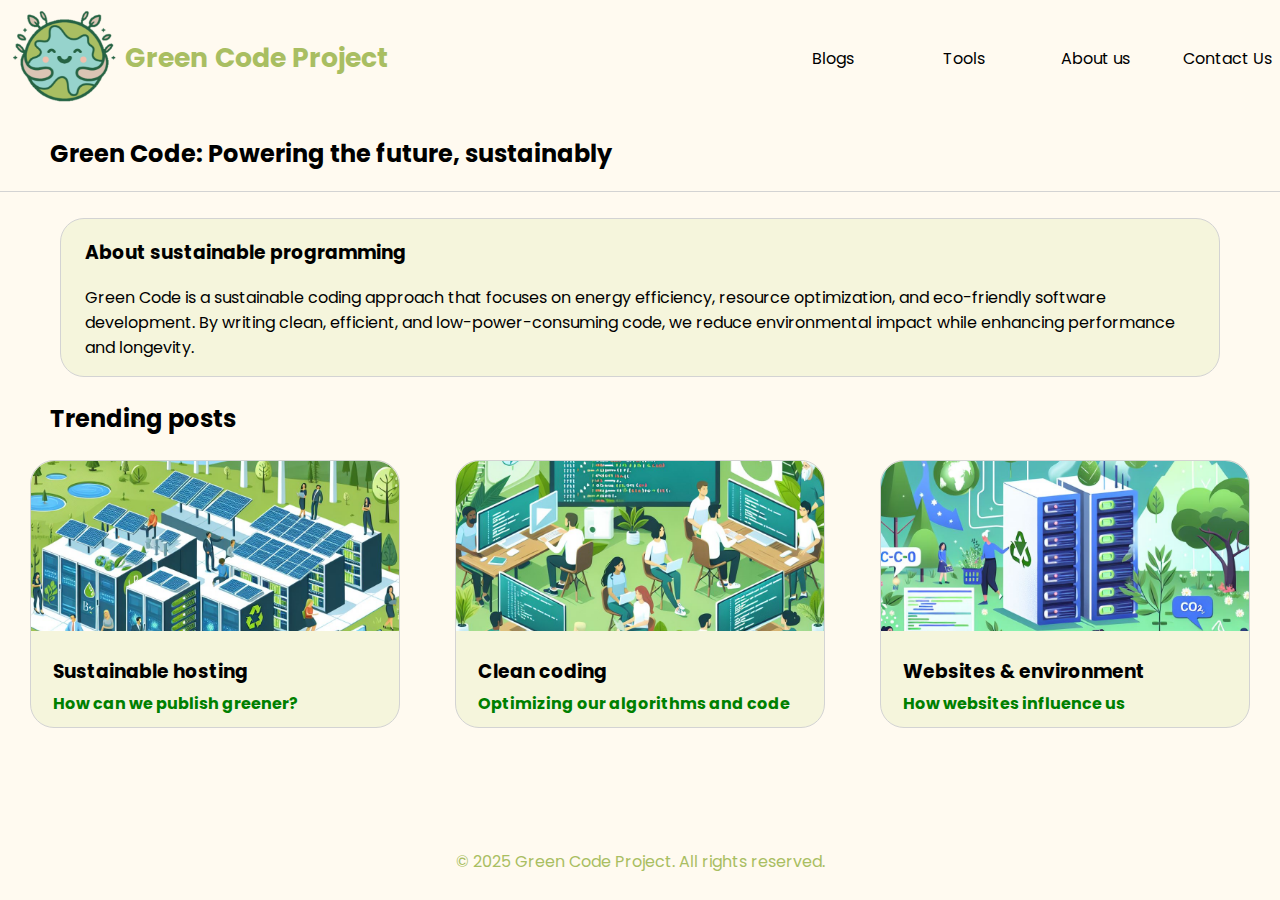
<file: index.html>
<!DOCTYPE html>
<html lang="en">

<head>
    <meta charset="UTF-8">
    <link rel="preconnect" href="https://fonts.googleapis.com">
    <link rel="preconnect" href="https://fonts.gstatic.com" crossorigin>
    <link
        href="https://fonts.googleapis.com/css2?family=Poppins:ital,wght@0,100;0,200;0,300;0,400;0,500;0,600;0,700;0,800;0,900;1,100;1,200;1,300;1,400;1,500;1,600;1,700;1,800;1,900&display=swap"
        rel="stylesheet">
    <link rel="stylesheet" href="stylesheets/index.css">
    <script src="scripts/hamburger.js"></script>
    <meta name="viewport" content="width=device-width, initial-scale=1.0">
    <title>Green Code Project</title>
</head>

<body>
    <div class="entire-page">
        <div class="nav-container">
            <nav>
                <div class="logo-elements">
                    <a href="index.html">
                        <img src="images/Logo.png" width="125" alt="logo" class="logo-img">
                    </a>
                    <a href="index.html" class="tta">
                        <h3 class="title-text">Green Code Project</h3>
                    </a>
                </div>
                <ul class="nav-elements">
                    <li id="nav1"><a href="blog.html">Blogs</a></li>
                    <li id="nav4"><a href="tools.html">Tools</a></li>
                    <li id="nav2"><a href="about.html">About us</a></li>
                    <li id="nav3"><a href="contact.html">Contact Us</a></li>
                    <li id="hamburger-menu">
                        <a>
                            <div class="menu-line"></div>
                            <div class="menu-line" id="menu-line2"></div>
                            <div class="menu-line" id="menu-line3"></div>
                        </a>
                    </li>
                </ul>
            </nav>
            <div class="hamburger-menu">
                <div class="hamburger-menu-content">
                    <button class="close-menu">&times;</button>
                    <ul>
                        <li><a href="index.html" class="hamburger-menu-alt">Home</a></li>
                        <li><a href="blog.html" class="hamburger-menu-alt">Blogs</a></li>
                        <li><a href="tools.html" class="hamburger-menu-alt">Tools</a></li>
                        <li><a href="about.html" class="hamburger-menu-alt">About us</a></li>
                        <li><a href="contact.html" class="hamburger-menu-alt">Contact Us</a></li>
                    </ul>
                </div>
            </div>
            <div class="overlay"></div>
        </div>
        <div class="index-content">
            <h2 class="blog-title">Green Code: Powering the future, sustainably</h2>
            <div class="separator"></div>
            <div class="about-container">
                <div class="about-title">
                    <h3>About sustainable programming</h3>
                </div>
                <div class="about-content">
                    <p>Green Code is a sustainable coding approach that focuses on energy efficiency, resource
                        optimization, and eco-friendly software development. By writing clean, efficient, and
                        low-power-consuming code, we reduce environmental impact while enhancing performance and
                        longevity.</p>
                </div>
            </div>
        </div>
        <div class="blog-header">
            <p>Trending posts</p>
        </div>
        <div class="blog-content">
            <div class="blog-box" id="blog-box-1">
                <div class="blog-image-container">
                    <a href="blogs/blog3.html" class="no-link-style"><img src="images/blog3.png"
                            class="blog-preview-image"></a>
                </div>
                <a href="blogs/blog3.html" class="no-link-style">
                    <div class="blog-text-preview">
                        <h3>Sustainable hosting</h3>
                        <!--blog post 3-->
                        <h4>How can we publish greener?</h4>
                </a>
            </div>
        </div>
        <div class="blog-box" id="blog-box-2">
            <div class="blog-image-container">
                <a href="blogs/blog6.html" class="no-link-style"><img src="images/blog6.png"
                        class="blog-preview-image"></a>
            </div>
            <a href="blogs/blog6.html" class="no-link-style">
                <div class="blog-text-preview">
                    <h3>Clean coding</h3>
                    <!--blog post 6-->
                    <h4>Optimizing our algorithms and code</h4>
            </a>
        </div>
    </div>
    <div class="blog-box" id="blog-box-3">
        <div class="blog-image-container">
            <a href="blogs/blog1.html" class="no-link-style"><img src="images/blog1.png" class="blog-preview-image"></a>
        </div>
        <a href="blogs/blog1.html" class="no-link-style">
            <div class="blog-text-preview">
                <h3>Websites & environment</h3>
                <!--blog post 1-->
                <h4>How websites influence us</h4>
        </a>
    </div>
    </div>
    </div>
    <footer>
        <p class="footer">© 2025 Green Code Project. All rights reserved.</p>
    </footer>
    </div>
</body>

</html>
</file>
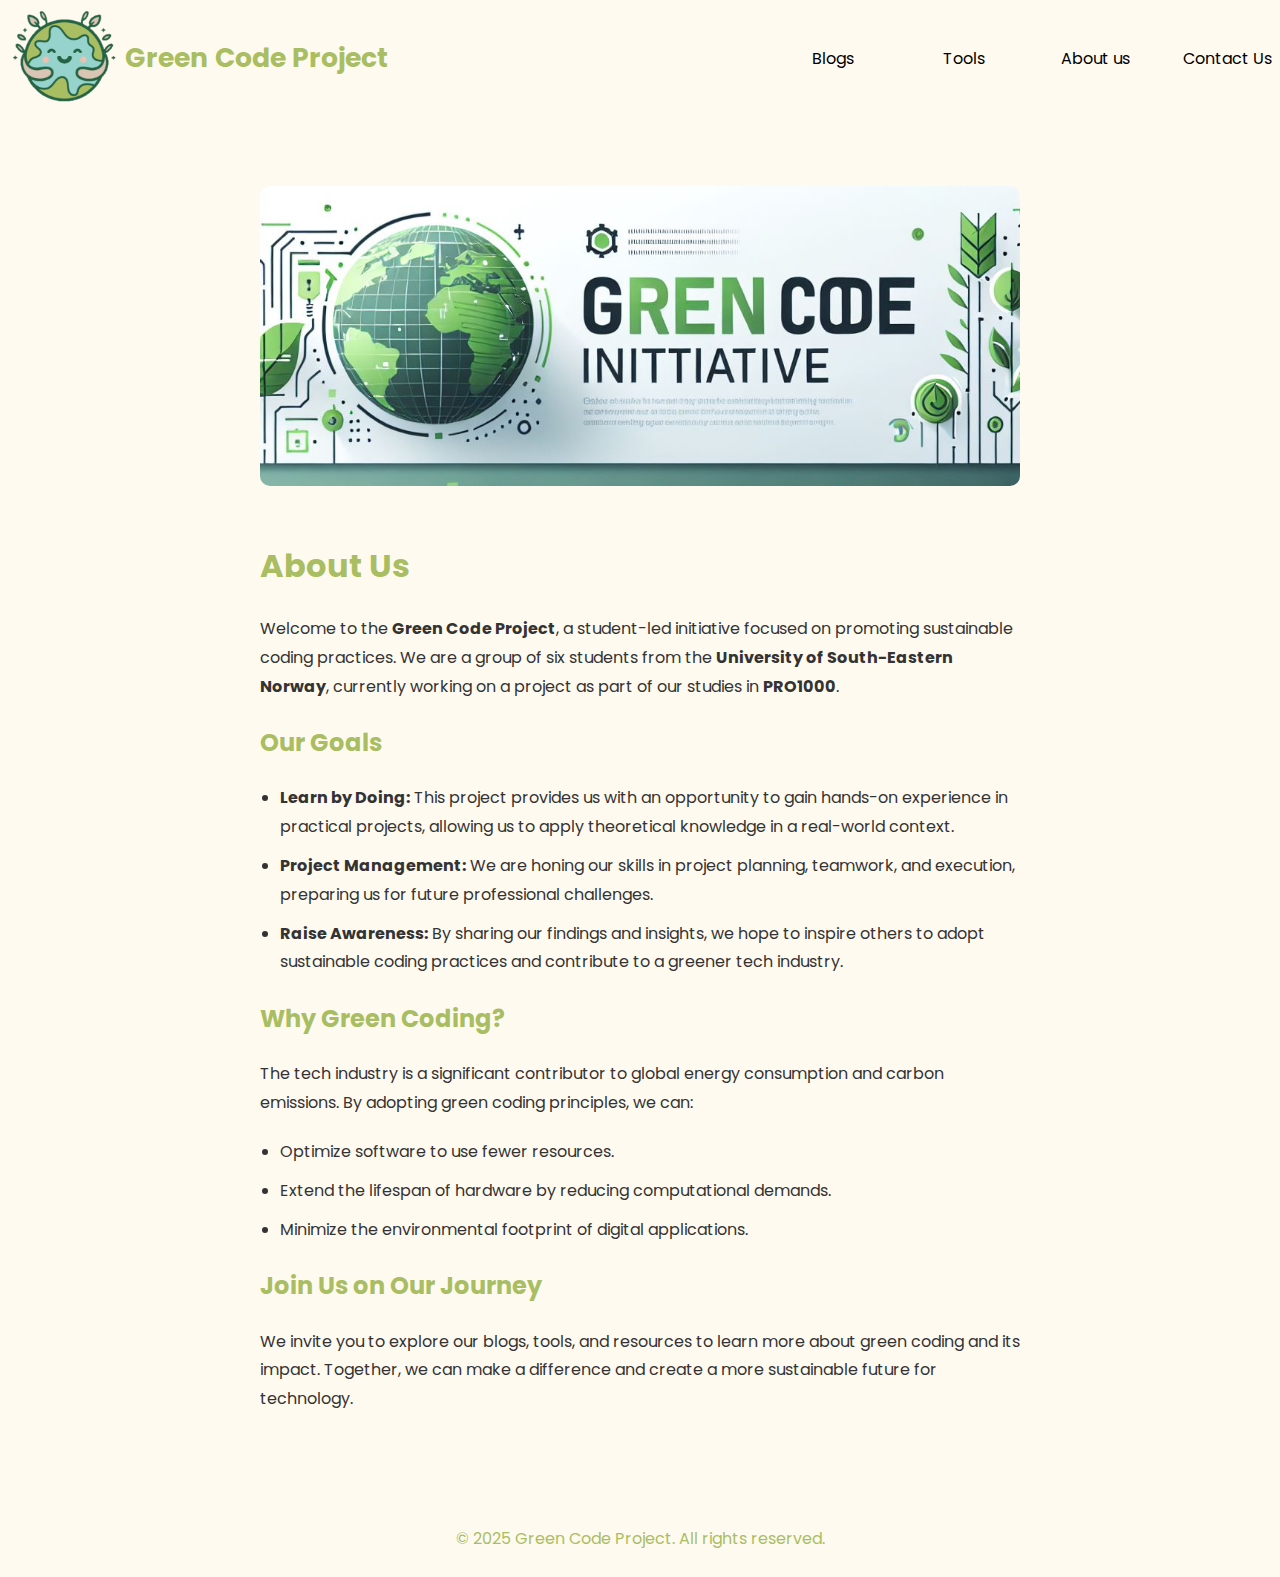
<file: about.html>
<!DOCTYPE html>
<html lang="en">

<head>
    <meta charset="UTF-8">
    <link rel="preconnect" href="https://fonts.googleapis.com">
    <link rel="preconnect" href="https://fonts.gstatic.com" crossorigin>
    <link
        href="https://fonts.googleapis.com/css2?family=Poppins:ital,wght@0,100;0,200;0,300;0,400;0,500;0,600;0,700;0,800;0,900;1,100;1,200;1,300;1,400;1,500;1,600;1,700;1,800;1,900&display=swap"
        rel="stylesheet">
    <link rel="stylesheet" href="stylesheets/index.css">
    <link rel="stylesheet" href="stylesheets/about.css">
    <script src="scripts/hamburger.js"></script>
    <meta name="viewport" content="width=device-width, initial-scale=1.0">
    <title>About Us</title>
</head>

<body>
    <div class="entire-page">
        <div class="nav-container">
            <nav>
                <div class="logo-elements">
                    <a href="index.html">
                        <img src="images/Logo.png" width="125" alt="logo" class="logo-img">
                    </a>
                    <a href="index.html" class="tta">
                        <h3 class="title-text">Green Code Project</h3>
                    </a>
                </div>
                <ul class="nav-elements">
                    <li id="nav1"><a href="blog.html">Blogs</a></li>
                    <li id="nav4"><a href="tools.html">Tools</a></li>
                    <li id="nav2"><a href="about.html">About us</a></li>
                    <li id="nav3"><a href="contact.html">Contact Us</a></li>
                    <li id="hamburger-menu">
                        <a>
                            <div class="menu-line"></div>
                            <div class="menu-line" id="menu-line2"></div>
                            <div class="menu-line" id="menu-line3"></div>
                        </a>
                    </li>
                </ul>
            </nav>
            <div class="hamburger-menu">
                <div class="hamburger-menu-content">
                    <button class="close-menu">&times;</button>
                    <ul>
                        <li><a href="index.html" class="hamburger-menu-alt">Home</a></li>
                        <li><a href="blog.html" class="hamburger-menu-alt">Blogs</a></li>
                        <li><a href="tools.html" class="hamburger-menu-alt">Tools</a></li>
                        <li><a href="about.html" class="hamburger-menu-alt">About us</a></li>
                        <li><a href="contact.html" class="hamburger-menu-alt">Contact Us</a></li>
                    </ul>
                </div>
            </div>
            <div class="overlay"></div>
        </div>

        <!-- About Us Content -->
        <div class="about-content">
            <!-- Banner Image -->
            <img src="images/banner-au.jpeg" alt="About Us Banner" class="about-banner">

            <h1>About Us</h1>
            <p>Welcome to the <strong>Green Code Project</strong>, a student-led initiative focused on promoting
                sustainable coding practices. We are a group of six students from the <strong>University of
                    South-Eastern Norway</strong>, currently working on a project as part of our studies in
                <strong>PRO1000</strong>.</p>

            <h2>Our Goals</h2>
            <ul>
                <li><strong>Learn by Doing:</strong> This project provides us with an opportunity to gain hands-on
                    experience in practical projects, allowing us to apply theoretical knowledge in a real-world
                    context.</li>
                <li><strong>Project Management:</strong> We are honing our skills in project planning, teamwork, and
                    execution, preparing us for future professional challenges.</li>
                <li><strong>Raise Awareness:</strong> By sharing our findings and insights, we hope to inspire others to
                    adopt sustainable coding practices and contribute to a greener tech industry.</li>
            </ul>

            <h2>Why Green Coding?</h2>
            <p>The tech industry is a significant contributor to global energy consumption and carbon emissions. By
                adopting green coding principles, we can:</p>
            <ul>
                <li>Optimize software to use fewer resources.</li>
                <li>Extend the lifespan of hardware by reducing computational demands.</li>
                <li>Minimize the environmental footprint of digital applications.</li>
            </ul>

            <h2>Join Us on Our Journey</h2>
            <p>We invite you to explore our blogs, tools, and resources to learn more about green coding and its impact.
                Together, we can make a difference and create a more sustainable future for technology.</p>
        </div>

        <footer>
            <p class="footer">© 2025 Green Code Project. All rights reserved.</p>
        </footer>
    </div>
</body>

</html>
</file>
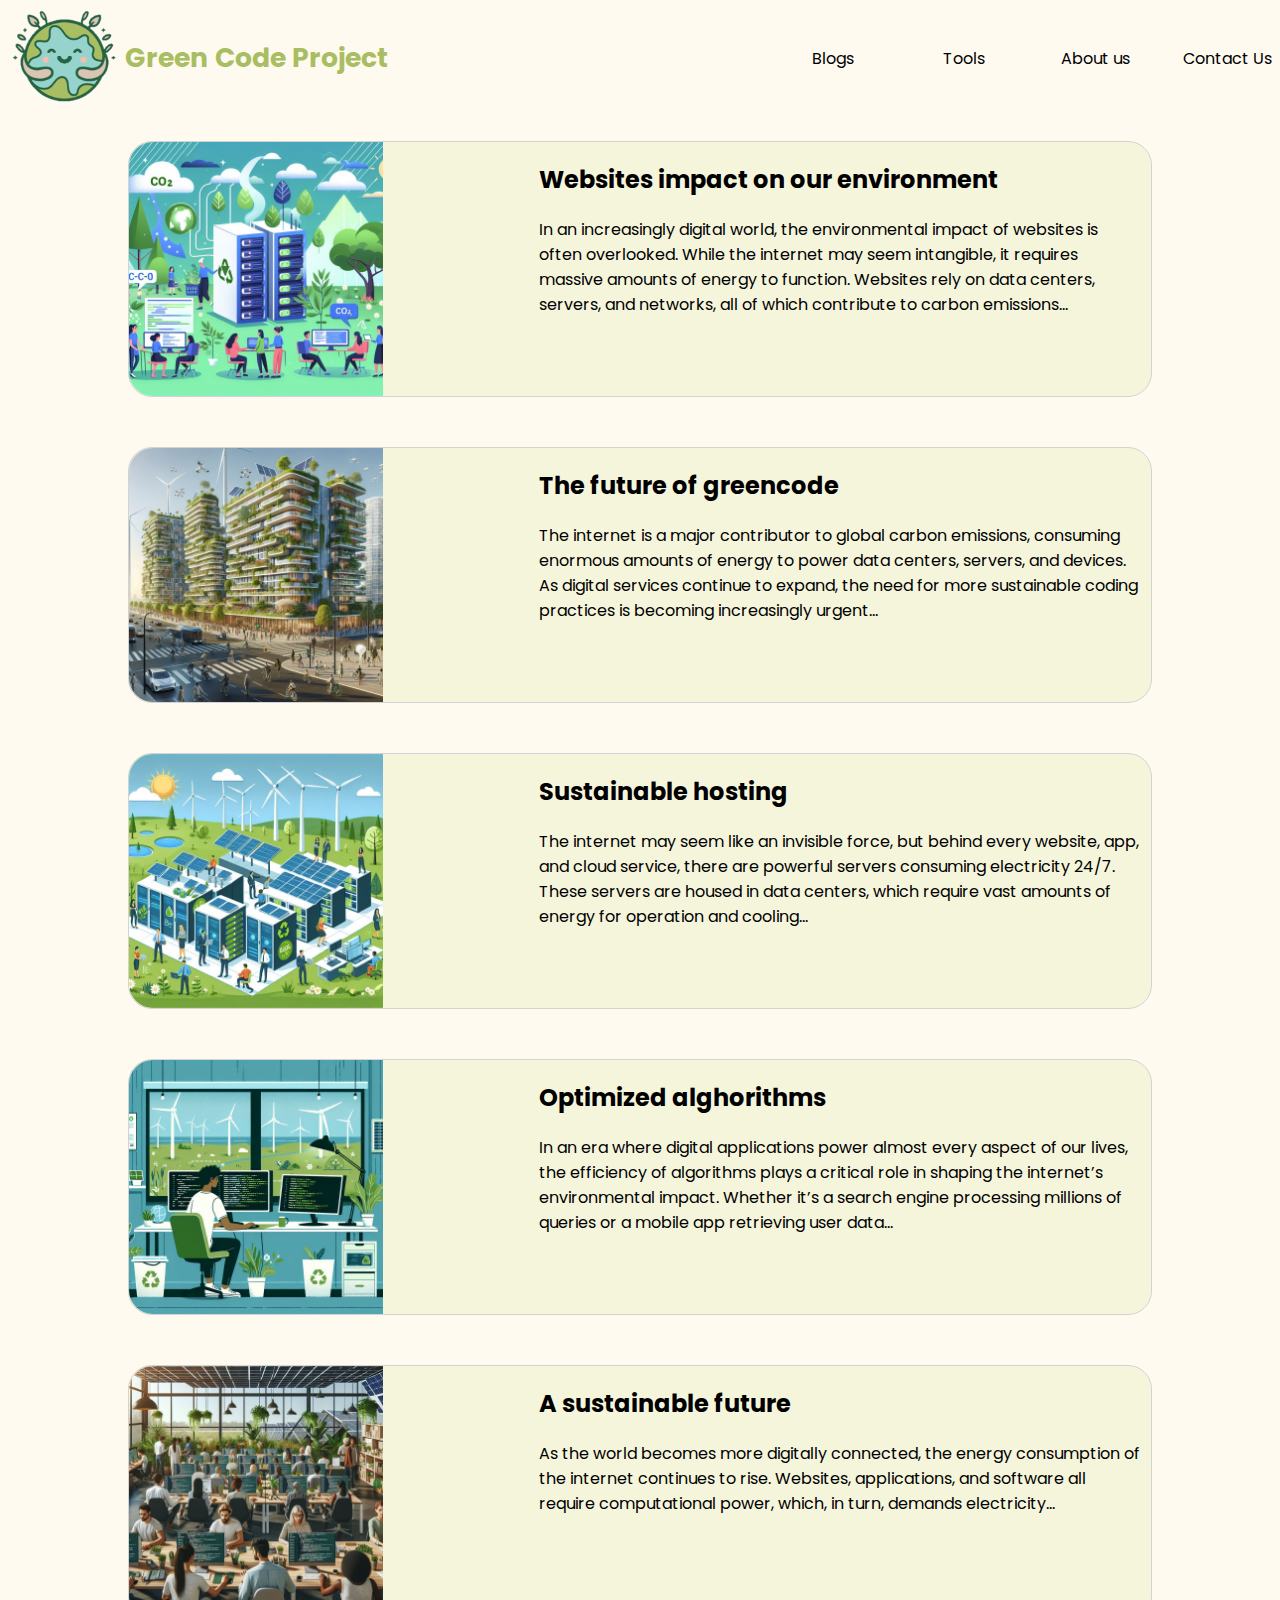
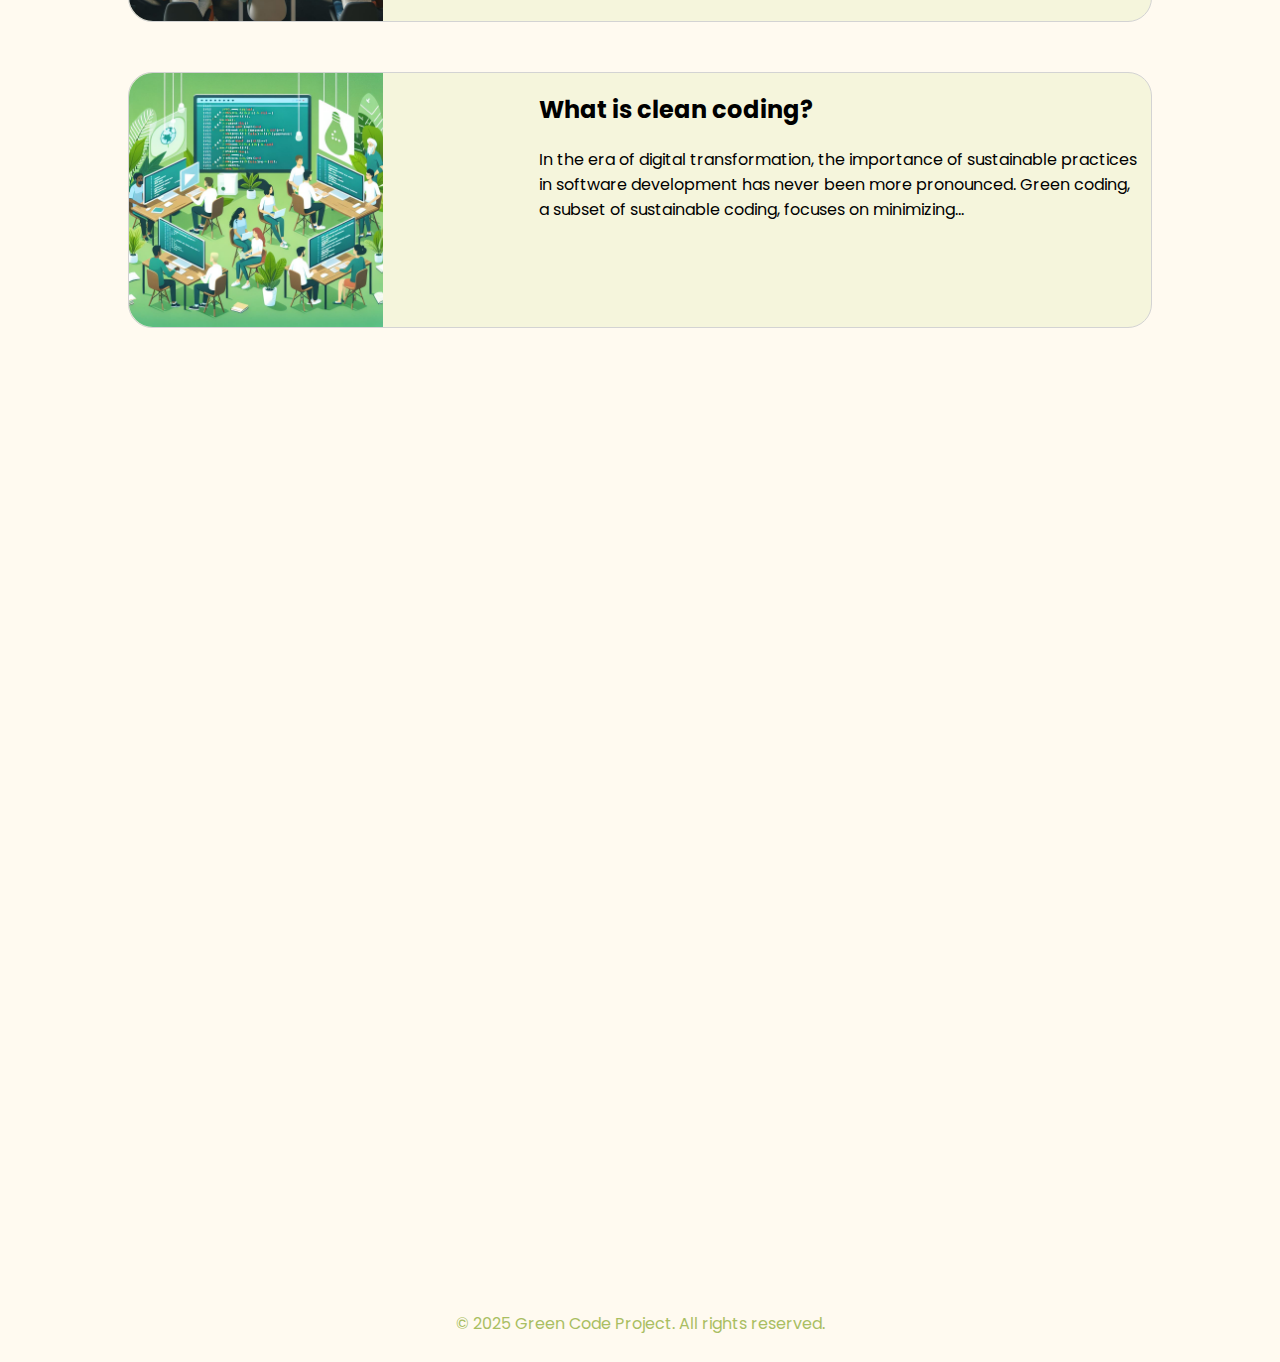
<file: blog.html>
<!DOCTYPE html>
<html lang="en">

<head>
    <meta charset="UTF-8">
    <link rel="preconnect" href="https://fonts.googleapis.com">
    <link rel="preconnect" href="https://fonts.gstatic.com" crossorigin>
    <link
        href="https://fonts.googleapis.com/css2?family=Poppins:ital,wght@0,100;0,200;0,300;0,400;0,500;0,600;0,700;0,800;0,900;1,100;1,200;1,300;1,400;1,500;1,600;1,700;1,800;1,900&display=swap"
        rel="stylesheet">
    <link rel="stylesheet" href="stylesheets/index.css">
    <link rel="stylesheet" href="stylesheets/blogs.css">
    <script src="scripts/hamburger.js"></script>
    <meta name="viewport" content="width=device-width, initial-scale=1.0">
    <title>Blog</title>
</head>

<body>
    <div class="entire-page">
        <div class="nav-container">
            <nav>
                <div class="logo-elements">
                    <a href="index.html">
                        <img src="images/Logo.png" width="125" alt="logo" class="logo-img">
                    </a>
                    <a href="index.html" class="tta">
                        <h3 class="title-text">Green Code Project</h3>
                    </a>
                </div>
                <ul class="nav-elements">
                    <li id="nav1"><a href="blog.html">Blogs</a></li>
                    <li id="nav4"><a href="tools.html">Tools</a></li>
                    <li id="nav2"><a href="about.html">About us</a></li>
                    <li id="nav3"><a href="contact.html">Contact Us</a></li>
                    <li id="hamburger-menu">
                        <a>
                            <div class="menu-line"></div>
                            <div class="menu-line" id="menu-line2"></div>
                            <div class="menu-line" id="menu-line3"></div>
                        </a>
                    </li>
                </ul>
            </nav>
            <div class="hamburger-menu">
                <div class="hamburger-menu-content">
                    <button class="close-menu">&times;</button>
                    <ul>
                        <li><a href="index.html" class="hamburger-menu-alt">Home</a></li>
                        <li><a href="blog.html" class="hamburger-menu-alt">Blogs</a></li>
                        <li><a href="tools.html" class="hamburger-menu-alt">Tools</a></li>
                        <li><a href="about.html" class="hamburger-menu-alt">About us</a></li>
                        <li><a href="contact.html" class="hamburger-menu-alt">Contact Us</a></li>
                    </ul>
                </div>
            </div>
            <div class="overlay"></div>
        </div>
        <div class="blogpage-container">
            <div class="blogpage-blog">
                <div class="blogpage-blog-image">
                    <a href="blogs/blog1.html" class="no-link-style"><img src="images/blog1.png" alt="placeholder"></a>
                </div>
                <div class="blogpage-blog-text">
                    <a href="blogs/blog1.html" class="no-link-style">
                        <h2 class="blogpage-blog-title">Websites impact on our environment</h2>
                        <p class="blogpage-blog-preview">In an increasingly digital world, the environmental impact of
                            websites is often overlooked. While the internet may seem intangible, it requires massive
                            amounts of energy to function. Websites rely on data centers, servers, and networks, all of
                            which contribute to carbon emissions...</p>
                    </a>
                </div>
            </div>
            <div class="blogpage-blog">
                <div class="blogpage-blog-image">
                    <a href="blogs/blog2.html" class="no-link-style"><img src="images/blog2.png" alt="placeholder"></a>
                </div>
                <div class="blogpage-blog-text">
                    <a href="blogs/blog2.html" class="no-link-style">
                        <h2 class="blogpage-blog-title">The future of greencode</h2>
                        <p class="blogpage-blog-preview">The internet is a major contributor to global carbon emissions,
                            consuming enormous amounts of energy to power data centers, servers, and devices. As digital
                            services continue to expand, the need for more sustainable coding practices is becoming
                            increasingly urgent...</p>
                    </a>
                </div>

            </div>
            <div class="blogpage-blog">
                <div class="blogpage-blog-image">
                    <a href="blogs/blog3.html" class="no-link-style"><img src="images/blog3.png" alt="placeholder"></a>
                </div>
                <div class="blogpage-blog-text">
                    <a href="blogs/blog3.html" class="no-link-style">
                        <h2 class="blogpage-blog-title">Sustainable hosting</h2>
                        <p class="blogpage-blog-preview">The internet may seem like an invisible force, but behind every
                            website, app, and cloud service, there are powerful servers consuming electricity 24/7.
                            These
                            servers are housed in data centers, which require vast amounts of energy for operation and
                            cooling...</p>
                    </a>
                </div>
            </div>
            <div class="blogpage-blog">
                <div class="blogpage-blog-image">
                    <a href="blogs/blog4.html" class="no-link-style"><img src="images/blog4.png" alt="placeholder"></a>
                </div>
                <div class="blogpage-blog-text">
                    <a href="blogs/blog4.html" class="no-link-style">
                        <h2 class="blogpage-blog-title">Optimized alghorithms</h2>
                        <p class="blogpage-blog-preview">In an era where digital applications power almost every aspect
                            of
                            our lives, the efficiency of algorithms plays a critical role in shaping the internet’s
                            environmental impact. Whether it’s a search engine processing millions of queries or a
                            mobile
                            app retrieving user data...</p>
                    </a>
                </div>
            </div>
            <div class="blogpage-blog">
                <div class="blogpage-blog-image">
                    <a href="blogs/blog5.html" class="no-link-style"><img src="images/blog5.png" alt="placeholder"></a>
                </div>
                <div class="blogpage-blog-text">
                    <a href="blogs/blog5.html" class="no-link-style">
                        <h2 class="blogpage-blog-title">A sustainable future</h2>
                        <p class="blogpage-blog-preview">As the world becomes more digitally connected, the energy
                            consumption of the internet continues to rise. Websites, applications, and software all
                            require
                            computational power, which, in turn, demands electricity...</p>
                    </a>
                </div>
                </a>
            </div>
            <div class="blogpage-blog">
                <div class="blogpage-blog-image">
                    <a href="blogs/blog6.html" class="no-link-style"><img src="images/blog6.png" alt="placeholder"></a>
                </div>
                <div class="blogpage-blog-text">
                    <a href="blogs/blog6.html" class="no-link-style">
                        <h2 class="blogpage-blog-title">What is clean coding?</h2>
                        <p class="blogpage-blog-preview">In the era of digital transformation, the importance of
                            sustainable
                            practices in software development has never been more pronounced. Green coding, a subset of
                            sustainable coding, focuses on minimizing...</p>
                    </a>
                </div>
            </div>
            <footer>
                <p class="footer">© 2025 Green Code Project. All rights reserved.</p>
            </footer>
        </div>
</body>

</html>
</file>
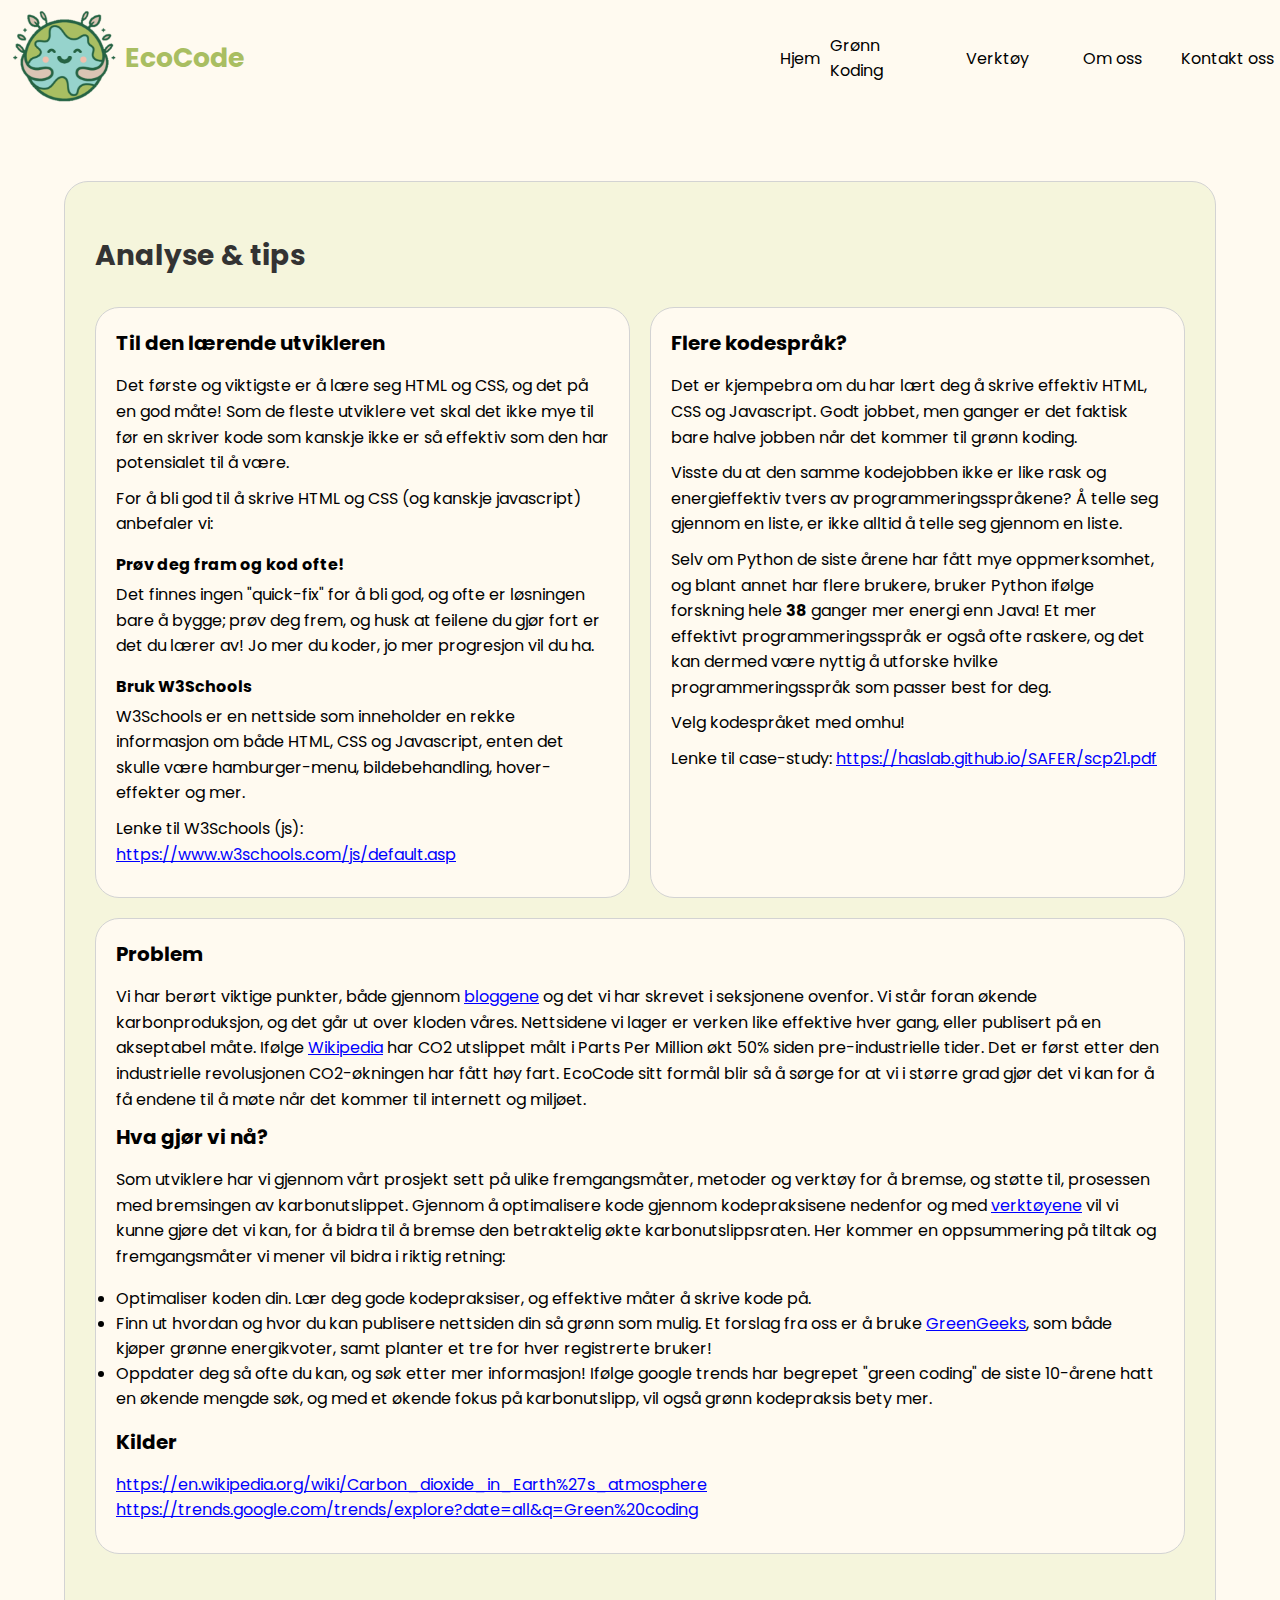
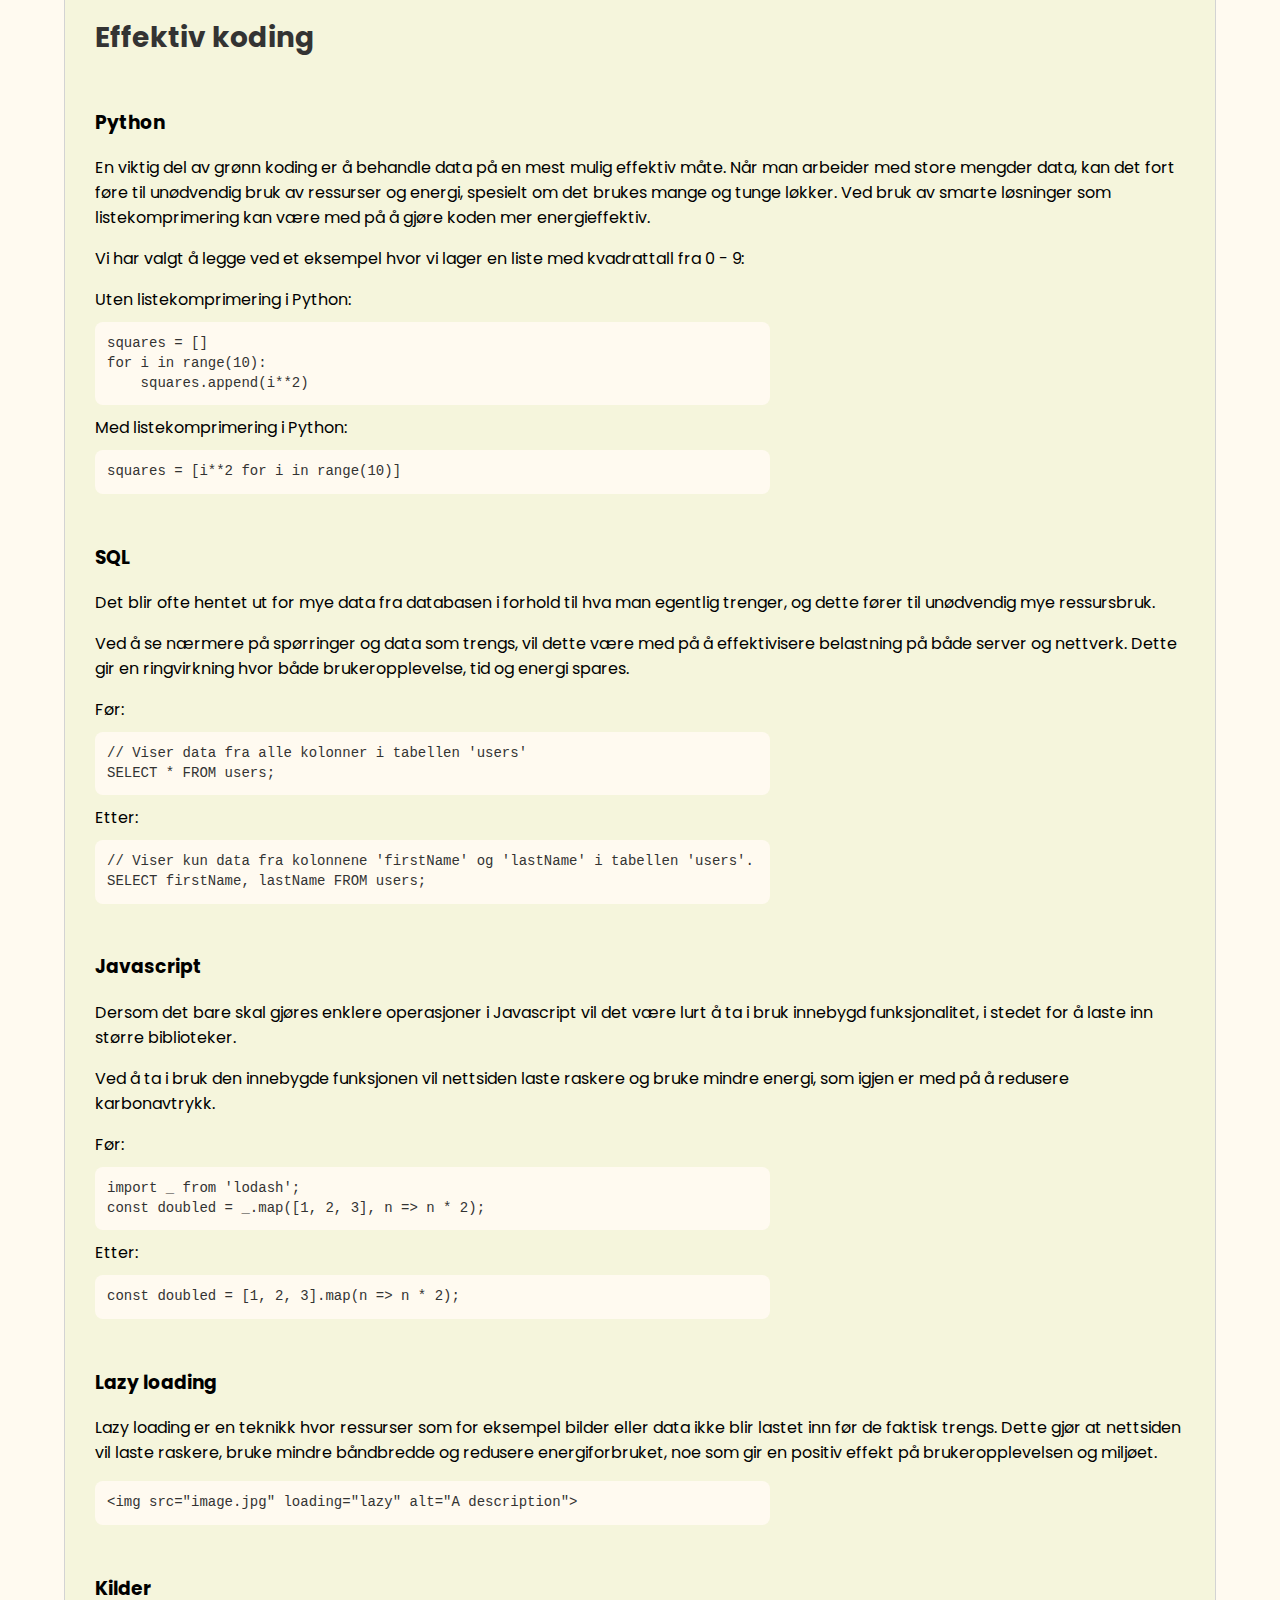
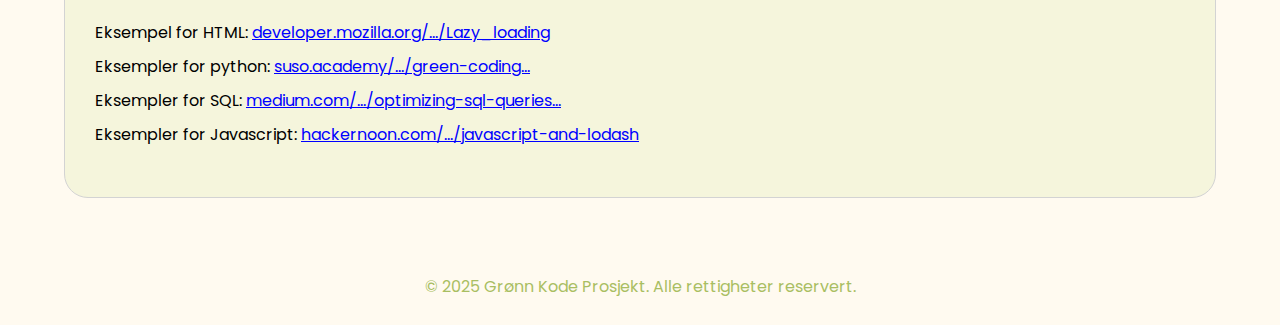
<file: code.html>
<!DOCTYPE html>
<html lang="nb">

<head>
    <meta charset="UTF-8">
    <link rel="preconnect" href="https://fonts.googleapis.com">
    <link rel="preconnect" href="https://fonts.gstatic.com" crossorigin>
    <link
        href="https://fonts.googleapis.com/css2?family=Poppins:ital,wght@0,100;0,200;0,300;0,400;0,500;0,600;0,700;0,800;0,900;1,100;1,200;1,300;1,400;1,500;1,600;1,700;1,800;1,900&display=swap"
        rel="stylesheet">
    <link rel="stylesheet" href="stylesheets/index.css">
    <link rel="stylesheet" href="stylesheets/code.css">
    <script src="scripts/hamburger.js"></script>
    <meta name="viewport" content="width=device-width, initial-scale=1.0">
    <title>Grønn Koding</title>
</head>

<body>
    <div class="entire-page">
        <div class="nav-container">
            <nav>
                <div class="logo-elements">
                    <a href="index.html">
                        <img src="images/Logo.png" width="125" alt="logo" class="logo-img">
                    </a>
                    <a href="index.html" class="tta">
                        <h3 class="title-text">EcoCode</h3>
                    </a>
                </div>
                <ul class="nav-elements">
                    <li id="nav0"><a href="index.html">Hjem</a></li>
                    <li id="nav1" class="active-nav"><a href="code.html">Grønn Koding</a></li>
                    <li id="nav4"><a href="tools.html">Verktøy</a></li>
                    <li id="nav2"><a href="about.html">Om oss</a></li>
                    <li id="nav3"><a href="contact.html">Kontakt oss</a></li>
                    <li id="hamburger-menu">
                        <a>
                            <div class="menu-line"></div>
                            <div class="menu-line" id="menu-line2"></div>
                            <div class="menu-line" id="menu-line3"></div>
                        </a>
                    </li>
                </ul>
            </nav>
            <div class="hamburger-menu">
                <div class="hamburger-menu-content">
                    <button class="close-menu">&times;</button>
                    <ul>
                        <li><a href="index.html" class="hamburger-menu-alt">Hjem</a></li>
                        <li><a href="code.html" class="hamburger-menu-alt hamburger-active">Grønn Koding</a></li>
                        <li><a href="tools.html" class="hamburger-menu-alt">Verktøy</a></li>
                        <li><a href="about.html" class="hamburger-menu-alt">Om oss</a></li>
                        <li><a href="contact.html" class="hamburger-menu-alt">Kontakt oss</a></li>
                    </ul>
                </div>
            </div>
            <div class="overlay"></div>
        </div>
        <div class="codepage-container">
            <div class="codepage-blog">
                <h2 class="tips-header">Analyse & tips</h2>
                <div class="tips-boxes-container">
                    <div class="tips-box">
                        <h3>Til den lærende utvikleren</h3>
                        <p>Det første og viktigste er å lære seg HTML og CSS, og det på en god måte! Som de fleste utviklere vet skal det ikke mye til før en skriver kode som kanskje ikke er så effektiv som den har potensialet til å være.</p>
                        <p>For å bli god til å skrive HTML og CSS (og kanskje javascript) anbefaler vi:</p>
                        <span class="subheading">Prøv deg fram og kod ofte!</span>
                        <p>Det finnes ingen "quick-fix" for å bli god, og ofte er løsningen bare å bygge; prøv deg frem, og husk at feilene du gjør fort er det du lærer av! Jo mer du koder, jo mer progresjon vil du ha.</p>
                        <span class="subheading">Bruk W3Schools</span>
                        <p>W3Schools er en nettside som inneholder en rekke informasjon om både HTML, CSS og Javascript, enten det skulle være hamburger-menu, bildebehandling, hover-effekter og mer.</p>
                        <p>Lenke til W3Schools (js): <a href="https://www.w3schools.com/js/default.asp" target="_blank" rel="noopener noreferrer" style="color: blue; text-decoration: underline;">https://www.w3schools.com/js/default.asp</a></p>
                    </div>
                    <div class="tips-box">
                        <h3>Flere kodespråk?</h3>
                        <p>Det er kjempebra om du har lært deg å skrive effektiv HTML, CSS og Javascript. Godt jobbet, men ganger er det faktisk bare halve jobben når det kommer til grønn koding.</p>
                        <p>Visste du at den samme kodejobben ikke er like rask og energieffektiv tvers av programmeringsspråkene? Å telle seg gjennom en liste, er ikke alltid å telle seg gjennom en liste.</p>
                        <p>Selv om Python de siste årene har fått mye oppmerksomhet, og blant annet har flere brukere, bruker Python ifølge forskning hele <strong>38</strong> ganger mer energi enn Java! Et mer effektivt programmeringsspråk er også ofte raskere, og det kan dermed være nyttig å utforske hvilke programmeringsspråk som passer best for deg.</p>
                        <p>Velg kodespråket med omhu!</p>
                        <p>Lenke til case-study: <a href="https://haslab.github.io/SAFER/scp21.pdf" target="_blank" rel="noopener noreferrer" style="color: blue; text-decoration: underline;">https://haslab.github.io/SAFER/scp21.pdf</a></p>
                    </div>
                </div>
                
                <!-- New full-width box container -->
                <div class="fullwidth-box-container">
                    <div class="tips-box tips-box-fullwidth">
                        <h3>Problem</h3>
                        <p>Vi har berørt viktige punkter, både gjennom <a href="blogs/blog1.html" style="color: blue; text-decoration: underline;">bloggene</a> og det vi har skrevet i seksjonene ovenfor. Vi står foran økende karbonproduksjon, og det går ut over kloden våres. Nettsidene vi lager er verken like effektive hver gang, eller publisert på en akseptabel måte. Ifølge <a href="https://en.wikipedia.org/wiki/Carbon_dioxide_in_Earth%27s_atmosphere" target="_blank" rel="noopener noreferrer" style="color: blue; text-decoration: underline;">Wikipedia</a> har CO2 utslippet målt i Parts Per Million økt 50% siden pre-industrielle tider. Det er først etter den industrielle revolusjonen CO2-økningen har fått høy fart. EcoCode sitt formål blir så å sørge for at vi i større grad gjør det vi kan for å få endene til å møte når det kommer til internett og miljøet.</p>

                        <h3>Hva gjør vi nå?</h3>
                        <p>Som utviklere har vi gjennom vårt prosjekt sett på ulike fremgangsmåter, metoder og verktøy for å bremse, og støtte til, prosessen med bremsingen av karbonutslippet. Gjennom å optimalisere kode gjennom kodepraksisene nedenfor og med <a href="tools.html" style="color: blue; text-decoration: underline;">verktøyene</a> vil vi kunne gjøre det vi kan, for å bidra til å bremse den betraktelig økte karbonutslippsraten. Her kommer en oppsummering på tiltak og fremgangsmåter vi mener vil bidra i riktig retning:</p>
                        <ul>
                            <li>Optimaliser koden din. Lær deg gode kodepraksiser, og effektive måter å skrive kode på.</li>
                            <li>Finn ut hvordan og hvor du kan publisere nettsiden din så grønn som mulig. Et forslag fra oss er å bruke <a href="https://www.greengeeks.com/" target="_blank" rel="noopener noreferrer" style="color: blue; text-decoration: underline;">GreenGeeks</a>, som både kjøper grønne energikvoter, samt planter et tre for hver registrerte bruker!</li>
                            <li>Oppdater deg så ofte du kan, og søk etter mer informasjon! Ifølge google trends har begrepet "green coding" de siste 10-årene hatt en økende mengde søk, og med et økende fokus på karbonutslipp, vil også grønn kodepraksis bety mer.</li>
                        </ul>

                        <h3>Kilder</h3>
                        <p>
                            <a href="https://en.wikipedia.org/wiki/Carbon_dioxide_in_Earth%27s_atmosphere" target="_blank" rel="noopener noreferrer" style="color: blue; text-decoration: underline;">https://en.wikipedia.org/wiki/Carbon_dioxide_in_Earth%27s_atmosphere</a><br>
                            <a href="https://trends.google.com/trends/explore?date=all&q=Green%20coding" target="_blank" rel="noopener noreferrer" style="color: blue; text-decoration: underline;">https://trends.google.com/trends/explore?date=all&q=Green%20coding</a>
                        </p>
                    </div>
                </div>
                
                <!-- Space for additional content -->
                <div class="additional-content">
                    <h2 class="tips-header">Effektiv koding</h2>
                    
                    <div class="coding-tips-section">
                        <div class="code-section">
                            <h3>Python</h3>
                            <p>En viktig del av grønn koding er å behandle data på en mest mulig effektiv måte. Når man arbeider med store mengder data, kan det fort føre til unødvendig bruk av ressurser og energi, spesielt om det brukes mange og tunge løkker. Ved bruk av smarte løsninger som listekomprimering kan være med på å gjøre koden mer energieffektiv.</p>
                            <p>Vi har valgt å legge ved et eksempel hvor vi lager en liste med kvadrattall fra 0 - 9:</p>
                            
                            <span class="subheading">Uten listekomprimering i Python:</span>
                            <pre><code>squares = []
for i in range(10):
    squares.append(i**2)</code></pre>
                            
                            <span class="subheading">Med listekomprimering i Python:</span>
                            <pre><code>squares = [i**2 for i in range(10)]</code></pre>
                        </div>
                        
                        <div class="code-section">
                            <h3>SQL</h3>
                            <p>Det blir ofte hentet ut for mye data fra databasen i forhold til hva man egentlig trenger, og dette fører til unødvendig mye ressursbruk.</p>
                            <p>Ved å se nærmere på spørringer og data som trengs, vil dette være med på å effektivisere belastning på både server og nettverk. Dette gir en ringvirkning hvor både brukeropplevelse, tid og energi spares.</p>
                            
                            <span class="subheading">Før:</span>
                            <pre><code>// Viser data fra alle kolonner i tabellen 'users'
SELECT * FROM users;</code></pre>
                            
                            <span class="subheading">Etter:</span>
                            <pre><code>// Viser kun data fra kolonnene 'firstName' og 'lastName' i tabellen 'users'.
SELECT firstName, lastName FROM users;</code></pre>
                        </div>
                        
                        <div class="code-section">
                            <h3>Javascript</h3>
                            <p>Dersom det bare skal gjøres enklere operasjoner i Javascript vil det være lurt å ta i bruk innebygd funksjonalitet, i stedet for å laste inn større biblioteker.</p>
                            <p>Ved å ta i bruk den innebygde funksjonen vil nettsiden laste raskere og bruke mindre energi, som igjen er med på å redusere karbonavtrykk.</p>
                            
                            <span class="subheading">Før:</span>
                            <pre><code>import _ from 'lodash';
const doubled = _.map([1, 2, 3], n => n * 2);</code></pre>
                            
                            <span class="subheading">Etter:</span>
                            <pre><code>const doubled = [1, 2, 3].map(n => n * 2);</code></pre>
                        </div>
                        
                        <div class="code-section">
                            <h3>Lazy loading</h3>
                            <p>Lazy loading er en teknikk hvor ressurser som for eksempel bilder eller data ikke blir lastet inn før de faktisk trengs. Dette gjør at nettsiden vil laste raskere, bruke mindre båndbredde og redusere energiforbruket, noe som gir en positiv effekt på brukeropplevelsen og miljøet.</p>
                            
                            <pre><code>&lt;img src="image.jpg" loading="lazy" alt="A description"&gt;</code></pre>
                        </div>
                        
                        <div class="code-section">
                            <h3>Kilder</h3>
                            <div class="source-item">Eksempel for HTML: <a href="https://developer.mozilla.org/en-US/docs/Web/Performance/Guides/Lazy_loading" target="_blank" rel="noopener noreferrer" class="sources-link">developer.mozilla.org/.../Lazy_loading</a></div>
                            <div class="source-item">Eksempler for python: <a href="https://www.suso.academy/en/2023/03/13/green-coding-the-5-most-important-basics-for-sustainable-software-development-with-code-examples/" target="_blank" rel="noopener noreferrer" class="sources-link">suso.academy/.../green-coding...</a></div>
                            <div class="source-item">Eksempler for SQL: <a href="https://medium.com/learning-sql/12-tips-for-optimizing-sql-queries-for-faster-performance-8c6c092d7af1" target="_blank" rel="noopener noreferrer" class="sources-link">medium.com/.../optimizing-sql-queries...</a></div>
                            <div class="source-item">Eksempler for Javascript: <a href="https://hackernoon.com/is-lodash-that-good-performance-comparison-of-javascript-and-lodash" target="_blank" rel="noopener noreferrer" class="sources-link">hackernoon.com/.../javascript-and-lodash</a></div>
                        </div>
                    </div>
                </div>
            </div>
            <footer>
                <p class="footer">© 2025 Grønn Kode Prosjekt. Alle rettigheter reservert.</p>
            </footer>
        </div>
    </div>
</body>

</html>
</file>
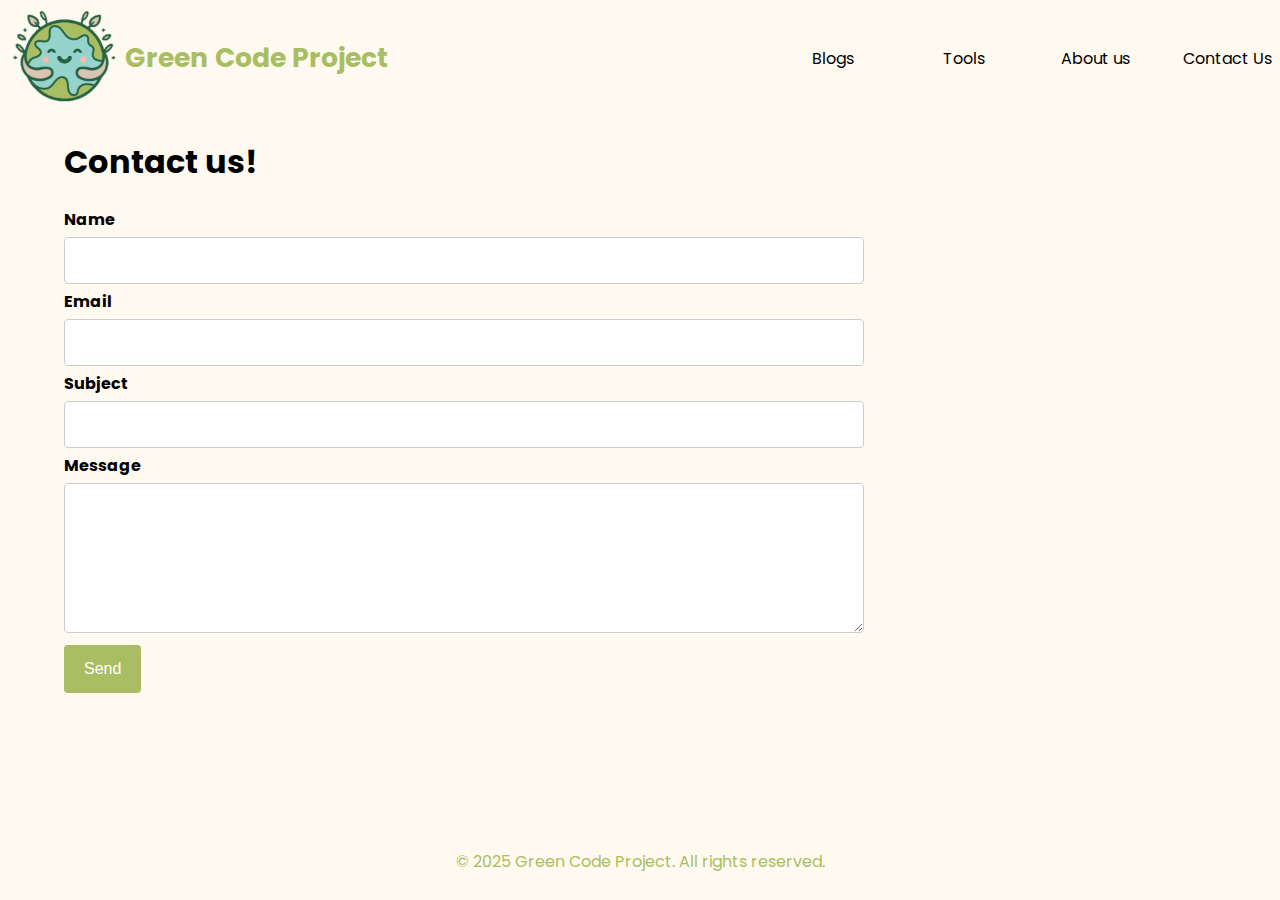
<file: contact.html>
<!DOCTYPE html>
<html lang="en">

<head>
    <meta charset="UTF-8">
    <link rel="preconnect" href="https://fonts.googleapis.com">
    <link rel="preconnect" href="https://fonts.gstatic.com" crossorigin>
    <link
        href="https://fonts.googleapis.com/css2?family=Poppins:ital,wght@0,100;0,200;0,300;0,400;0,500;0,600;0,700;0,800;0,900;1,100;1,200;1,300;1,400;1,500;1,600;1,700;1,800;1,900&display=swap"
        rel="stylesheet">
    <link rel="stylesheet" href="stylesheets/index.css">
    <link rel="stylesheet" href="stylesheets/contact.css">
    <script src="scripts/hamburger.js"></script>
    <script src="scripts/contact.js"></script>
    <meta name="viewport" content="width=device-width, initial-scale=1.0">
    <title>Contact Us</title>
</head>

<body>
    <div class="entire-page">
        <div class="nav-container">
            <nav>
                <div class="logo-elements">
                    <a href="index.html">
                        <img src="images/Logo.png" width="125" alt="logo" class="logo-img">
                    </a>
                    <a href="index.html" class="tta">
                        <h3 class="title-text">Green Code Project</h3>
                    </a>
                </div>
                <ul class="nav-elements">
                    <li id="nav1"><a href="blog.html">Blogs</a></li>
                    <li id="nav4"><a href="tools.html">Tools</a></li>
                    <li id="nav2"><a href="about.html">About us</a></li>
                    <li id="nav3"><a href="contact.html">Contact Us</a></li>
                    <li id="hamburger-menu">
                        <a>
                            <div class="menu-line"></div>
                            <div class="menu-line" id="menu-line2"></div>
                            <div class="menu-line" id="menu-line3"></div>
                        </a>
                    </li>
                </ul>
            </nav>
            <div class="hamburger-menu">
                <div class="hamburger-menu-content">
                    <button class="close-menu">&times;</button>
                    <ul>
                        <li><a href="index.html" class="hamburger-menu-alt">Home</a></li>
                        <li><a href="blog.html" class="hamburger-menu-alt">Blogs</a></li>
                        <li><a href="tools.html" class="hamburger-menu-alt">Tools</a></li>
                        <li><a href="about.html" class="hamburger-menu-alt">About us</a></li>
                        <li><a href="contact.html" class="hamburger-menu-alt">Contact Us</a></li>
                    </ul>
                </div>
            </div>
            <div class="overlay"></div>
        </div>

        <form id="contact-form" action="https://api.web3forms.com/submit" method="POST">
            <!-- Add your Web3Forms Access Key -->
            <input type="hidden" name="access_key" value="41029aa6-ac8a-41ee-971f-f231c71b6cdc" />

            <!-- Sender's Name -->
            <div class="form-group">
                <h1>Contact us!</h1>
                <label for="name">Name</label>
                <input type="text" class="form-control" id="name" name="name" required />
            </div>

            <!-- Sender's Email -->
            <div class="form-group">
                <label for="email">Email</label>
                <input type="email" class="form-control" id="email" name="email" required />
            </div>

            <!-- Subject -->
            <div class="form-group">
                <label for="subject">Subject</label>
                <input type="text" class="form-control" id="subject" name="subject" required />
            </div>

            <!-- Message -->
            <div class="form-group">
                <label for="message">Message</label>
                <textarea class="form-control mail-message" id="message" name="message" required></textarea>
            </div>

            <!-- Submit Button -->
            <button type="submit" class="submit-button">Send</button>
        </form>
        <div id="form-response" class="response-box" style="display: none;">
        </div>
        <footer>
            <p class="footer">© 2025 Green Code Project. All rights reserved.</p>
        </footer>
    </div>
</body>

</html>
</file>
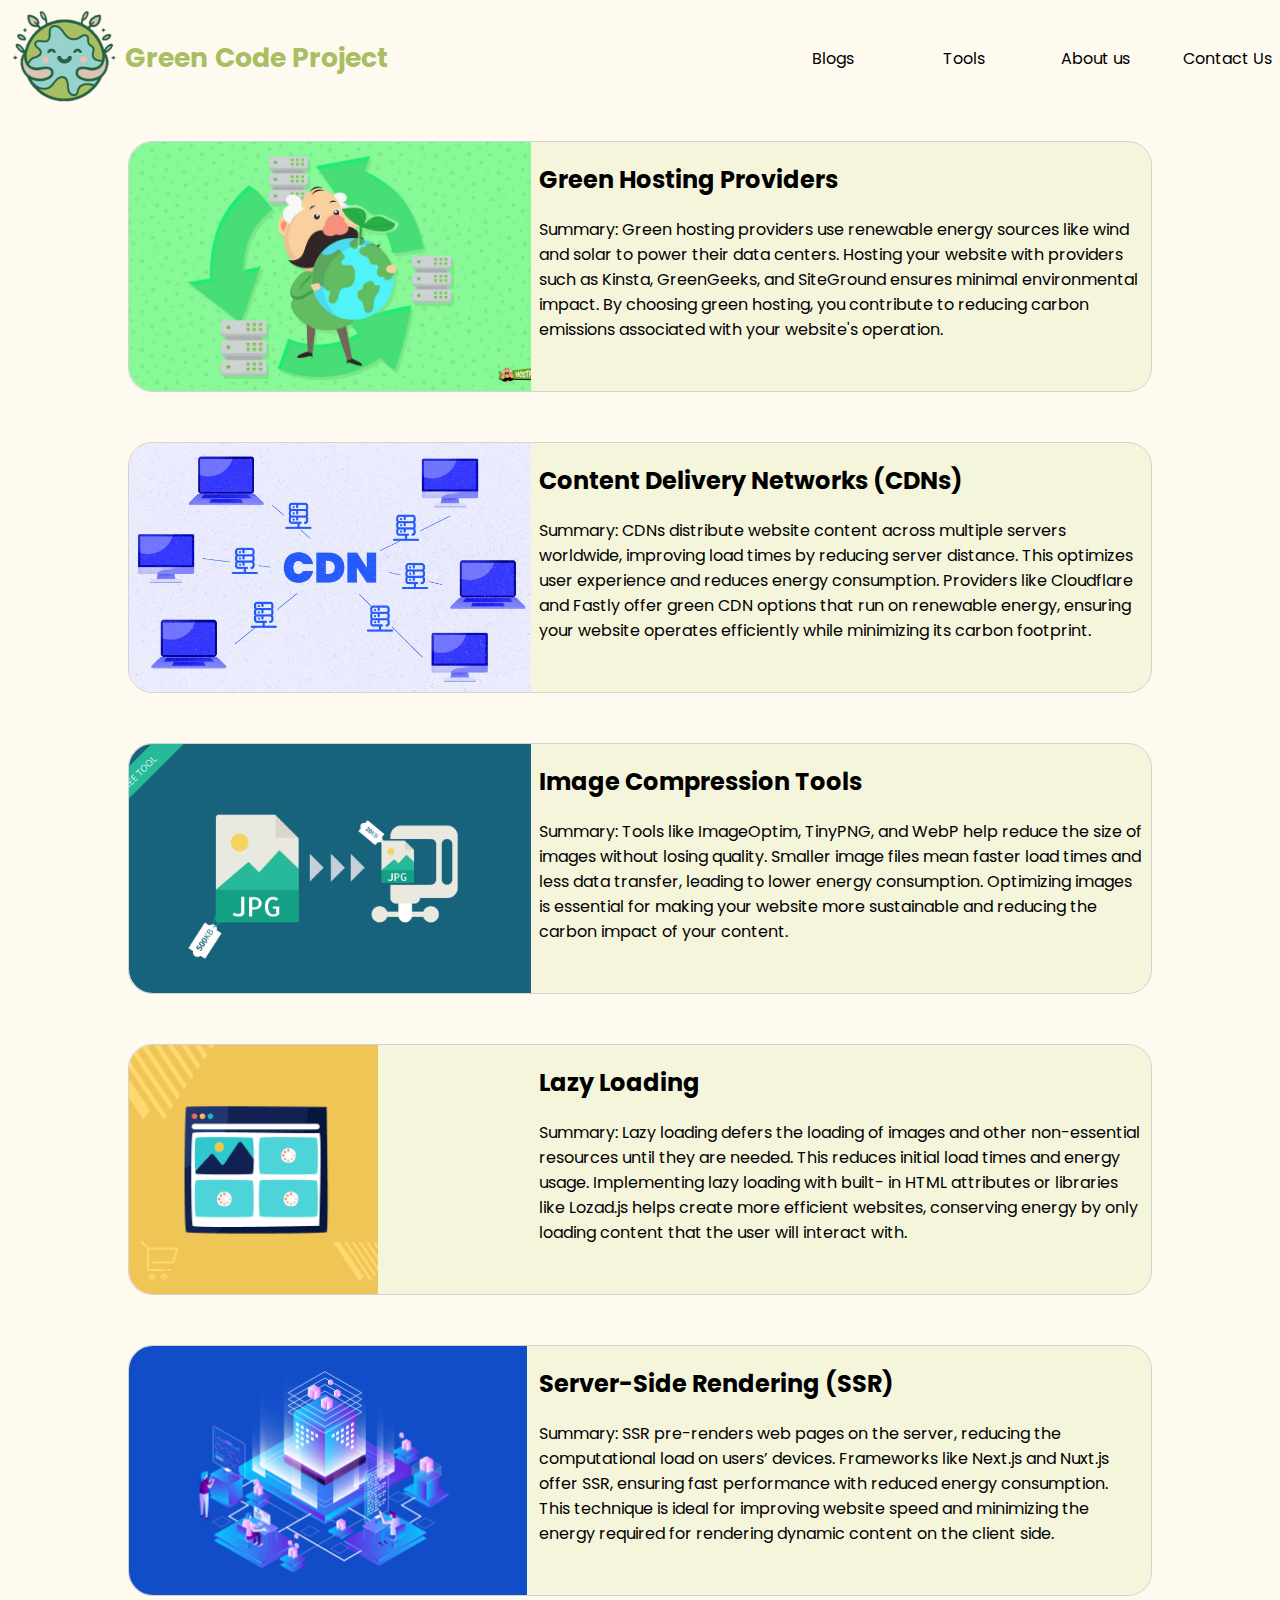
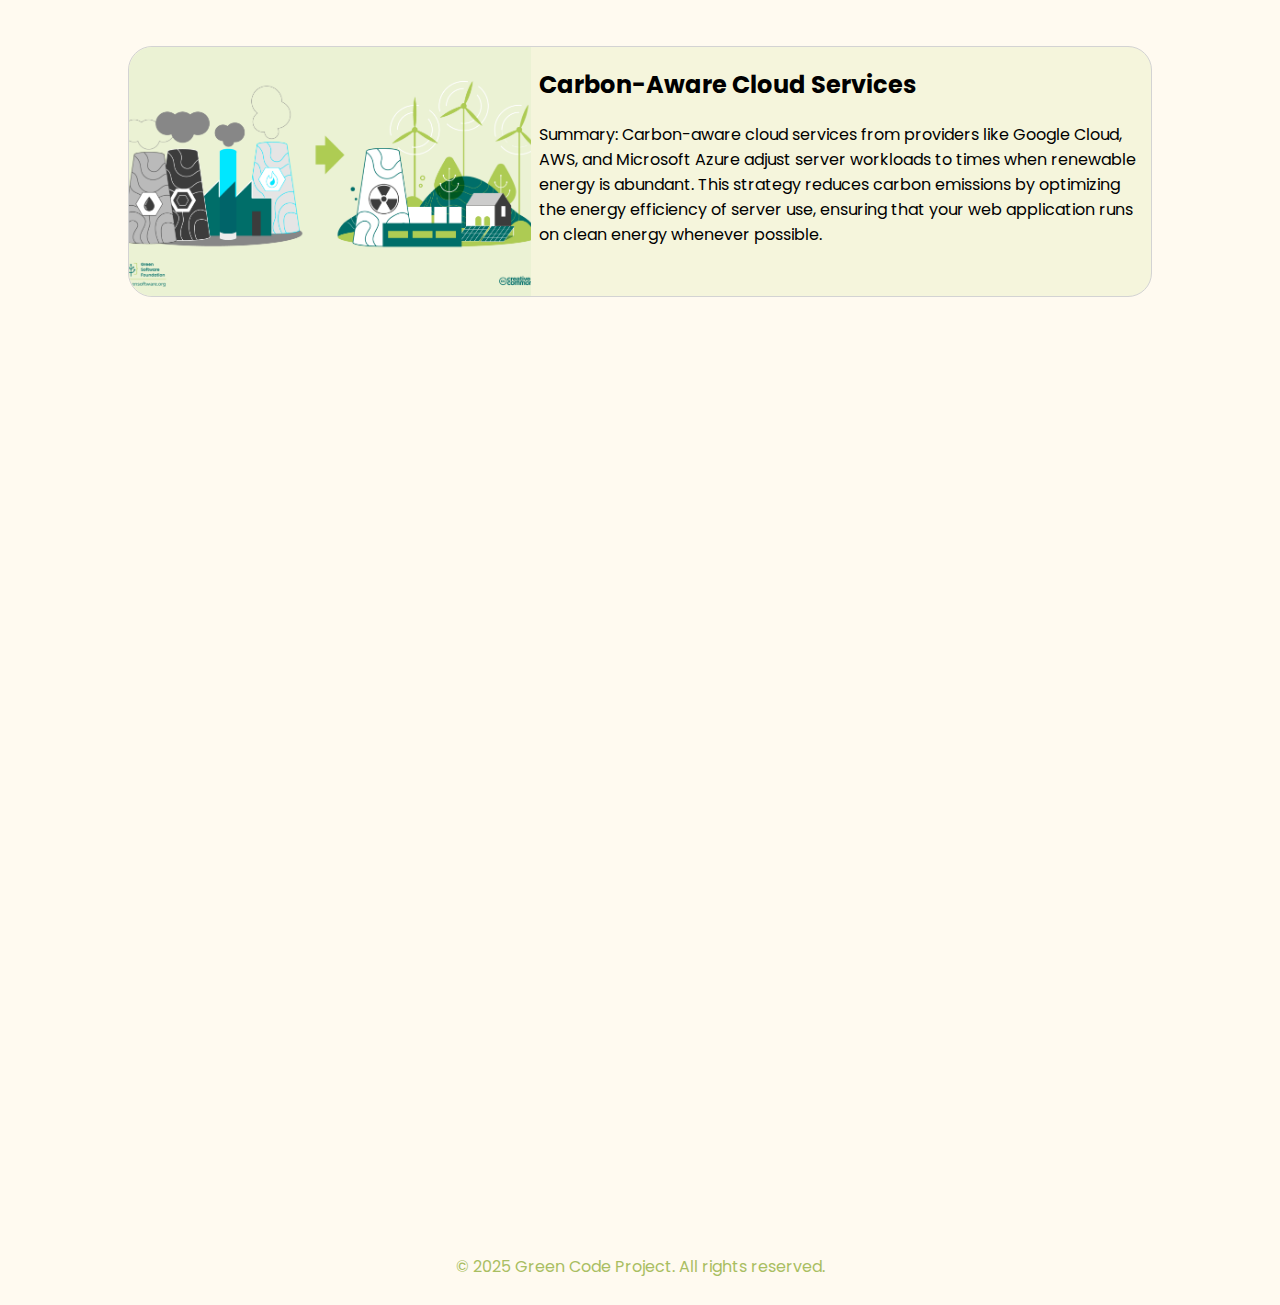
<file: tools.html>
<!DOCTYPE html>
<html lang="en">

<head>
    <meta charset="UTF-8">
    <link rel="preconnect" href="https://fonts.googleapis.com">
    <link rel="preconnect" href="https://fonts.gstatic.com" crossorigin>
    <link
        href="https://fonts.googleapis.com/css2?family=Poppins:ital,wght@0,100;0,200;0,300;0,400;0,500;0,600;0,700;0,800;0,900;1,100;1,200;1,300;1,400;1,500;1,600;1,700;1,800;1,900&display=swap"
        rel="stylesheet">
    <link rel="stylesheet" href="stylesheets/index.css">
    <link rel="stylesheet" href="stylesheets/tools.css">
    <script src="scripts/hamburger.js"></script>
    <meta name="viewport" content="width=device-width, initial-scale=1.0">
    <title>Tools</title>
</head>

<body>
    <div class="entire-page">
        <div class="nav-container">
            <nav>
                <div class="logo-elements">
                    <a href="index.html">
                        <img src="images/Logo.png" width="125" alt="logo" class="logo-img">
                    </a>
                    <a href="index.html" class="tta">
                        <h3 class="title-text">Green Code Project</h3>
                    </a>
                </div>
                <ul class="nav-elements">
                    <li id="nav1"><a href="blog.html">Blogs</a></li>
                    <li id="nav4"><a href="tools.html">Tools</a></li>
                    <li id="nav2"><a href="about.html">About us</a></li>
                    <li id="nav3"><a href="contact.html">Contact Us</a></li>
                    <li id="hamburger-menu">
                        <a>
                            <div class="menu-line"></div>
                            <div class="menu-line" id="menu-line2"></div>
                            <div class="menu-line" id="menu-line3"></div>
                        </a>
                    </li>
                </ul>
            </nav>
            <div class="hamburger-menu">
                <div class="hamburger-menu-content">
                    <button class="close-menu">&times;</button>
                    <ul>
                        <li><a href="index.html" class="hamburger-menu-alt">Home</a></li>
                        <li><a href="blog.html" class="hamburger-menu-alt">Blogs</a></li>
                        <li><a href="tools.html" class="hamburger-menu-alt">Tools</a></li>
                        <li><a href="about.html" class="hamburger-menu-alt">About us</a></li>
                        <li><a href="contact.html" class="hamburger-menu-alt">Contact Us</a></li>
                    </ul>
                </div>
            </div>
            <div class="overlay"></div>
        </div>
        <div class="blogpage-container">
            <div class="blogpage-blog">
                <div class="blogpage-blog-image">
                    <a class="no-link-style" href="https://tinyurl.com/Green-Hosting-Provider" target="_blank"
                        rel="noopener noreferrer"><img src="images/greenhosting.jpg" alt="Green Hosting Providers">
                    </a>
                </div>
                <div class="blogpage-blog-text">
                    <a class="no-link-style" href="https://tinyurl.com/Green-Hosting-Provider" target="_blank"
                        rel="noopener noreferrer">
                        <h2 class="blogpage-blog-title">Green Hosting Providers</h2>
                        <p class="blogpage-blog-preview">Summary: Green hosting providers use renewable energy sources
                            like
                            wind and solar to power
                            their data centers. Hosting your website with providers such as Kinsta, GreenGeeks, and
                            SiteGround ensures minimal environmental impact. By choosing green hosting, you contribute
                            to
                            reducing carbon emissions associated with your website's operation.
                        </p>
                    </a>
                </div>
            </div>
            <div class="blogpage-blog">
                <div class="blogpage-blog-image">
                    <a class="no-link-style" href="https://tinyurl.com/ContentDeliveryNetworks" target="_blank"
                        rel="noopener noreferrer"><img src="images/CDNs.jpg" alt="CDN"></a>
                </div>
                <div class="blogpage-blog-text">
                    <a class="no-link-style" href="https://tinyurl.com/ContentDeliveryNetworks" target="_blank"
                        rel="noopener noreferrer">
                        <h2 class="blogpage-blog-title">Content Delivery Networks (CDNs)</h2>
                        <p class="blogpage-blog-preview">Summary: CDNs distribute website content across multiple
                            servers
                            worldwide, improving load
                            times by reducing server distance. This optimizes user experience and reduces energy
                            consumption.
                            Providers like Cloudflare and Fastly offer green CDN options that run on renewable energy,
                            ensuring your website operates efficiently while minimizing its carbon footprint.</p>
                    </a>
                </div>
            </div>
            <div class="blogpage-blog">
                <div class="blogpage-blog-image">
                    <a class="no-link-style" href="https://tinyurl.com/Image-Compression-Tools" target="_blank"
                        rel="noopener noreferrer"><img src="images/IMGcompressor.png" alt="Image Compression Tools">
                    </a>
                </div>
                <div class="blogpage-blog-text">
                    <a class="no-link-style" href="https://tinyurl.com/Image-Compression-Tools" target="_blank"
                        rel="noopener noreferrer">
                        <h2 class="blogpage-blog-title">Image Compression Tools</h2>
                        <p class="blogpage-blog-preview">Summary: Tools like ImageOptim, TinyPNG, and WebP help reduce
                            the
                            size of images without
                            losing quality. Smaller image files mean faster load times and less data transfer, leading
                            to
                            lower
                            energy consumption. Optimizing images is essential for making your website more sustainable
                            and
                            reducing the carbon impact of your content.</p>
                    </a>
                </div>
            </div>
            <div class="blogpage-blog">
                <div class="blogpage-blog-image">
                    <a class="no-link-style" href=" https://tinyurl.com/Lazycoding" target="_blank"
                        rel="noopener noreferrer"><img src="images/lazyLoad.png" alt="Lazy Loading">
                    </a>
                </div>
                <div class="blogpage-blog-text">
                    <a class="no-link-style" href=" https://tinyurl.com/Lazycoding" target="_blank"
                        rel="noopener noreferrer">
                        <h2 class="blogpage-blog-title">Lazy Loading</h2>
                        <p class="blogpage-blog-preview">Summary: Lazy loading defers the loading of images and other
                            non-essential resources until they
                            are needed. This reduces initial load times and energy usage. Implementing lazy loading with
                            built-
                            in HTML attributes or libraries like Lozad.js helps create more efficient websites,
                            conserving
                            energy
                            by only loading content that the user will interact with.
                        </p>
                    </a>
                </div>
            </div>
            <div class="blogpage-blog">
                <div class="blogpage-blog-image">
                    <a class="no-link-style" href=" https://tinyurl.com/Serversidedrendering" target="_blank"
                        rel="noopener noreferrer"><img src="images/SSR.jpg" alt="SSR">
                    </a>
                </div>
                <div class="blogpage-blog-text">
                    <a class="no-link-style" href=" https://tinyurl.com/Serversidedrendering" target="_blank"
                        rel="noopener noreferrer">
                        <h2 class="blogpage-blog-title">Server-Side Rendering (SSR)</h2>
                        <p class="blogpage-blog-preview">Summary: SSR pre-renders web pages on the server, reducing the
                            computational load on users’
                            devices. Frameworks like Next.js and Nuxt.js offer SSR, ensuring fast performance with
                            reduced
                            energy consumption. This technique is ideal for improving website speed and minimizing the
                            energy required for rendering dynamic content on the client side.</p>
                    </a>
                </div>
            </div>
            <div class="blogpage-blog">
                <div class="blogpage-blog-image">
                    <a class="no-link-style" href="https://tinyurl.com/carboncloudservice" target="_blank"
                        rel="noopener noreferrer">
                        <img src="images/carbonaware.png" alt="Carbon-Aware Cloud Services">
                    </a>
                </div>
                <div class="blogpage-blog-text">
                    <a class="no-link-style" href="https://tinyurl.com/carboncloudservice" target="_blank"
                        rel="noopener noreferrer">
                        <h2 class="blogpage-blog-title">Carbon-Aware Cloud Services</h2>
                        <p class="blogpage-blog-preview">Summary: Carbon-aware cloud services from providers like Google
                            Cloud, AWS, and Microsoft
                            Azure adjust server workloads to times when renewable energy is abundant. This strategy
                            reduces
                            carbon emissions by optimizing the energy efficiency of server use, ensuring that your web
                            application runs on clean energy whenever possible.
                        </p>
                    </a>
                </div>
            </div>
            <footer>
                <p class="footer">© 2025 Green Code Project. All rights reserved.</p>
            </footer>
        </div>
</body>

</html>
</file>
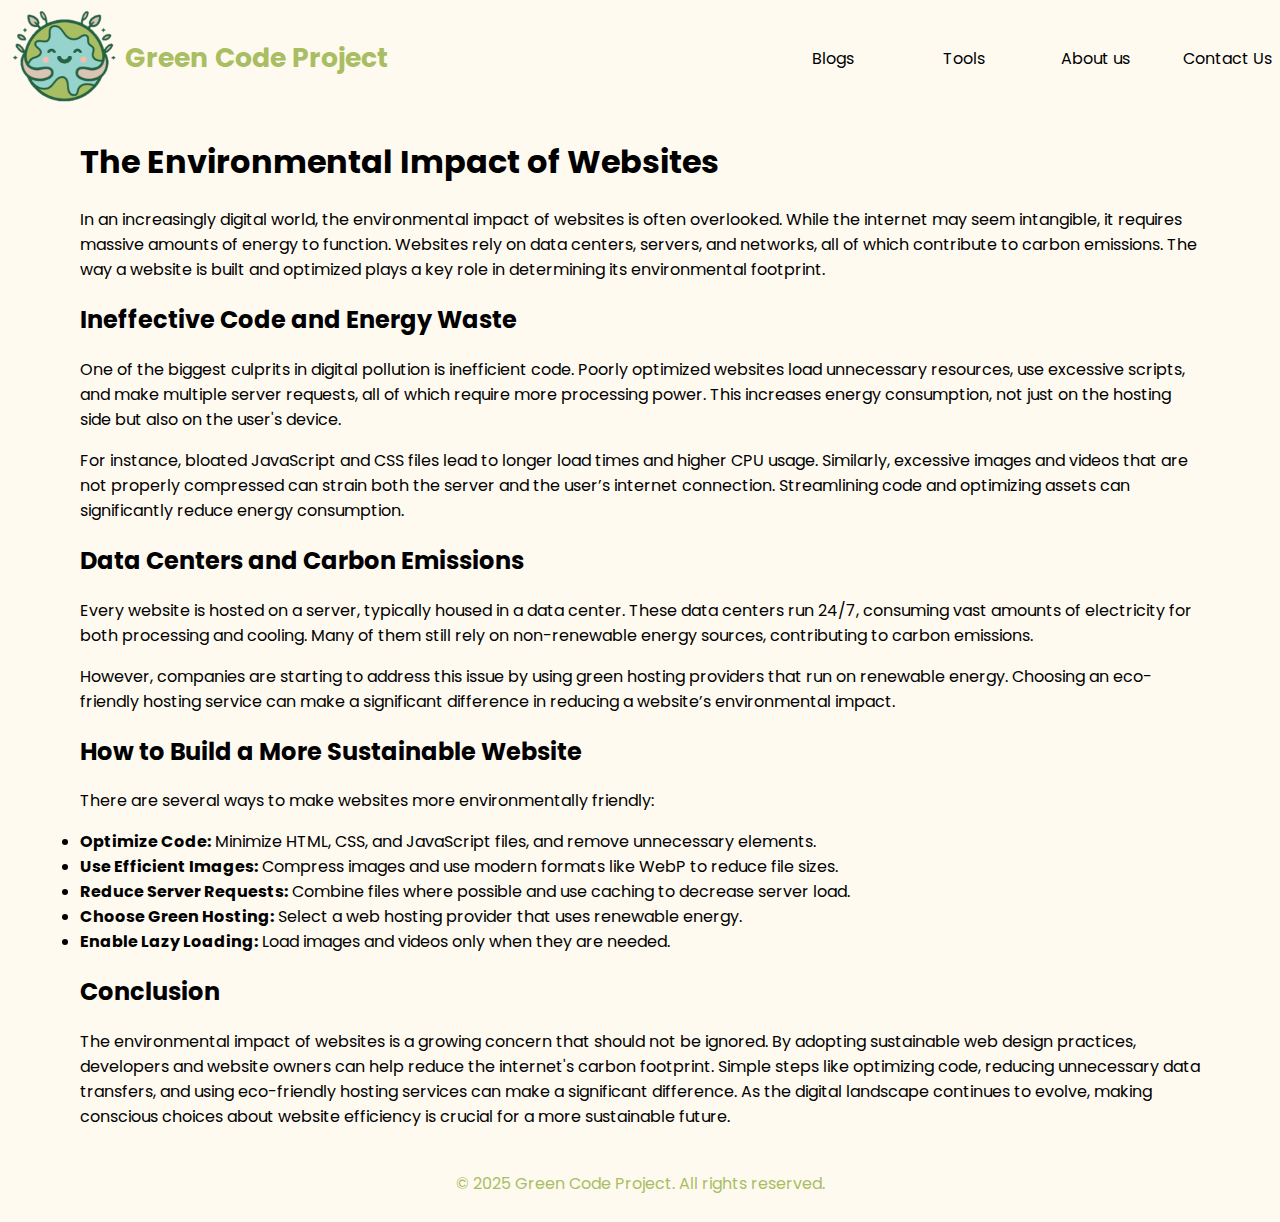
<file: blogs/blog1.html>
<!DOCTYPE html>
<html lang="en">

<head>
    <meta charset="UTF-8">
    <link rel="preconnect" href="https://fonts.googleapis.com">
    <link rel="preconnect" href="https://fonts.gstatic.com" crossorigin>
    <link
        href="https://fonts.googleapis.com/css2?family=Poppins:ital,wght@0,100;0,200;0,300;0,400;0,500;0,600;0,700;0,800;0,900;1,100;1,200;1,300;1,400;1,500;1,600;1,700;1,800;1,900&display=swap"
        rel="stylesheet">
    <link rel="stylesheet" href="../stylesheets/index.css">
    <link rel="stylesheet" href="../stylesheets/inblog.css">
    <script src="../scripts/hamburger.js"></script>
    <meta name="viewport" content="width=device-width, initial-scale=1.0">
    <title>The Environmental Impact of Websites</title>
</head>

<body>
    <div class="entire-page">
        <div class="nav-container">
            <nav>
                <div class="logo-elements">
                    <a href="../index.html">
                        <img src="../images/Logo.png" width="125" alt="logo" class="logo-img">
                    </a>
                    <a href="../index.html" class="tta">
                        <h3 class="title-text">Green Code Project</h3>
                    </a>
                </div>
                <ul class="nav-elements">
                    <li id="nav1"><a href="../blog.html">Blogs</a></li>
                    <li id="nav4"><a href="../tools.html">Tools</a></li>
                    <li id="nav2"><a href="../about.html">About us</a></li>
                    <li id="nav3"><a href="../contact.html">Contact Us</a></li>
                    <li id="hamburger-menu">
                        <a>
                            <div class="menu-line"></div>
                            <div class="menu-line" id="menu-line2"></div>
                            <div class="menu-line" id="menu-line3"></div>
                        </a>
                    </li>
                </ul>
            </nav>
            <div class="hamburger-menu">
                <div class="hamburger-menu-content">
                    <button class="close-menu">&times;</button>
                    <ul>
                        <li><a href="../index.html" class="hamburger-menu-alt">Home</a></li>
                        <li><a href="../blog.html" class="hamburger-menu-alt">Blogs</a></li>
                        <li><a href="../tools.html" class="hamburger-menu-alt">Tools</a></li>
                        <li><a href="../about.html" class="hamburger-menu-alt">About us</a></li>
                        <li><a href="../contact.html" class="hamburger-menu-alt">Contact Us</a></li>
                    </ul>
                </div>
            </div>
            <div class="overlay"></div>
        </div>
        <div class="in-blog-container">
            <h1 class="main-header">The Environmental Impact of Websites</h1>

            <p class="paragraphs">In an increasingly digital world, the environmental impact of websites is often
                overlooked. While the internet may seem intangible, it requires massive amounts of energy to function.
                Websites rely on data centers, servers, and networks, all of which contribute to carbon emissions. The
                way a website is built and optimized plays a key role in determining its environmental footprint.</p>

            <h2 class="sub-header">Ineffective Code and Energy Waste</h2>

            <p class="paragraphs">One of the biggest culprits in digital pollution is inefficient code. Poorly optimized
                websites load unnecessary resources, use excessive scripts, and make multiple server requests, all of
                which require more processing power. This increases energy consumption, not just on the hosting side but
                also on the user's device.</p>

            <p class="paragraphs">For instance, bloated JavaScript and CSS files lead to longer load times and higher
                CPU usage. Similarly, excessive images and videos that are not properly compressed can strain both the
                server and the user’s internet connection. Streamlining code and optimizing assets can significantly
                reduce energy consumption.</p>

            <h2 class="sub-header">Data Centers and Carbon Emissions</h2>

            <p class="paragraphs">Every website is hosted on a server, typically housed in a data center. These data
                centers run 24/7, consuming vast amounts of electricity for both processing and cooling. Many of them
                still rely on non-renewable energy sources, contributing to carbon emissions.</p>

            <p class="paragraphs">However, companies are starting to address this issue by using green hosting providers
                that run on renewable energy. Choosing an eco-friendly hosting service can make a significant difference
                in reducing a website’s environmental impact.</p>

            <h2 class="sub-header">How to Build a More Sustainable Website</h2>

            <p class="paragraphs">There are several ways to make websites more environmentally friendly:</p>
            <ul>
                <li><strong>Optimize Code:</strong> Minimize HTML, CSS, and JavaScript files, and remove unnecessary
                    elements.</li>
                <li><strong>Use Efficient Images:</strong> Compress images and use modern formats like WebP to reduce
                    file sizes.</li>
                <li><strong>Reduce Server Requests:</strong> Combine files where possible and use caching to decrease
                    server load.</li>
                <li><strong>Choose Green Hosting:</strong> Select a web hosting provider that uses renewable energy.
                </li>
                <li><strong>Enable Lazy Loading:</strong> Load images and videos only when they are needed.</li>
            </ul>

            <h2 class="sub-header">Conclusion</h2>

            <p class="paragraphs">The environmental impact of websites is a growing concern that should not be ignored.
                By adopting sustainable web design practices, developers and website owners can help reduce the
                internet's carbon footprint. Simple steps like optimizing code, reducing unnecessary data transfers, and
                using eco-friendly hosting services can make a significant difference. As the digital landscape
                continues to evolve, making conscious choices about website efficiency is crucial for a more sustainable
                future.</p>
        </div>
        <footer>
            <p class="footer">© 2025 Green Code Project. All rights reserved.</p>
        </footer>
    </div>
</body>

</html>
</file>
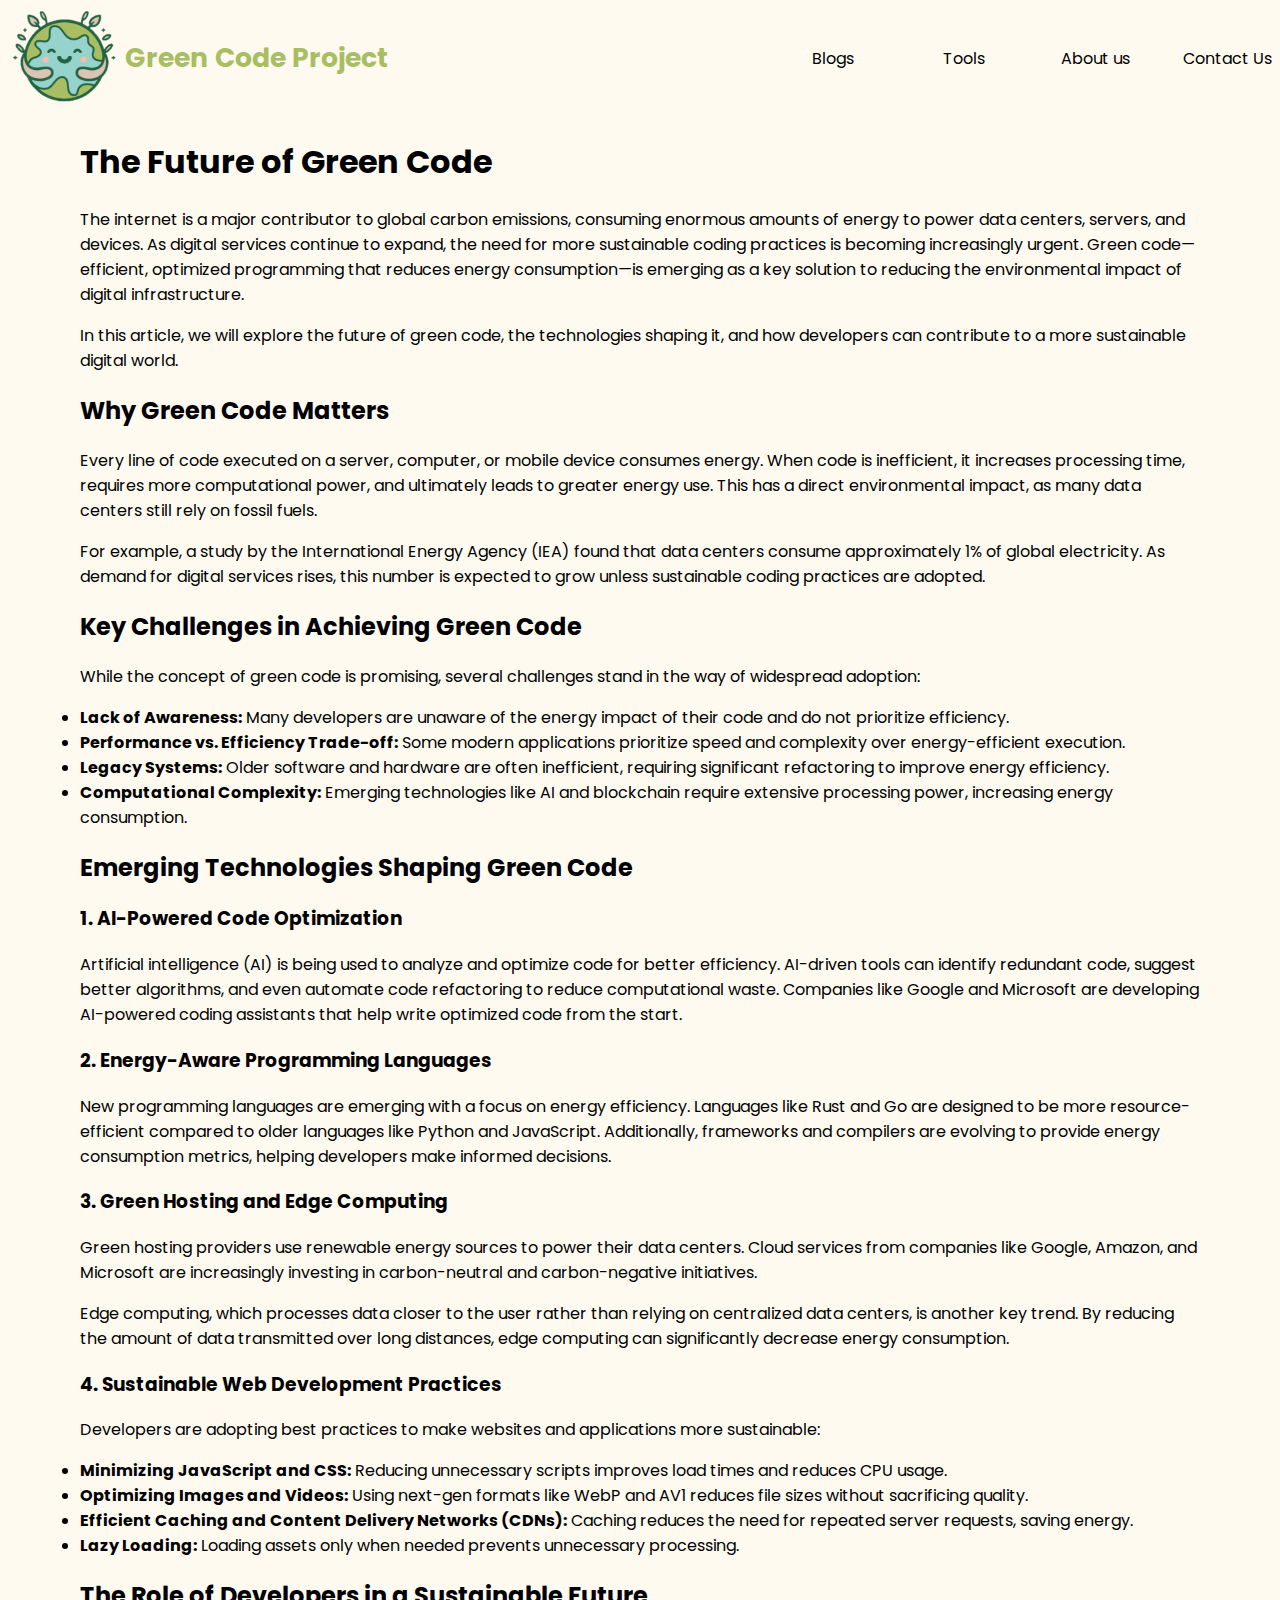
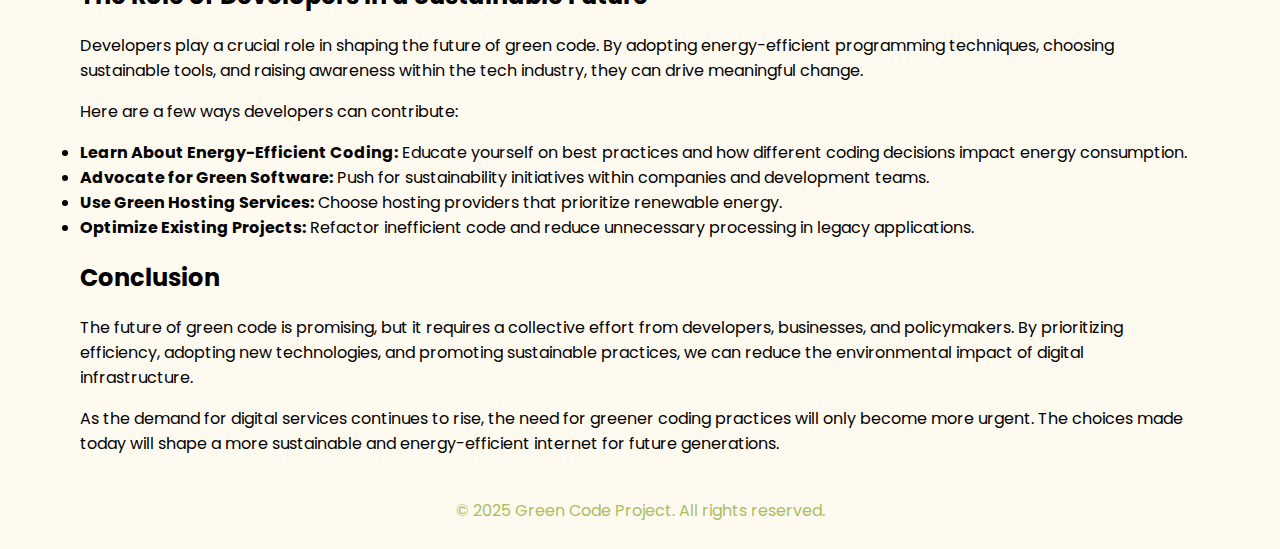
<file: blogs/blog2.html>
<!DOCTYPE html>
<html lang="en">

<head>
    <meta charset="UTF-8">
    <link rel="preconnect" href="https://fonts.googleapis.com">
    <link rel="preconnect" href="https://fonts.gstatic.com" crossorigin>
    <link
        href="https://fonts.googleapis.com/css2?family=Poppins:ital,wght@0,100;0,200;0,300;0,400;0,500;0,600;0,700;0,800;0,900;1,100;1,200;1,300;1,400;1,500;1,600;1,700;1,800;1,900&display=swap"
        rel="stylesheet">
    <link rel="stylesheet" href="../stylesheets/index.css">
    <link rel="stylesheet" href="../stylesheets/inblog.css">
    <script src="../scripts/hamburger.js"></script>
    <meta name="viewport" content="width=device-width, initial-scale=1.0">
    <title>The Future of Green Code</title>
</head>

<body>
    <div class="entire-page">
        <div class="nav-container">
            <nav>
                <div class="logo-elements">
                    <a href="../index.html">
                        <img src="../images/Logo.png" width="125" alt="logo" class="logo-img">
                    </a>
                    <a href="../index.html" class="tta">
                        <h3 class="title-text">Green Code Project</h3>
                    </a>
                </div>
                <ul class="nav-elements">
                    <li id="nav1"><a href="../blog.html">Blogs</a></li>
                    <li id="nav4"><a href="../tools.html">Tools</a></li>
                    <li id="nav2"><a href="../about.html">About us</a></li>
                    <li id="nav3"><a href="../contact.html">Contact Us</a></li>
                    <li id="hamburger-menu">
                        <a>
                            <div class="menu-line"></div>
                            <div class="menu-line" id="menu-line2"></div>
                            <div class="menu-line" id="menu-line3"></div>
                        </a>
                    </li>
                </ul>
            </nav>
            <div class="hamburger-menu">
                <div class="hamburger-menu-content">
                    <button class="close-menu">&times;</button>
                    <ul>
                        <li><a href="../index.html" class="hamburger-menu-alt">Home</a></li>
                        <li><a href="../blog.html" class="hamburger-menu-alt">Blogs</a></li>
                        <li><a href="../tools.html" class="hamburger-menu-alt">Tools</a></li>
                        <li><a href="../about.html" class="hamburger-menu-alt">About us</a></li>
                        <li><a href="../contact.html" class="hamburger-menu-alt">Contact Us</a></li>
                    </ul>
                </div>
            </div>
            <div class="overlay"></div>
        </div>
        <div class="in-blog-container">
            <h1 class="main-header">The Future of Green Code</h1>

            <p class="paragraphs">The internet is a major contributor to global carbon emissions, consuming enormous
                amounts of energy to power data centers, servers, and devices. As digital services continue to expand,
                the need for more sustainable coding practices is becoming increasingly urgent. Green code—efficient,
                optimized programming that reduces energy consumption—is emerging as a key solution to reducing the
                environmental impact of digital infrastructure.</p>

            <p class="paragraphs">In this article, we will explore the future of green code, the technologies shaping
                it, and how developers can contribute to a more sustainable digital world.</p>

            <h2 class="sub-header">Why Green Code Matters</h2>

            <p class="paragraphs">Every line of code executed on a server, computer, or mobile device consumes energy.
                When code is inefficient, it increases processing time, requires more computational power, and
                ultimately leads to greater energy use. This has a direct environmental impact, as many data centers
                still rely on fossil fuels.</p>

            <p class="paragraphs">For example, a study by the International Energy Agency (IEA) found that data centers
                consume approximately 1% of global electricity. As demand for digital services rises, this number is
                expected to grow unless sustainable coding practices are adopted.</p>

            <h2 class="sub-header">Key Challenges in Achieving Green Code</h2>

            <p class="paragraphs">While the concept of green code is promising, several challenges stand in the way of
                widespread adoption:</p>

            <ul>
                <li><strong>Lack of Awareness:</strong> Many developers are unaware of the energy impact of their code
                    and do not prioritize efficiency.</li>
                <li><strong>Performance vs. Efficiency Trade-off:</strong> Some modern applications prioritize speed and
                    complexity over energy-efficient execution.</li>
                <li><strong>Legacy Systems:</strong> Older software and hardware are often inefficient, requiring
                    significant refactoring to improve energy efficiency.</li>
                <li><strong>Computational Complexity:</strong> Emerging technologies like AI and blockchain require
                    extensive processing power, increasing energy consumption.</li>
            </ul>

            <h2 class="sub-header">Emerging Technologies Shaping Green Code</h2>

            <h3>1. AI-Powered Code Optimization</h3>

            <p class="paragraphs">Artificial intelligence (AI) is being used to analyze and optimize code for better
                efficiency. AI-driven tools can identify redundant code, suggest better algorithms, and even automate
                code refactoring to reduce computational waste. Companies like Google and Microsoft are developing
                AI-powered coding assistants that help write optimized code from the start.</p>

            <h3>2. Energy-Aware Programming Languages</h3>

            <p class="paragraphs">New programming languages are emerging with a focus on energy efficiency. Languages
                like Rust and Go are designed to be more resource-efficient compared to older languages like Python and
                JavaScript. Additionally, frameworks and compilers are evolving to provide energy consumption metrics,
                helping developers make informed decisions.</p>

            <h3>3. Green Hosting and Edge Computing</h3>

            <p class="paragraphs">Green hosting providers use renewable energy sources to power their data centers.
                Cloud services from companies like Google, Amazon, and Microsoft are increasingly investing in
                carbon-neutral and carbon-negative initiatives.</p>

            <p class="paragraphs">Edge computing, which processes data closer to the user rather than relying on
                centralized data centers, is another key trend. By reducing the amount of data transmitted over long
                distances, edge computing can significantly decrease energy consumption.</p>

            <h3>4. Sustainable Web Development Practices</h3>

            <p class="paragraphs">Developers are adopting best practices to make websites and applications more
                sustainable:</p>

            <ul>
                <li><strong>Minimizing JavaScript and CSS:</strong> Reducing unnecessary scripts improves load times and
                    reduces CPU usage.</li>
                <li><strong>Optimizing Images and Videos:</strong> Using next-gen formats like WebP and AV1 reduces file
                    sizes without sacrificing quality.</li>
                <li><strong>Efficient Caching and Content Delivery Networks (CDNs):</strong> Caching reduces the need
                    for repeated server requests, saving energy.</li>
                <li><strong>Lazy Loading:</strong> Loading assets only when needed prevents unnecessary processing.</li>
            </ul>

            <h2 class="sub-header">The Role of Developers in a Sustainable Future</h2>

            <p class="paragraphs">Developers play a crucial role in shaping the future of green code. By adopting
                energy-efficient programming techniques, choosing sustainable tools, and raising awareness within the
                tech industry, they can drive meaningful change.</p>

            <p class="paragraphs">Here are a few ways developers can contribute:</p>

            <ul>
                <li><strong>Learn About Energy-Efficient Coding:</strong> Educate yourself on best practices and how
                    different coding decisions impact energy consumption.</li>
                <li><strong>Advocate for Green Software:</strong> Push for sustainability initiatives within companies
                    and development teams.</li>
                <li><strong>Use Green Hosting Services:</strong> Choose hosting providers that prioritize renewable
                    energy.</li>
                <li><strong>Optimize Existing Projects:</strong> Refactor inefficient code and reduce unnecessary
                    processing in legacy applications.</li>
            </ul>

            <h2 class="sub-header">Conclusion</h2>

            <p class="paragraphs">The future of green code is promising, but it requires a collective effort from
                developers, businesses, and policymakers. By prioritizing efficiency, adopting new technologies, and
                promoting sustainable practices, we can reduce the environmental impact of digital infrastructure.</p>

            <p class="paragraphs">As the demand for digital services continues to rise, the need for greener coding
                practices will only become more urgent. The choices made today will shape a more sustainable and
                energy-efficient internet for future generations.</p>
        </div>
        <footer>
            <p class="footer">© 2025 Green Code Project. All rights reserved.</p>
        </footer>
    </div>
</body>

</html>
</file>
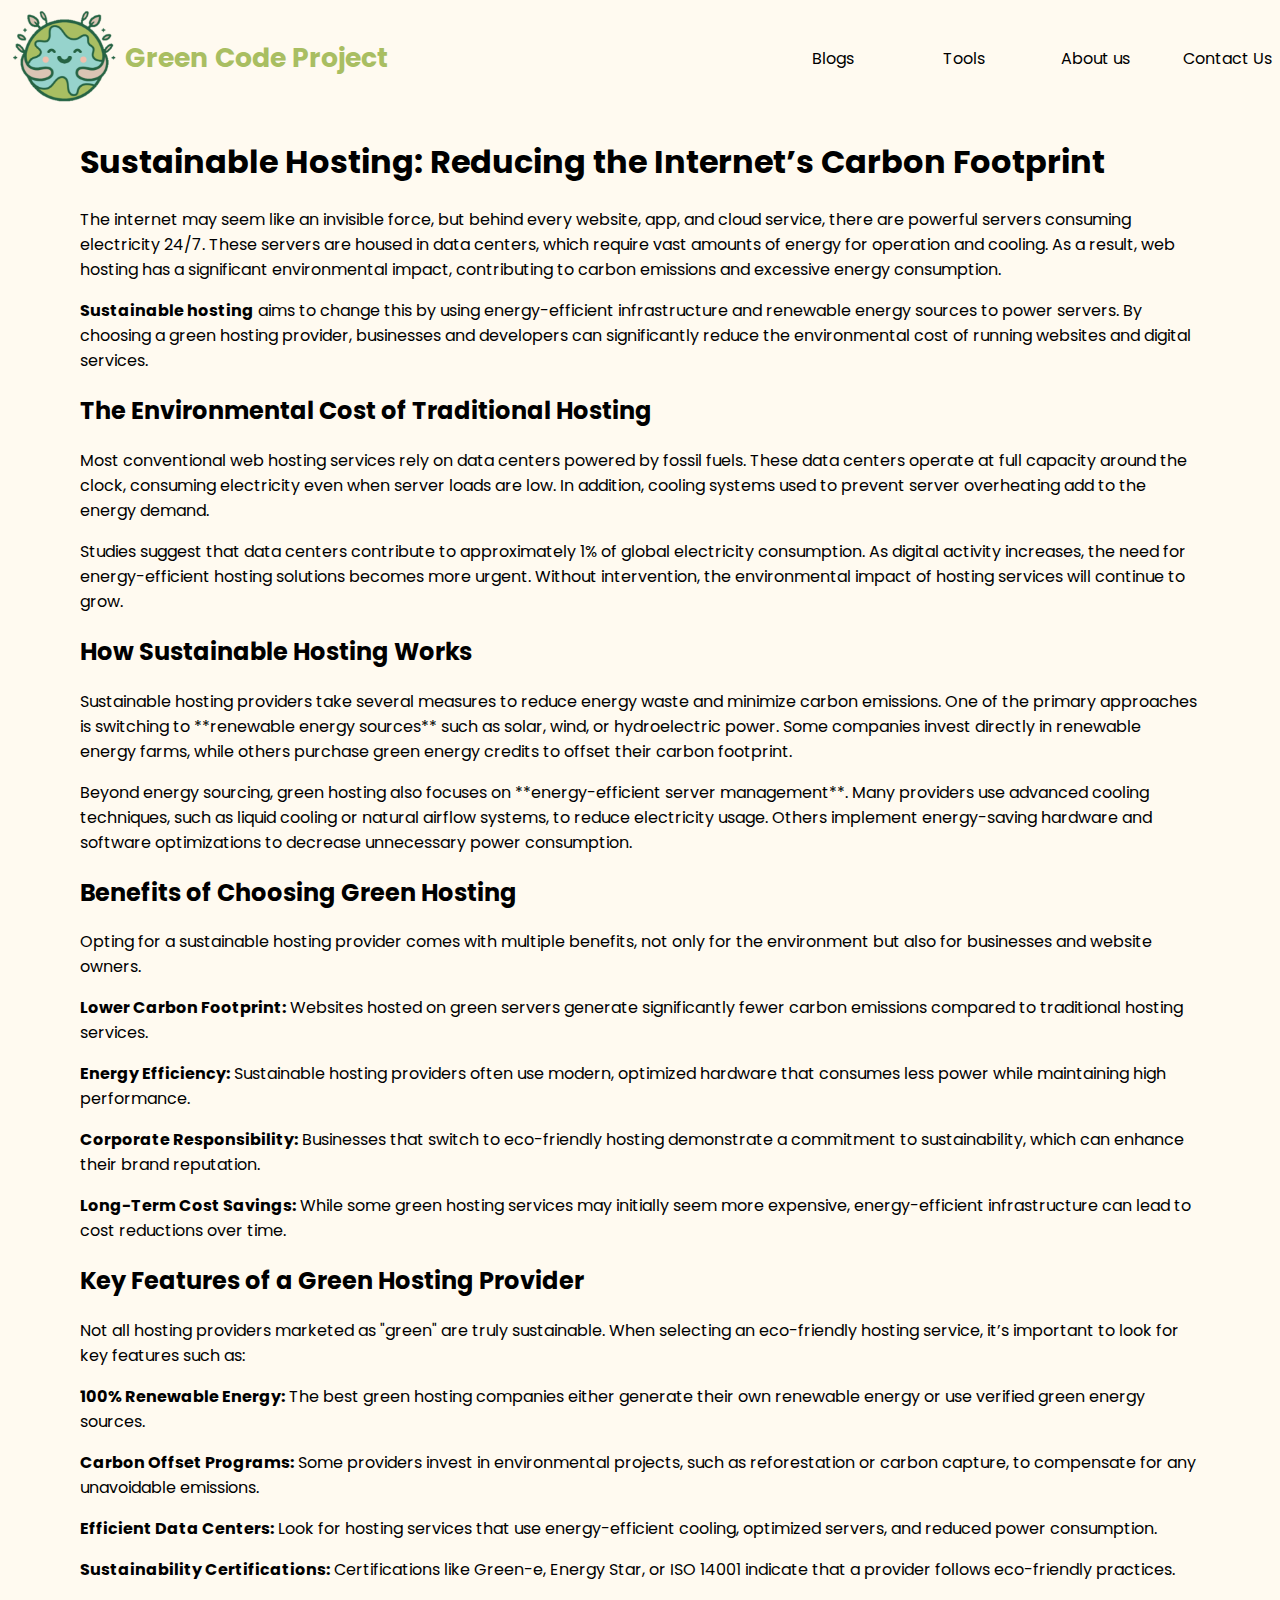
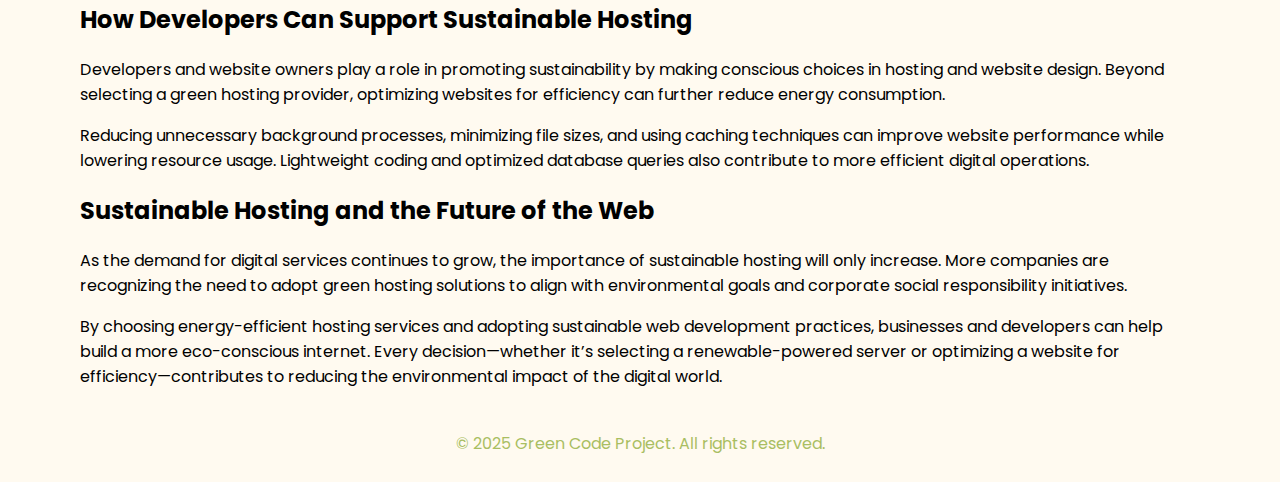
<file: blogs/blog3.html>
<!DOCTYPE html>
<html lang="en">

<head>
    <meta charset="UTF-8">
    <link rel="preconnect" href="https://fonts.googleapis.com">
    <link rel="preconnect" href="https://fonts.gstatic.com" crossorigin>
    <link
        href="https://fonts.googleapis.com/css2?family=Poppins:ital,wght@0,100;0,200;0,300;0,400;0,500;0,600;0,700;0,800;0,900;1,100;1,200;1,300;1,400;1,500;1,600;1,700;1,800;1,900&display=swap"
        rel="stylesheet">
    <link rel="stylesheet" href="../stylesheets/index.css">
    <link rel="stylesheet" href="../stylesheets/inblog.css">
    <script src="../scripts/hamburger.js"></script>
    <meta name="viewport" content="width=device-width, initial-scale=1.0">
    <title>The Environmental Impact of Websites</title>
</head>

<body>
    <div class="entire-page">
        <div class="nav-container">
            <nav>
                <div class="logo-elements">
                    <a href="../index.html">
                        <img src="../images/Logo.png" width="125" alt="logo" class="logo-img">
                    </a>
                    <a href="../index.html" class="tta">
                        <h3 class="title-text">Green Code Project</h3>
                    </a>
                </div>
                <ul class="nav-elements">
                    <li id="nav1"><a href="../blog.html">Blogs</a></li>
                    <li id="nav4"><a href="../tools.html">Tools</a></li>
                    <li id="nav2"><a href="../about.html">About us</a></li>
                    <li id="nav3"><a href="../contact.html">Contact Us</a></li>
                    <li id="hamburger-menu">
                        <a>
                            <div class="menu-line"></div>
                            <div class="menu-line" id="menu-line2"></div>
                            <div class="menu-line" id="menu-line3"></div>
                        </a>
                    </li>
                </ul>
            </nav>
            <div class="hamburger-menu">
                <div class="hamburger-menu-content">
                    <button class="close-menu">&times;</button>
                    <ul>
                        <li><a href="../index.html" class="hamburger-menu-alt">Home</a></li>
                        <li><a href="../blog.html" class="hamburger-menu-alt">Blogs</a></li>
                        <li><a href="../tools.html" class="hamburger-menu-alt">Tools</a></li>
                        <li><a href="../about.html" class="hamburger-menu-alt">About us</a></li>
                        <li><a href="../contact.html" class="hamburger-menu-alt">Contact Us</a></li>
                    </ul>
                </div>
            </div>
            <div class="overlay"></div>
        </div>
        <div class="in-blog-container">
            <h1 class="main-header">Sustainable Hosting: Reducing the Internet’s Carbon Footprint</h1>

            <p class="paragraphs">The internet may seem like an invisible force, but behind every website, app, and
                cloud service, there are powerful servers consuming electricity 24/7. These servers are housed in data
                centers, which require vast amounts of energy for operation and cooling. As a result, web hosting has a
                significant environmental impact, contributing to carbon emissions and excessive energy consumption.</p>

            <p class="paragraphs"><strong>Sustainable hosting</strong> aims to change this by using energy-efficient
                infrastructure and renewable energy sources to power servers. By choosing a green hosting provider,
                businesses and developers can significantly reduce the environmental cost of running websites and
                digital services.</p>

            <h2 class="sub-header">The Environmental Cost of Traditional Hosting</h2>

            <p class="paragraphs">Most conventional web hosting services rely on data centers powered by fossil fuels.
                These data centers operate at full capacity around the clock, consuming electricity even when server
                loads are low. In addition, cooling systems used to prevent server overheating add to the energy demand.
            </p>

            <p class="paragraphs">Studies suggest that data centers contribute to approximately 1% of global electricity
                consumption. As digital activity increases, the need for energy-efficient hosting solutions becomes more
                urgent. Without intervention, the environmental impact of hosting services will continue to grow.</p>

            <h2 class="sub-header">How Sustainable Hosting Works</h2>

            <p class="paragraphs">Sustainable hosting providers take several measures to reduce energy waste and
                minimize carbon emissions. One of the primary approaches is switching to **renewable energy sources**
                such as solar, wind, or hydroelectric power. Some companies invest directly in renewable energy farms,
                while others purchase green energy credits to offset their carbon footprint.</p>

            <p class="paragraphs">Beyond energy sourcing, green hosting also focuses on **energy-efficient server
                management**. Many providers use advanced cooling techniques, such as liquid cooling or natural airflow
                systems, to reduce electricity usage. Others implement energy-saving hardware and software optimizations
                to decrease unnecessary power consumption.</p>

            <h2 class="sub-header">Benefits of Choosing Green Hosting</h2>

            <p class="paragraphs">Opting for a sustainable hosting provider comes with multiple benefits, not only for
                the environment but also for businesses and website owners.</p>

            <p class="paragraphs"><strong>Lower Carbon Footprint:</strong> Websites hosted on green servers generate
                significantly fewer carbon emissions compared to traditional hosting services.</p>

            <p class="paragraphs"><strong>Energy Efficiency:</strong> Sustainable hosting providers often use modern,
                optimized hardware that consumes less power while maintaining high performance.</p>

            <p class="paragraphs"><strong>Corporate Responsibility:</strong> Businesses that switch to eco-friendly
                hosting demonstrate a commitment to sustainability, which can enhance their brand reputation.</p>

            <p class="paragraphs"><strong>Long-Term Cost Savings:</strong> While some green hosting services may
                initially seem more expensive, energy-efficient infrastructure can lead to cost reductions over time.
            </p>

            <h2 class="sub-header">Key Features of a Green Hosting Provider</h2>

            <p class="paragraphs">Not all hosting providers marketed as "green" are truly sustainable. When selecting an
                eco-friendly hosting service, it’s important to look for key features such as:</p>

            <p class="paragraphs"><strong>100% Renewable Energy:</strong> The best green hosting companies either
                generate their own renewable energy or use verified green energy sources.</p>

            <p class="paragraphs"><strong>Carbon Offset Programs:</strong> Some providers invest in environmental
                projects, such as reforestation or carbon capture, to compensate for any unavoidable emissions.</p>

            <p class="paragraphs"><strong>Efficient Data Centers:</strong> Look for hosting services that use
                energy-efficient cooling, optimized servers, and reduced power consumption.</p>

            <p class="paragraphs"><strong>Sustainability Certifications:</strong> Certifications like Green-e, Energy
                Star, or ISO 14001 indicate that a provider follows eco-friendly practices.</p>

            <h2 class="sub-header">How Developers Can Support Sustainable Hosting</h2>

            <p class="paragraphs">Developers and website owners play a role in promoting sustainability by making
                conscious choices in hosting and website design. Beyond selecting a green hosting provider, optimizing
                websites for efficiency can further reduce energy consumption.</p>

            <p class="paragraphs">Reducing unnecessary background processes, minimizing file sizes, and using caching
                techniques can improve website performance while lowering resource usage. Lightweight coding and
                optimized database queries also contribute to more efficient digital operations.</p>

            <h2 class="sub-header">Sustainable Hosting and the Future of the Web</h2>

            <p class="paragraphs">As the demand for digital services continues to grow, the importance of sustainable
                hosting will only increase. More companies are recognizing the need to adopt green hosting solutions to
                align with environmental goals and corporate social responsibility initiatives.</p>

            <p class="paragraphs">By choosing energy-efficient hosting services and adopting sustainable web development
                practices, businesses and developers can help build a more eco-conscious internet. Every
                decision—whether it’s selecting a renewable-powered server or optimizing a website for
                efficiency—contributes to reducing the environmental impact of the digital world.</p>
        </div>
        <footer>
            <p class="footer">© 2025 Green Code Project. All rights reserved.</p>
        </footer>
    </div>
</body>

</html>
</file>
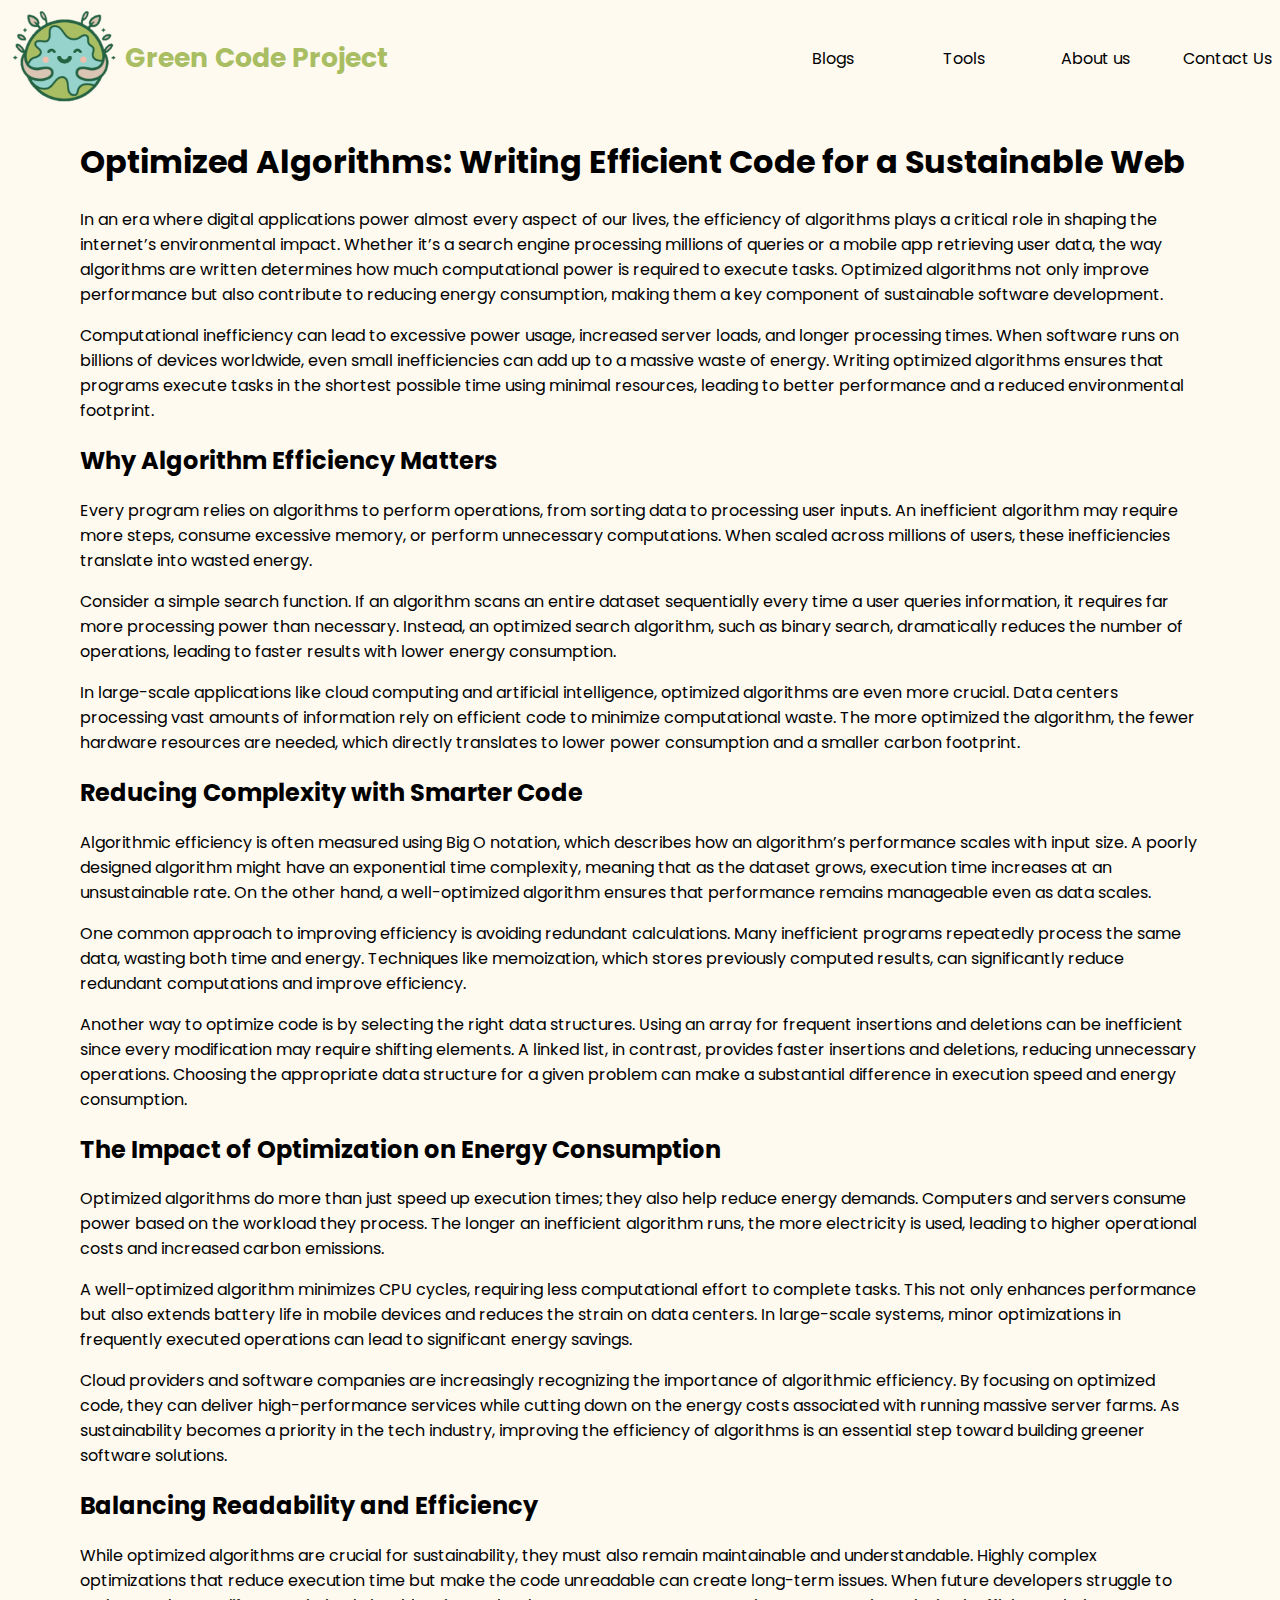
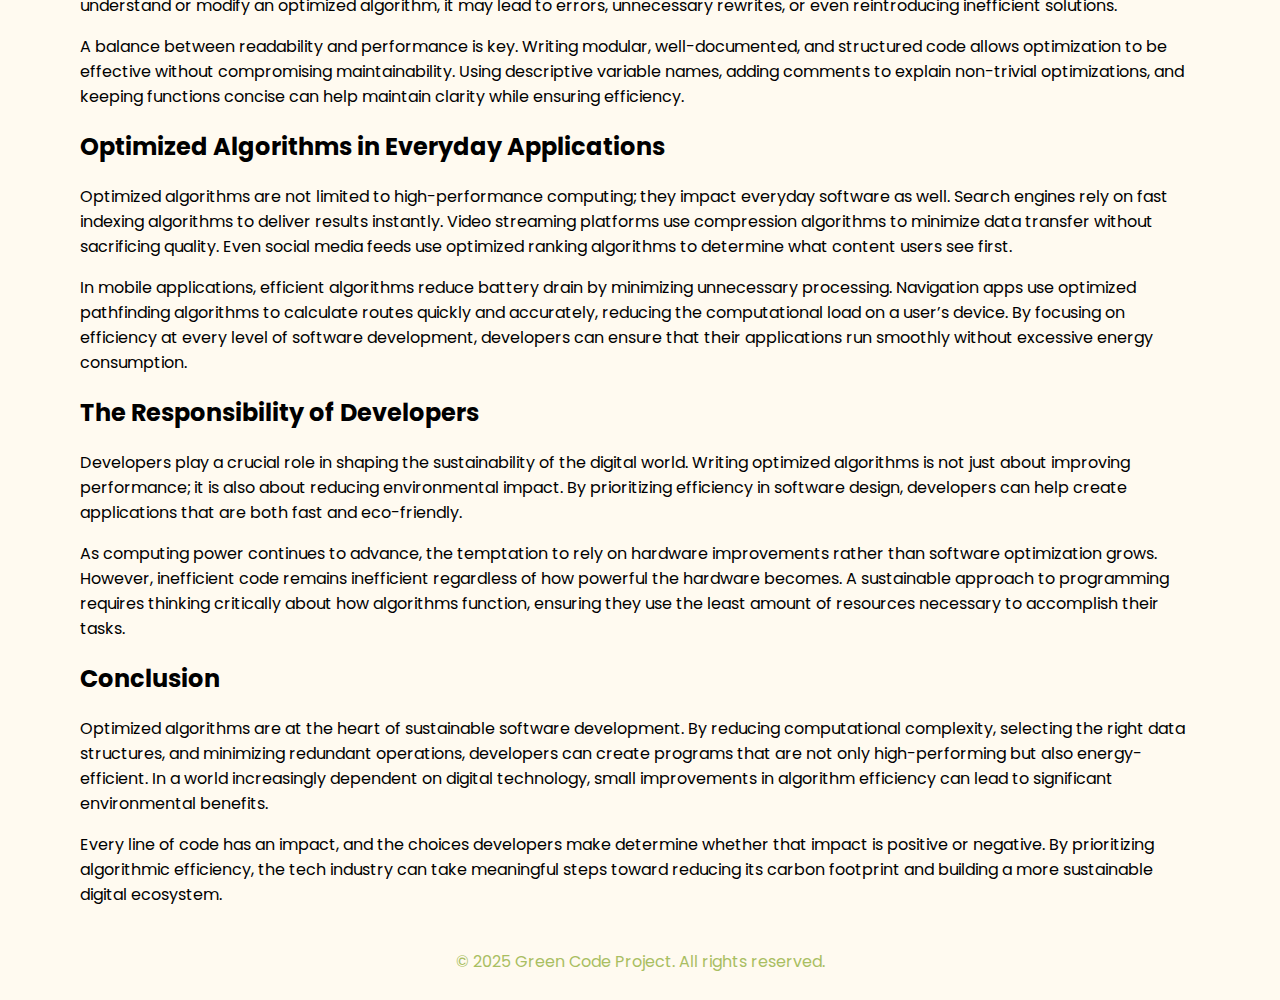
<file: blogs/blog4.html>
<!DOCTYPE html>
<html lang="en">

<head>
    <meta charset="UTF-8">
    <link rel="preconnect" href="https://fonts.googleapis.com">
    <link rel="preconnect" href="https://fonts.gstatic.com" crossorigin>
    <link
        href="https://fonts.googleapis.com/css2?family=Poppins:ital,wght@0,100;0,200;0,300;0,400;0,500;0,600;0,700;0,800;0,900;1,100;1,200;1,300;1,400;1,500;1,600;1,700;1,800;1,900&display=swap"
        rel="stylesheet">
    <link rel="stylesheet" href="../stylesheets/index.css">
    <link rel="stylesheet" href="../stylesheets/inblog.css">
    <script src="../scripts/hamburger.js"></script>
    <meta name="viewport" content="width=device-width, initial-scale=1.0">
    <title>The Environmental Impact of Websites</title>
</head>

<body>
    <div class="entire-page">
        <div class="nav-container">
            <nav>
                <div class="logo-elements">
                    <a href="../index.html">
                        <img src="../images/Logo.png" width="125" alt="logo" class="logo-img">
                    </a>
                    <a href="../index.html" class="tta">
                        <h3 class="title-text">Green Code Project</h3>
                    </a>
                </div>
                <ul class="nav-elements">
                    <li id="nav1"><a href="../blog.html">Blogs</a></li>
                    <li id="nav4"><a href="../tools.html">Tools</a></li>
                    <li id="nav2"><a href="../about.html">About us</a></li>
                    <li id="nav3"><a href="../contact.html">Contact Us</a></li>
                    <li id="hamburger-menu">
                        <a>
                            <div class="menu-line"></div>
                            <div class="menu-line" id="menu-line2"></div>
                            <div class="menu-line" id="menu-line3"></div>
                        </a>
                    </li>
                </ul>
            </nav>
            <div class="hamburger-menu">
                <div class="hamburger-menu-content">
                    <button class="close-menu">&times;</button>
                    <ul>
                        <li><a href="../index.html" class="hamburger-menu-alt">Home</a></li>
                        <li><a href="../blog.html" class="hamburger-menu-alt">Blogs</a></li>
                        <li><a href="../tools.html" class="hamburger-menu-alt">Tools</a></li>
                        <li><a href="../about.html" class="hamburger-menu-alt">About us</a></li>
                        <li><a href="../contact.html" class="hamburger-menu-alt">Contact Us</a></li>
                    </ul>
                </div>
            </div>
            <div class="overlay"></div>
        </div>
        <div class="in-blog-container">
            <h1 class="main-header">Optimized Algorithms: Writing Efficient Code for a Sustainable Web</h1>

            <p class="paragraphs">In an era where digital applications power almost every aspect of our lives, the
                efficiency of algorithms plays a critical role in shaping the internet’s environmental impact. Whether
                it’s a search engine processing millions of queries or a mobile app retrieving user data, the way
                algorithms are written determines how much computational power is required to execute tasks. Optimized
                algorithms not only improve performance but also contribute to reducing energy consumption, making them
                a key component of sustainable software development.</p>

            <p class="paragraphs">Computational inefficiency can lead to excessive power usage, increased server loads,
                and longer processing times. When software runs on billions of devices worldwide, even small
                inefficiencies can add up to a massive waste of energy. Writing optimized algorithms ensures that
                programs execute tasks in the shortest possible time using minimal resources, leading to better
                performance and a reduced environmental footprint.</p>

            <h2 class="sub-header">Why Algorithm Efficiency Matters</h2>

            <p class="paragraphs">Every program relies on algorithms to perform operations, from sorting data to
                processing user inputs. An inefficient algorithm may require more steps, consume excessive memory, or
                perform unnecessary computations. When scaled across millions of users, these inefficiencies translate
                into wasted energy.</p>

            <p class="paragraphs">Consider a simple search function. If an algorithm scans an entire dataset
                sequentially every time a user queries information, it requires far more processing power than
                necessary. Instead, an optimized search algorithm, such as binary search, dramatically reduces the
                number of operations, leading to faster results with lower energy consumption.</p>

            <p class="paragraphs">In large-scale applications like cloud computing and artificial intelligence,
                optimized algorithms are even more crucial. Data centers processing vast amounts of information rely on
                efficient code to minimize computational waste. The more optimized the algorithm, the fewer hardware
                resources are needed, which directly translates to lower power consumption and a smaller carbon
                footprint.</p>

            <h2 class="sub-header">Reducing Complexity with Smarter Code</h2>

            <p class="paragraphs">Algorithmic efficiency is often measured using Big O notation, which describes how an
                algorithm’s performance scales with input size. A poorly designed algorithm might have an exponential
                time complexity, meaning that as the dataset grows, execution time increases at an unsustainable rate.
                On the other hand, a well-optimized algorithm ensures that performance remains manageable even as data
                scales.</p>

            <p class="paragraphs">One common approach to improving efficiency is avoiding redundant calculations. Many
                inefficient programs repeatedly process the same data, wasting both time and energy. Techniques like
                memoization, which stores previously computed results, can significantly reduce redundant computations
                and improve efficiency.</p>

            <p class="paragraphs">Another way to optimize code is by selecting the right data structures. Using an array
                for frequent insertions and deletions can be inefficient since every modification may require shifting
                elements. A linked list, in contrast, provides faster insertions and deletions, reducing unnecessary
                operations. Choosing the appropriate data structure for a given problem can make a substantial
                difference in execution speed and energy consumption.</p>

            <h2 class="sub-header">The Impact of Optimization on Energy Consumption</h2>

            <p class="paragraphs">Optimized algorithms do more than just speed up execution times; they also help reduce
                energy demands. Computers and servers consume power based on the workload they process. The longer an
                inefficient algorithm runs, the more electricity is used, leading to higher operational costs and
                increased carbon emissions.</p>

            <p class="paragraphs">A well-optimized algorithm minimizes CPU cycles, requiring less computational effort
                to complete tasks. This not only enhances performance but also extends battery life in mobile devices
                and reduces the strain on data centers. In large-scale systems, minor optimizations in frequently
                executed operations can lead to significant energy savings.</p>

            <p class="paragraphs">Cloud providers and software companies are increasingly recognizing the importance of
                algorithmic efficiency. By focusing on optimized code, they can deliver high-performance services while
                cutting down on the energy costs associated with running massive server farms. As sustainability becomes
                a priority in the tech industry, improving the efficiency of algorithms is an essential step toward
                building greener software solutions.</p>

            <h2 class="sub-header">Balancing Readability and Efficiency</h2>

            <p class="paragraphs">While optimized algorithms are crucial for sustainability, they must also remain
                maintainable and understandable. Highly complex optimizations that reduce execution time but make the
                code unreadable can create long-term issues. When future developers struggle to understand or modify an
                optimized algorithm, it may lead to errors, unnecessary rewrites, or even reintroducing inefficient
                solutions.</p>

            <p class="paragraphs">A balance between readability and performance is key. Writing modular,
                well-documented, and structured code allows optimization to be effective without compromising
                maintainability. Using descriptive variable names, adding comments to explain non-trivial optimizations,
                and keeping functions concise can help maintain clarity while ensuring efficiency.</p>

            <h2 class="sub-header">Optimized Algorithms in Everyday Applications</h2>

            <p class="paragraphs">Optimized algorithms are not limited to high-performance computing; they impact
                everyday software as well. Search engines rely on fast indexing algorithms to deliver results instantly.
                Video streaming platforms use compression algorithms to minimize data transfer without sacrificing
                quality. Even social media feeds use optimized ranking algorithms to determine what content users see
                first.</p>

            <p class="paragraphs">In mobile applications, efficient algorithms reduce battery drain by minimizing
                unnecessary processing. Navigation apps use optimized pathfinding algorithms to calculate routes quickly
                and accurately, reducing the computational load on a user’s device. By focusing on efficiency at every
                level of software development, developers can ensure that their applications run smoothly without
                excessive energy consumption.</p>

            <h2 class="sub-header">The Responsibility of Developers</h2>

            <p class="paragraphs">Developers play a crucial role in shaping the sustainability of the digital world.
                Writing optimized algorithms is not just about improving performance; it is also about reducing
                environmental impact. By prioritizing efficiency in software design, developers can help create
                applications that are both fast and eco-friendly.</p>

            <p class="paragraphs">As computing power continues to advance, the temptation to rely on hardware
                improvements rather than software optimization grows. However, inefficient code remains inefficient
                regardless of how powerful the hardware becomes. A sustainable approach to programming requires thinking
                critically about how algorithms function, ensuring they use the least amount of resources necessary to
                accomplish their tasks.</p>

            <h2 class="sub-header">Conclusion</h2>

            <p class="paragraphs">Optimized algorithms are at the heart of sustainable software development. By reducing
                computational complexity, selecting the right data structures, and minimizing redundant operations,
                developers can create programs that are not only high-performing but also energy-efficient. In a world
                increasingly dependent on digital technology, small improvements in algorithm efficiency can lead to
                significant environmental benefits.</p>

            <p class="paragraphs">Every line of code has an impact, and the choices developers make determine whether
                that impact is positive or negative. By prioritizing algorithmic efficiency, the tech industry can take
                meaningful steps toward reducing its carbon footprint and building a more sustainable digital ecosystem.
            </p>
        </div>
        <footer>
            <p class="footer">© 2025 Green Code Project. All rights reserved.</p>
        </footer>
    </div>
</body>

</html>
</file>
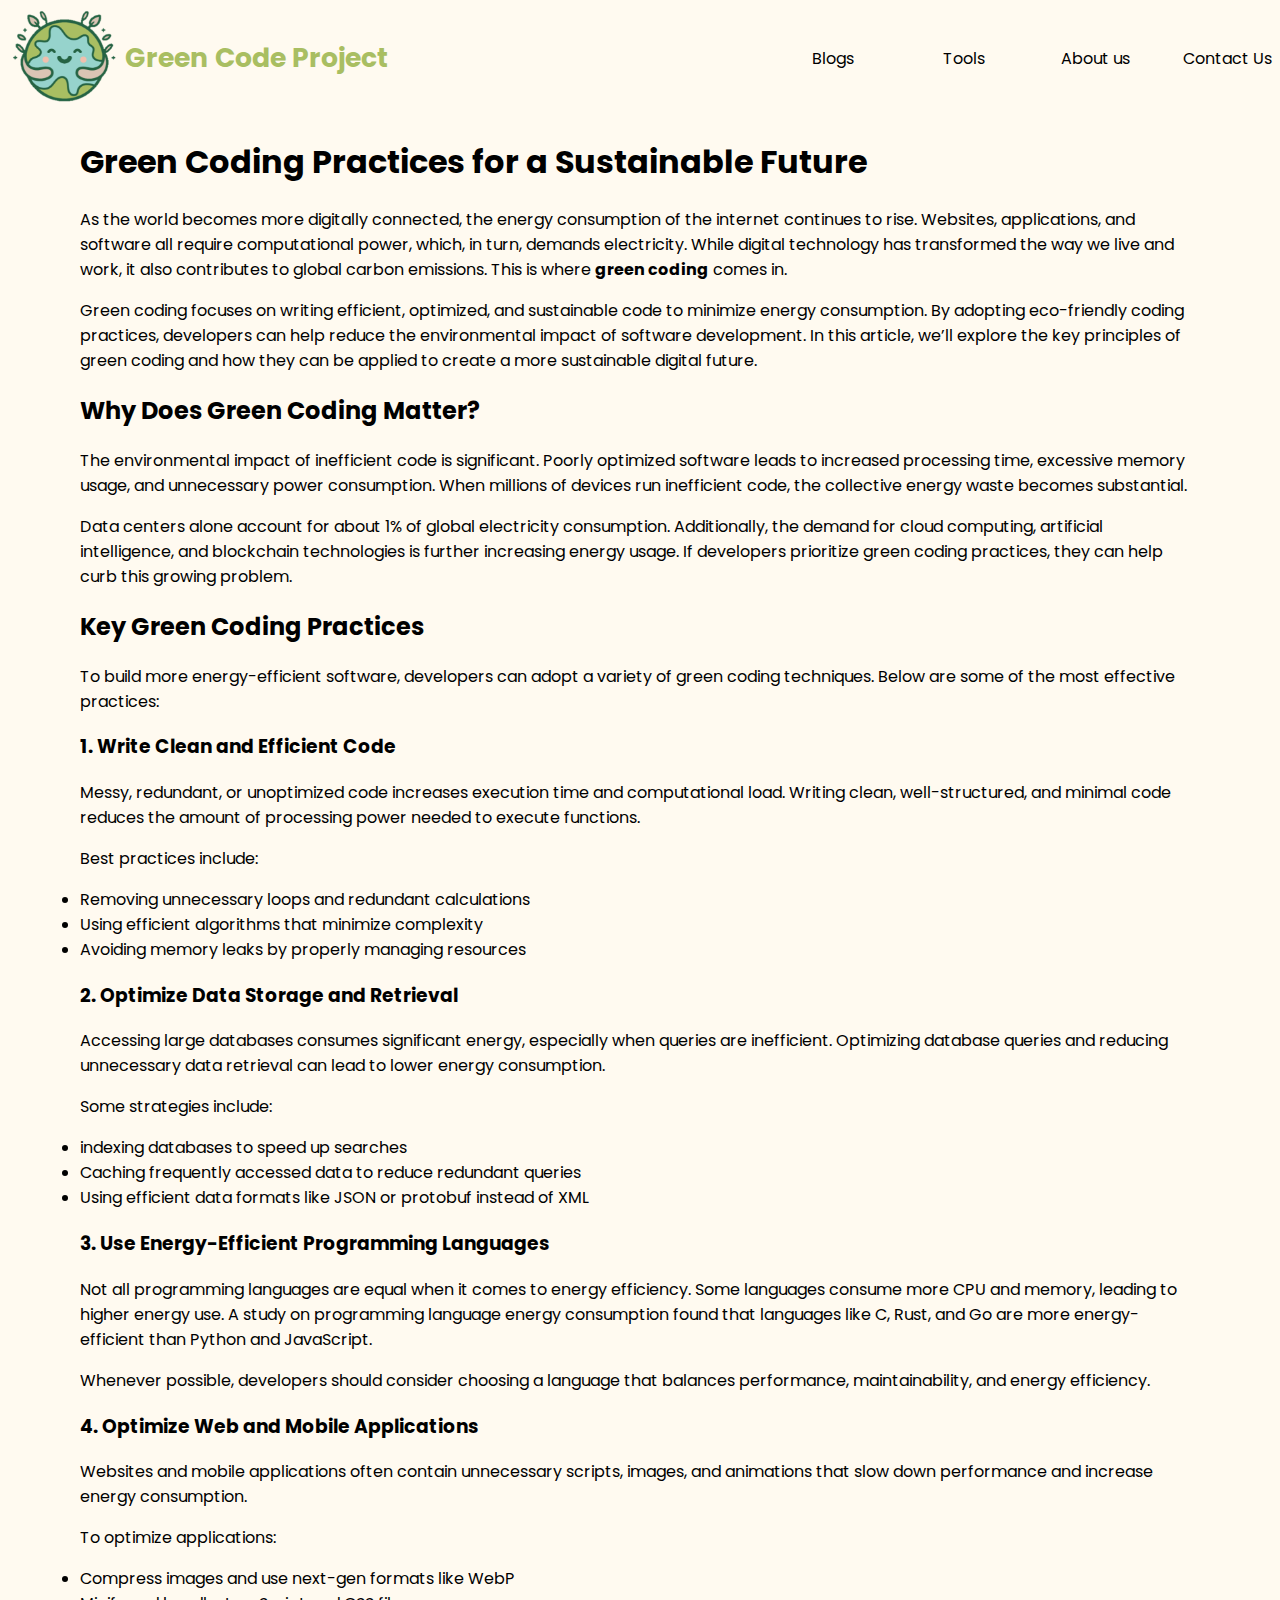
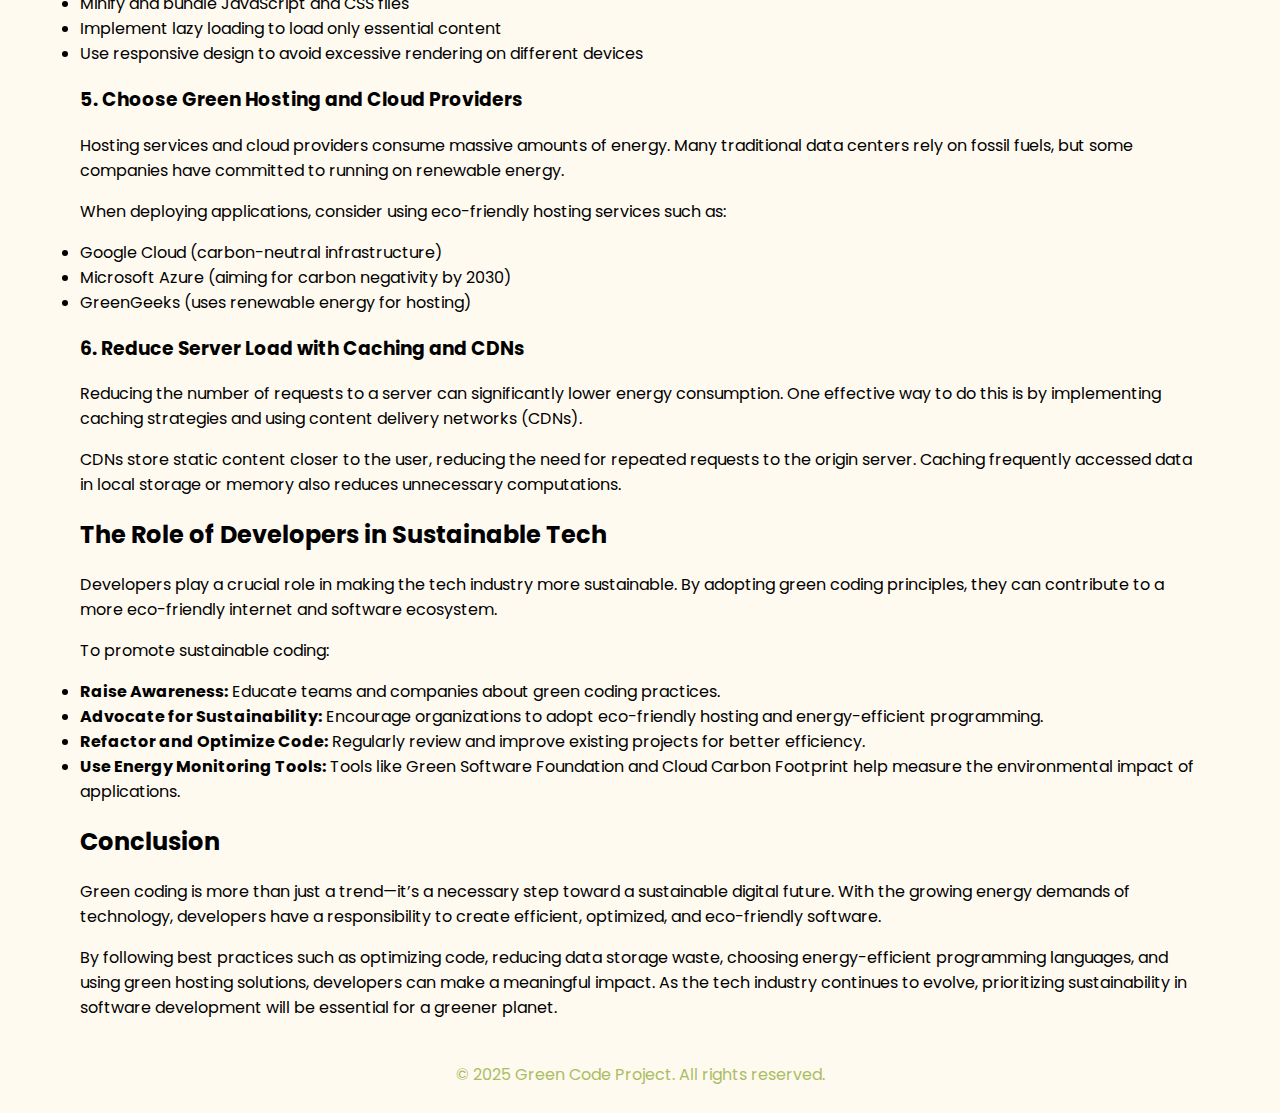
<file: blogs/blog5.html>
<!DOCTYPE html>
<html lang="en">

<head>
    <meta charset="UTF-8">
    <link rel="preconnect" href="https://fonts.googleapis.com">
    <link rel="preconnect" href="https://fonts.gstatic.com" crossorigin>
    <link
        href="https://fonts.googleapis.com/css2?family=Poppins:ital,wght@0,100;0,200;0,300;0,400;0,500;0,600;0,700;0,800;0,900;1,100;1,200;1,300;1,400;1,500;1,600;1,700;1,800;1,900&display=swap"
        rel="stylesheet">
    <link rel="stylesheet" href="../stylesheets/index.css">
    <link rel="stylesheet" href="../stylesheets/inblog.css">
    <script src="../scripts/hamburger.js"></script>
    <meta name="viewport" content="width=device-width, initial-scale=1.0">
    <title>The Environmental Impact of Websites</title>
</head>

<body>
    <div class="entire-page">
        <div class="nav-container">
            <nav>
                <div class="logo-elements">
                    <a href="../index.html">
                        <img src="../images/Logo.png" width="125" alt="logo" class="logo-img">
                    </a>
                    <a href="../index.html" class="tta">
                        <h3 class="title-text">Green Code Project</h3>
                    </a>
                </div>
                <ul class="nav-elements">
                    <li id="nav1"><a href="../blog.html">Blogs</a></li>
                    <li id="nav4"><a href="../tools.html">Tools</a></li>
                    <li id="nav2"><a href="../about.html">About us</a></li>
                    <li id="nav3"><a href="../contact.html">Contact Us</a></li>
                    <li id="hamburger-menu">
                        <a>
                            <div class="menu-line"></div>
                            <div class="menu-line" id="menu-line2"></div>
                            <div class="menu-line" id="menu-line3"></div>
                        </a>
                    </li>
                </ul>
            </nav>
            <div class="hamburger-menu">
                <div class="hamburger-menu-content">
                    <button class="close-menu">&times;</button>
                    <ul>
                        <li><a href="../index.html" class="hamburger-menu-alt">Home</a></li>
                        <li><a href="../blog.html" class="hamburger-menu-alt">Blogs</a></li>
                        <li><a href="../tools.html" class="hamburger-menu-alt">Tools</a></li>
                        <li><a href="../about.html" class="hamburger-menu-alt">About us</a></li>
                        <li><a href="../contact.html" class="hamburger-menu-alt">Contact Us</a></li>
                    </ul>
                </div>
            </div>
            <div class="overlay"></div>
        </div>
        <div class="in-blog-container">
            <h1 class="main-header">Green Coding Practices for a Sustainable Future</h1>

            <p class="paragraphs">As the world becomes more digitally connected, the energy consumption of the internet
                continues to rise. Websites, applications, and software all require computational power, which, in turn,
                demands electricity. While digital technology has transformed the way we live and work, it also
                contributes to global carbon emissions. This is where <strong>green coding</strong> comes in.</p>

            <p class="paragraphs">Green coding focuses on writing efficient, optimized, and sustainable code to minimize
                energy consumption. By adopting eco-friendly coding practices, developers can help reduce the
                environmental impact of software development. In this article, we’ll explore the key principles of green
                coding and how they can be applied to create a more sustainable digital future.</p>

            <h2 class="sub-header">Why Does Green Coding Matter?</h2>

            <p class="paragraphs">The environmental impact of inefficient code is significant. Poorly optimized software
                leads to increased processing time, excessive memory usage, and unnecessary power consumption. When
                millions of devices run inefficient code, the collective energy waste becomes substantial.</p>

            <p class="paragraphs">Data centers alone account for about 1% of global electricity consumption.
                Additionally, the demand for cloud computing, artificial intelligence, and blockchain technologies is
                further increasing energy usage. If developers prioritize green coding practices, they can help curb
                this growing problem.</p>

            <h2 class="sub-header">Key Green Coding Practices</h2>

            <p class="paragraphs">To build more energy-efficient software, developers can adopt a variety of green
                coding techniques. Below are some of the most effective practices:</p>

            <h3>1. Write Clean and Efficient Code</h3>

            <p class="paragraphs">Messy, redundant, or unoptimized code increases execution time and computational load.
                Writing clean, well-structured, and minimal code reduces the amount of processing power needed to
                execute functions.</p>

            <p class="paragraphs">Best practices include:</p>

            <ul>
                <li>Removing unnecessary loops and redundant calculations</li>
                <li>Using efficient algorithms that minimize complexity</li>
                <li>Avoiding memory leaks by properly managing resources</li>
            </ul>

            <h3>2. Optimize Data Storage and Retrieval</h3>

            <p class="paragraphs">Accessing large databases consumes significant energy, especially when queries are
                inefficient. Optimizing database queries and reducing unnecessary data retrieval can lead to lower
                energy consumption.</p>

            <p class="paragraphs">Some strategies include:</p>

            <ul>
                <li>indexing databases to speed up searches</li>
                <li>Caching frequently accessed data to reduce redundant queries</li>
                <li>Using efficient data formats like JSON or protobuf instead of XML</li>
            </ul>

            <h3>3. Use Energy-Efficient Programming Languages</h3>

            <p class="paragraphs">Not all programming languages are equal when it comes to energy efficiency. Some
                languages consume more CPU and memory, leading to higher energy use. A study on programming language
                energy consumption found that languages like C, Rust, and Go are more energy-efficient than Python and
                JavaScript.</p>

            <p class="paragraphs">Whenever possible, developers should consider choosing a language that balances
                performance, maintainability, and energy efficiency.</p>

            <h3>4. Optimize Web and Mobile Applications</h3>

            <p class="paragraphs">Websites and mobile applications often contain unnecessary scripts, images, and
                animations that slow down performance and increase energy consumption.</p>

            <p class="paragraphs">To optimize applications:</p>

            <ul>
                <li>Compress images and use next-gen formats like WebP</li>
                <li>Minify and bundle JavaScript and CSS files</li>
                <li>Implement lazy loading to load only essential content</li>
                <li>Use responsive design to avoid excessive rendering on different devices</li>
            </ul>

            <h3>5. Choose Green Hosting and Cloud Providers</h3>

            <p class="paragraphs">Hosting services and cloud providers consume massive amounts of energy. Many
                traditional data centers rely on fossil fuels, but some companies have committed to running on renewable
                energy.</p>

            <p class="paragraphs">When deploying applications, consider using eco-friendly hosting services such as:</p>

            <ul>
                <li>Google Cloud (carbon-neutral infrastructure)</li>
                <li>Microsoft Azure (aiming for carbon negativity by 2030)</li>
                <li>GreenGeeks (uses renewable energy for hosting)</li>
            </ul>

            <h3>6. Reduce Server Load with Caching and CDNs</h3>

            <p class="paragraphs">Reducing the number of requests to a server can significantly lower energy
                consumption. One effective way to do this is by implementing caching strategies and using content
                delivery networks (CDNs).</p>

            <p class="paragraphs">CDNs store static content closer to the user, reducing the need for repeated requests
                to the origin server. Caching frequently accessed data in local storage or memory also reduces
                unnecessary computations.</p>

            <h2 class="sub-header">The Role of Developers in Sustainable Tech</h2>

            <p class="paragraphs">Developers play a crucial role in making the tech industry more sustainable. By
                adopting green coding principles, they can contribute to a more eco-friendly internet and software
                ecosystem.</p>

            <p class="paragraphs">To promote sustainable coding:</p>

            <ul>
                <li><strong>Raise Awareness:</strong> Educate teams and companies about green coding practices.</li>
                <li><strong>Advocate for Sustainability:</strong> Encourage organizations to adopt eco-friendly hosting
                    and energy-efficient programming.</li>
                <li><strong>Refactor and Optimize Code:</strong> Regularly review and improve existing projects for
                    better efficiency.</li>
                <li><strong>Use Energy Monitoring Tools:</strong> Tools like Green Software Foundation and Cloud Carbon
                    Footprint help measure the environmental impact of applications.</li>
            </ul>

            <h2 class="sub-header">Conclusion</h2>

            <p class="paragraphs">Green coding is more than just a trend—it’s a necessary step toward a sustainable
                digital future. With the growing energy demands of technology, developers have a responsibility to
                create efficient, optimized, and eco-friendly software.</p>

            <p class="paragraphs">By following best practices such as optimizing code, reducing data storage waste,
                choosing energy-efficient programming languages, and using green hosting solutions, developers can make
                a meaningful impact. As the tech industry continues to evolve, prioritizing sustainability in software
                development will be essential for a greener planet.</p>
        </div>
        <footer>
            <p class="footer">© 2025 Green Code Project. All rights reserved.</p>
        </footer>
    </div>
</body>

</html>
</file>
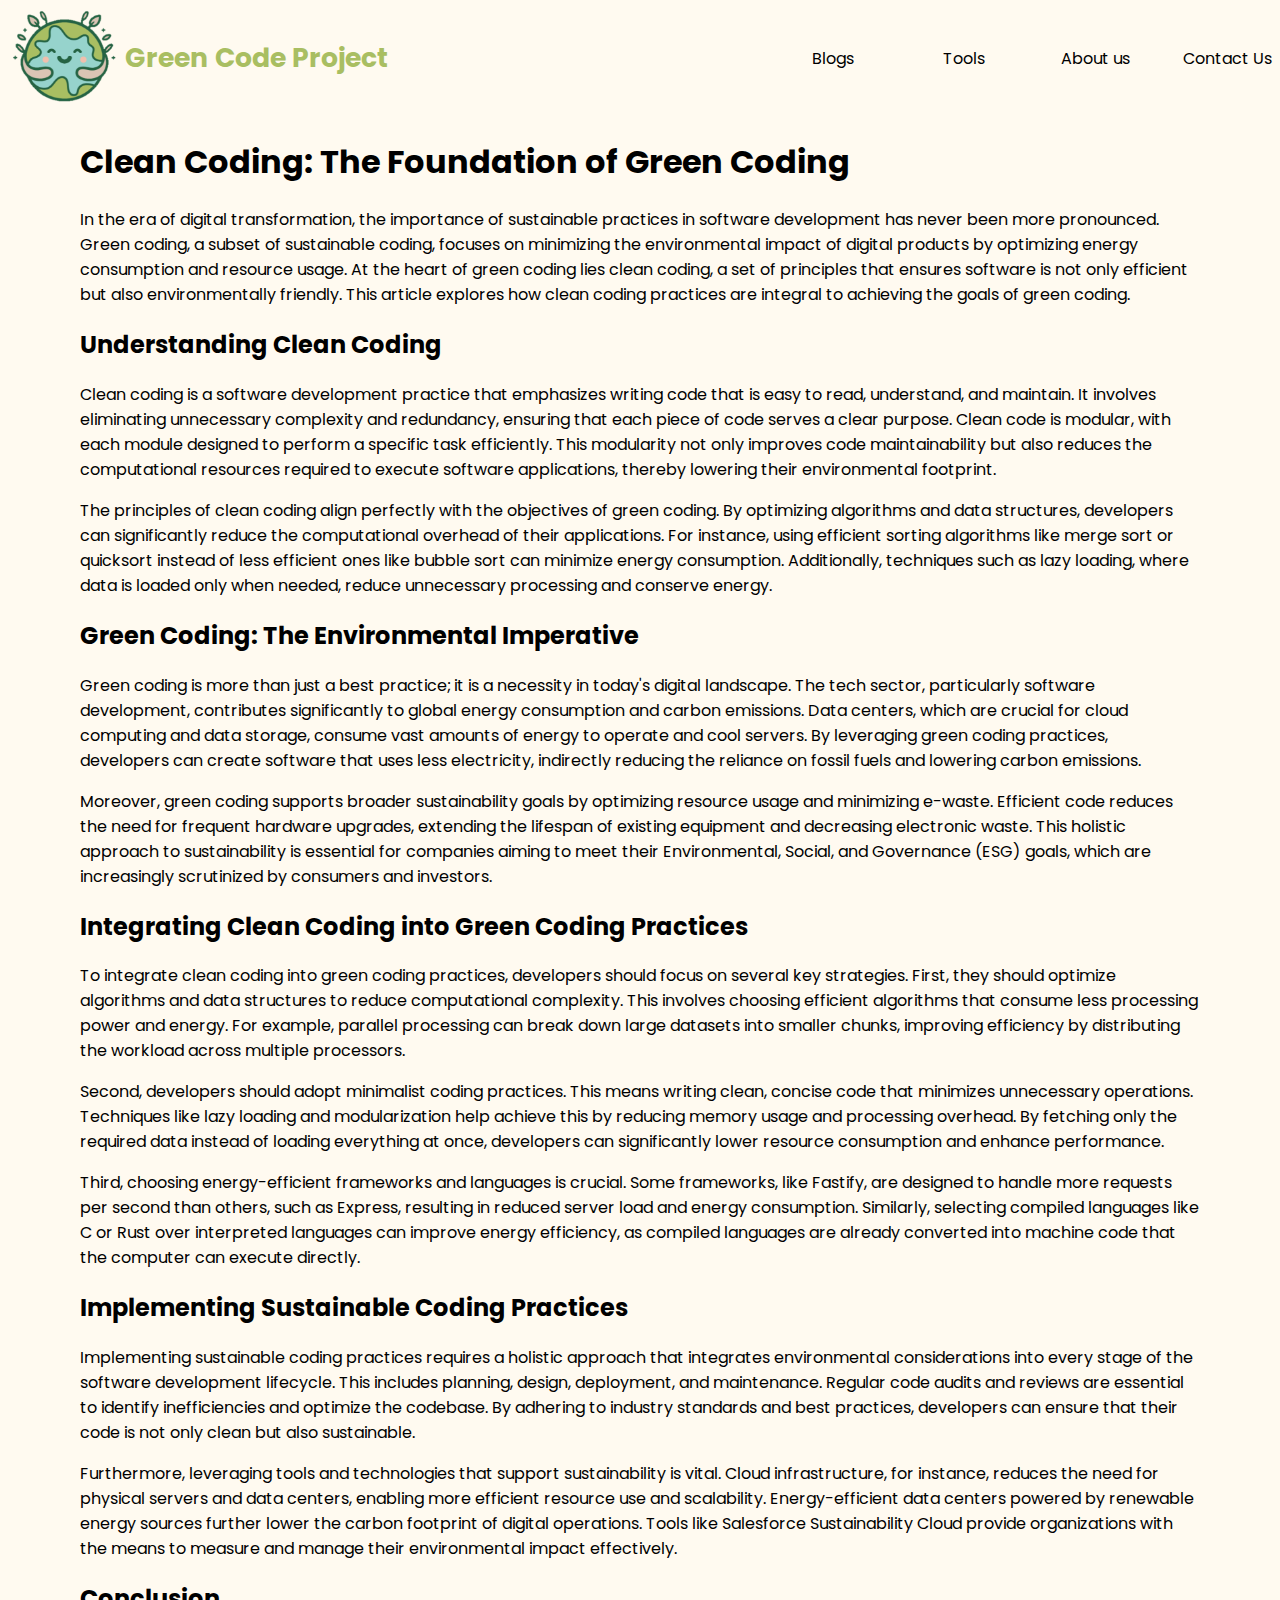
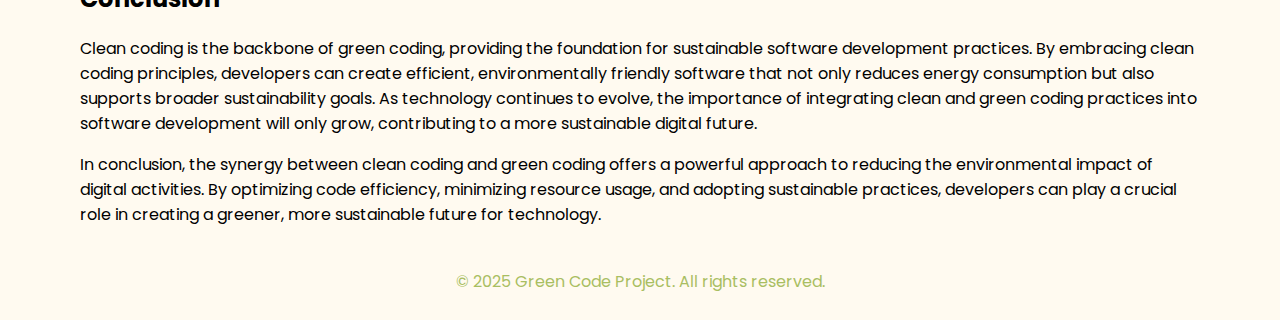
<file: blogs/blog6.html>
<!DOCTYPE html>
<html lang="en">

<head>
    <meta charset="UTF-8">
    <link rel="preconnect" href="https://fonts.googleapis.com">
    <link rel="preconnect" href="https://fonts.gstatic.com" crossorigin>
    <link
        href="https://fonts.googleapis.com/css2?family=Poppins:ital,wght@0,100;0,200;0,300;0,400;0,500;0,600;0,700;0,800;0,900;1,100;1,200;1,300;1,400;1,500;1,600;1,700;1,800;1,900&display=swap"
        rel="stylesheet">
    <link rel="stylesheet" href="../stylesheets/index.css">
    <link rel="stylesheet" href="../stylesheets/inblog.css">
    <script src="../scripts/hamburger.js"></script>
    <meta name="viewport" content="width=device-width, initial-scale=1.0">
    <title>The Environmental Impact of Websites</title>
</head>

<body>
    <div class="entire-page">
        <div class="nav-container">
            <nav>
                <div class="logo-elements">
                    <a href="../index.html">
                        <img src="../images/Logo.png" width="125" alt="logo" class="logo-img">
                    </a>
                    <a href="../index.html" class="tta">
                        <h3 class="title-text">Green Code Project</h3>
                    </a>
                </div>
                <ul class="nav-elements">
                    <li id="nav1"><a href="../blog.html">Blogs</a></li>
                    <li id="nav4"><a href="../tools.html">Tools</a></li>
                    <li id="nav2"><a href="../about.html">About us</a></li>
                    <li id="nav3"><a href="../contact.html">Contact Us</a></li>
                    <li id="hamburger-menu">
                        <a>
                            <div class="menu-line"></div>
                            <div class="menu-line" id="menu-line2"></div>
                            <div class="menu-line" id="menu-line3"></div>
                        </a>
                    </li>
                </ul>
            </nav>
            <div class="hamburger-menu">
                <div class="hamburger-menu-content">
                    <button class="close-menu">&times;</button>
                    <ul>
                        <li><a href="../index.html" class="hamburger-menu-alt">Home</a></li>
                        <li><a href="../blog.html" class="hamburger-menu-alt">Blogs</a></li>
                        <li><a href="../tools.html" class="hamburger-menu-alt">Tools</a></li>
                        <li><a href="../about.html" class="hamburger-menu-alt">About us</a></li>
                        <li><a href="../contact.html" class="hamburger-menu-alt">Contact Us</a></li>
                    </ul>
                </div>
            </div>
            <div class="hamburger-menu">
                <div class="hamburger-menu-content">
                    <button class="close-menu">&times;</button>
                    <ul>
                        <li><a href="/index.html" class="hamburger-menu-alt">Home</a></li>
                        <li><a href="/blog.html" class="hamburger-menu-alt">Blogs</a></li>
                        <li><a href="/tools.html" class="hamburger-menu-alt">Tools</a></li>
                        <li><a href="/about.html" class="hamburger-menu-alt">About us</a></li>
                        <li><a href="/contact.html" class="hamburger-menu-alt">Contact Us</a></li>
                    </ul>
                </div>
            </div>
            <div class="overlay"></div>
        </div>
        <div class="in-blog-container">
            <h1 class="main-header">Clean Coding: The Foundation of Green Coding</h1>

            <p class="paragraphs">In the era of digital transformation, the importance of sustainable practices in
                software development has never been more pronounced. Green coding, a subset of sustainable coding,
                focuses on minimizing the environmental impact of digital products by optimizing energy consumption and
                resource usage. At the heart of green coding lies clean coding, a set of principles that ensures
                software is not only efficient but also environmentally friendly. This article explores how clean coding
                practices are integral to achieving the goals of green coding.</p>

            <h2 class="sub-header">Understanding Clean Coding</h2>

            <p class="paragraphs">Clean coding is a software development practice that emphasizes writing code that is
                easy to read, understand, and maintain. It involves eliminating unnecessary complexity and redundancy,
                ensuring that each piece of code serves a clear purpose. Clean code is modular, with each module
                designed to perform a specific task efficiently. This modularity not only improves code maintainability
                but also reduces the computational resources required to execute software applications, thereby lowering
                their environmental footprint.</p>

            <p class="paragraphs">The principles of clean coding align perfectly with the objectives of green coding. By
                optimizing algorithms and data structures, developers can significantly reduce the computational
                overhead of their applications. For instance, using efficient sorting algorithms like merge sort or
                quicksort instead of less efficient ones like bubble sort can minimize energy consumption. Additionally,
                techniques such as lazy loading, where data is loaded only when needed, reduce unnecessary processing
                and conserve energy.</p>

            <h2 class="sub-header">Green Coding: The Environmental Imperative</h2>

            <p class="paragraphs">Green coding is more than just a best practice; it is a necessity in today's digital
                landscape. The tech sector, particularly software development, contributes significantly to global
                energy consumption and carbon emissions. Data centers, which are crucial for cloud computing and data
                storage, consume vast amounts of energy to operate and cool servers. By leveraging green coding
                practices, developers can create software that uses less electricity, indirectly reducing the reliance
                on fossil fuels and lowering carbon emissions.</p>

            <p class="paragraphs">Moreover, green coding supports broader sustainability goals by optimizing resource
                usage and minimizing e-waste. Efficient code reduces the need for frequent hardware upgrades, extending
                the lifespan of existing equipment and decreasing electronic waste. This holistic approach to
                sustainability is essential for companies aiming to meet their Environmental, Social, and Governance
                (ESG) goals, which are increasingly scrutinized by consumers and investors.</p>

            <h2 class="sub-header">Integrating Clean Coding into Green Coding Practices</h2>

            <p class="paragraphs">To integrate clean coding into green coding practices, developers should focus on
                several key strategies. First, they should optimize algorithms and data structures to reduce
                computational complexity. This involves choosing efficient algorithms that consume less processing power
                and energy. For example, parallel processing can break down large datasets into smaller chunks,
                improving efficiency by distributing the workload across multiple processors.</p>

            <p class="paragraphs">Second, developers should adopt minimalist coding practices. This means writing clean,
                concise code that minimizes unnecessary operations. Techniques like lazy loading and modularization help
                achieve this by reducing memory usage and processing overhead. By fetching only the required data
                instead of loading everything at once, developers can significantly lower resource consumption and
                enhance performance.</p>

            <p class="paragraphs">Third, choosing energy-efficient frameworks and languages is crucial. Some frameworks,
                like Fastify, are designed to handle more requests per second than others, such as Express, resulting in
                reduced server load and energy consumption. Similarly, selecting compiled languages like C or Rust over
                interpreted languages can improve energy efficiency, as compiled languages are already converted into
                machine code that the computer can execute directly.</p>

            <h2 class="sub-header">Implementing Sustainable Coding Practices</h2>

            <p class="paragraphs">Implementing sustainable coding practices requires a holistic approach that integrates
                environmental considerations into every stage of the software development lifecycle. This includes
                planning, design, deployment, and maintenance. Regular code audits and reviews are essential to identify
                inefficiencies and optimize the codebase. By adhering to industry standards and best practices,
                developers can ensure that their code is not only clean but also sustainable.</p>

            <p class="paragraphs">Furthermore, leveraging tools and technologies that support sustainability is vital.
                Cloud infrastructure, for instance, reduces the need for physical servers and data centers, enabling
                more efficient resource use and scalability. Energy-efficient data centers powered by renewable energy
                sources further lower the carbon footprint of digital operations. Tools like Salesforce Sustainability
                Cloud provide organizations with the means to measure and manage their environmental impact effectively.
            </p>

            <h2 class="sub-header">Conclusion</h2>

            <p class="paragraphs">Clean coding is the backbone of green coding, providing the foundation for sustainable
                software development practices. By embracing clean coding principles, developers can create efficient,
                environmentally friendly software that not only reduces energy consumption but also supports broader
                sustainability goals. As technology continues to evolve, the importance of integrating clean and green
                coding practices into software development will only grow, contributing to a more sustainable digital
                future.</p>

            <p class="paragraphs">In conclusion, the synergy between clean coding and green coding offers a powerful
                approach to reducing the environmental impact of digital activities. By optimizing code efficiency,
                minimizing resource usage, and adopting sustainable practices, developers can play a crucial role in
                creating a greener, more sustainable future for technology.</p>
        </div>
        <footer>
            <p class="footer">© 2025 Green Code Project. All rights reserved.</p>
        </footer>
    </div>
</body>

</html>
</file>
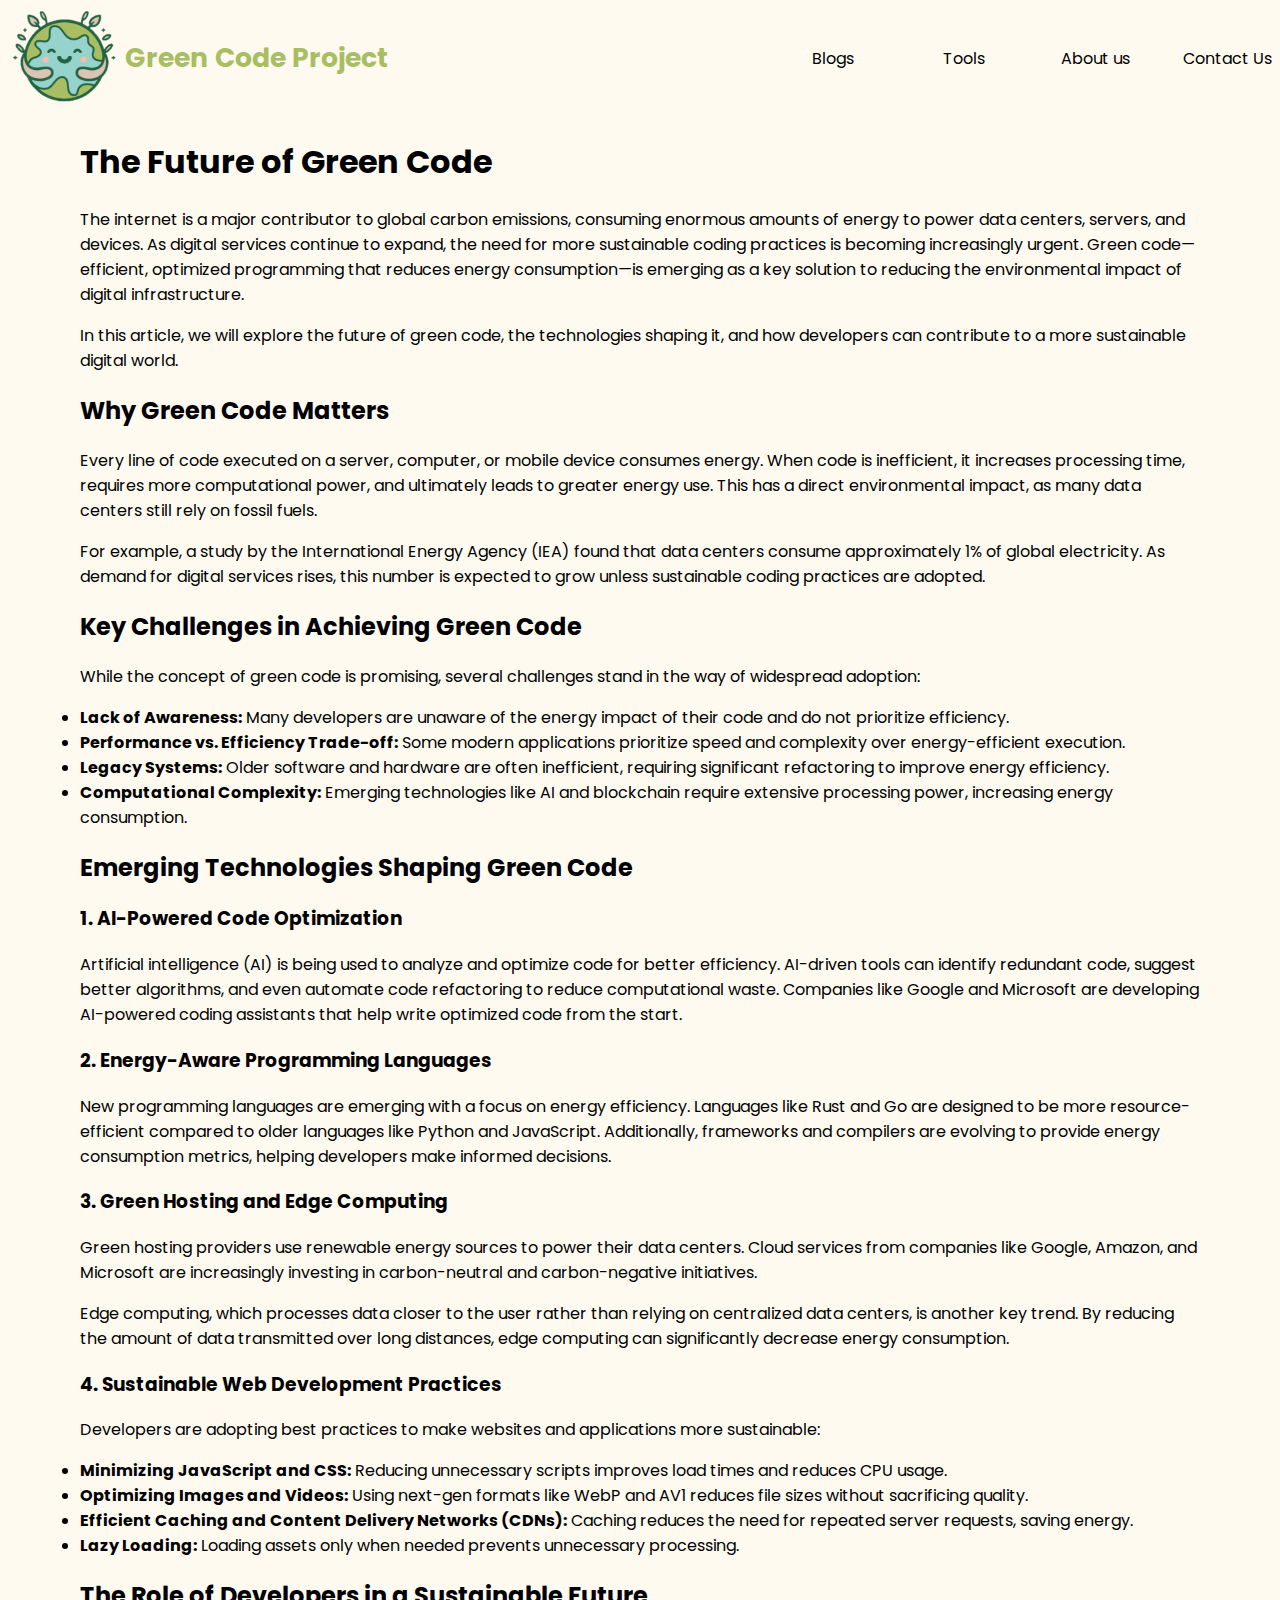
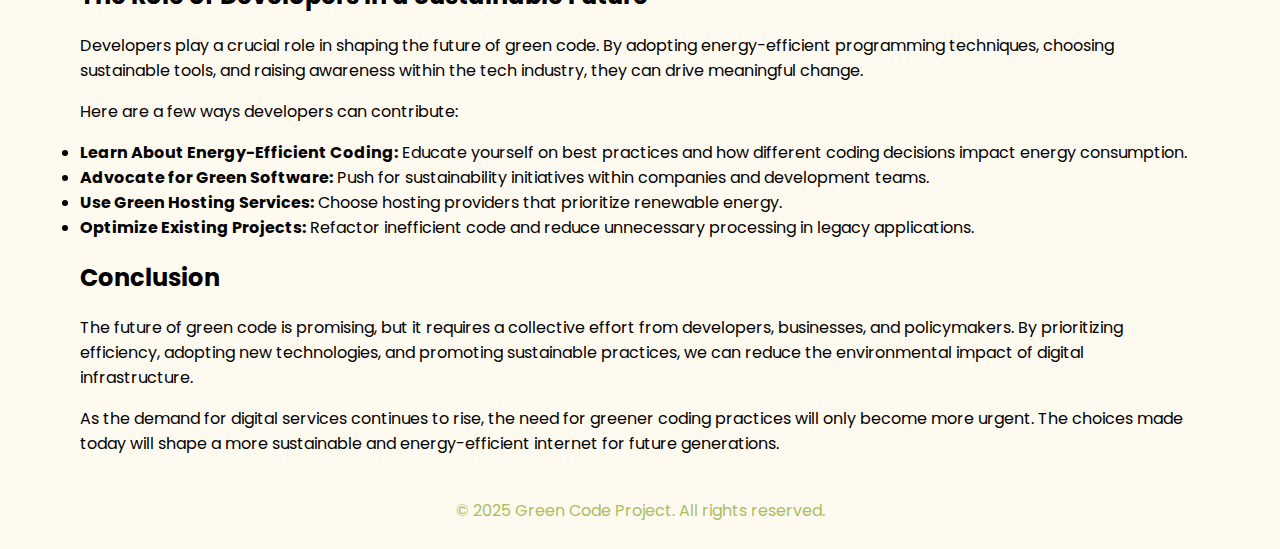
<file: blogs/deleted_blog2.html>
<!DOCTYPE html>
<html lang="en">

<head>
    <meta charset="UTF-8">
    <link rel="preconnect" href="https://fonts.googleapis.com">
    <link rel="preconnect" href="https://fonts.gstatic.com" crossorigin>
    <link
        href="https://fonts.googleapis.com/css2?family=Poppins:ital,wght@0,100;0,200;0,300;0,400;0,500;0,600;0,700;0,800;0,900;1,100;1,200;1,300;1,400;1,500;1,600;1,700;1,800;1,900&display=swap"
        rel="stylesheet">
    <link rel="stylesheet" href="../stylesheets/index.css">
    <link rel="stylesheet" href="../stylesheets/inblog.css">
    <script src="../scripts/hamburger.js"></script>
    <meta name="viewport" content="width=device-width, initial-scale=1.0">
    <title>The Future of Green Code</title>
</head>

<body>
    <div class="entire-page">
        <div class="nav-container">
            <nav>
                <div class="logo-elements">
                    <a href="../index.html">
                        <img src="../images/Logo.png" width="125" alt="logo" class="logo-img">
                    </a>
                    <a href="../index.html" class="tta">
                        <h3 class="title-text">Green Code Project</h3>
                    </a>
                </div>
                <ul class="nav-elements">
                    <li id="nav1"><a href="../blog.html">Blogs</a></li>
                    <li id="nav4"><a href="../tools.html">Tools</a></li>
                    <li id="nav2"><a href="../about.html">About us</a></li>
                    <li id="nav3"><a href="../contact.html">Contact Us</a></li>
                    <li id="hamburger-menu">
                        <a>
                            <div class="menu-line"></div>
                            <div class="menu-line" id="menu-line2"></div>
                            <div class="menu-line" id="menu-line3"></div>
                        </a>
                    </li>
                </ul>
            </nav>
            <div class="hamburger-menu">
                <div class="hamburger-menu-content">
                    <button class="close-menu">&times;</button>
                    <ul>
                        <li><a href="../index.html" class="hamburger-menu-alt">Home</a></li>
                        <li><a href="../blog.html" class="hamburger-menu-alt">Blogs</a></li>
                        <li><a href="../tools.html" class="hamburger-menu-alt">Tools</a></li>
                        <li><a href="../about.html" class="hamburger-menu-alt">About us</a></li>
                        <li><a href="../contact.html" class="hamburger-menu-alt">Contact Us</a></li>
                    </ul>
                </div>
            </div>
            <div class="overlay"></div>
        </div>
        <div class="in-blog-container">
            <h1 class="main-header">The Future of Green Code</h1>

            <p class="paragraphs">The internet is a major contributor to global carbon emissions, consuming enormous
                amounts of energy to power data centers, servers, and devices. As digital services continue to expand,
                the need for more sustainable coding practices is becoming increasingly urgent. Green code—efficient,
                optimized programming that reduces energy consumption—is emerging as a key solution to reducing the
                environmental impact of digital infrastructure.</p>

            <p class="paragraphs">In this article, we will explore the future of green code, the technologies shaping
                it, and how developers can contribute to a more sustainable digital world.</p>

            <h2 class="sub-header">Why Green Code Matters</h2>

            <p class="paragraphs">Every line of code executed on a server, computer, or mobile device consumes energy.
                When code is inefficient, it increases processing time, requires more computational power, and
                ultimately leads to greater energy use. This has a direct environmental impact, as many data centers
                still rely on fossil fuels.</p>

            <p class="paragraphs">For example, a study by the International Energy Agency (IEA) found that data centers
                consume approximately 1% of global electricity. As demand for digital services rises, this number is
                expected to grow unless sustainable coding practices are adopted.</p>

            <h2 class="sub-header">Key Challenges in Achieving Green Code</h2>

            <p class="paragraphs">While the concept of green code is promising, several challenges stand in the way of
                widespread adoption:</p>

            <ul>
                <li><strong>Lack of Awareness:</strong> Many developers are unaware of the energy impact of their code
                    and do not prioritize efficiency.</li>
                <li><strong>Performance vs. Efficiency Trade-off:</strong> Some modern applications prioritize speed and
                    complexity over energy-efficient execution.</li>
                <li><strong>Legacy Systems:</strong> Older software and hardware are often inefficient, requiring
                    significant refactoring to improve energy efficiency.</li>
                <li><strong>Computational Complexity:</strong> Emerging technologies like AI and blockchain require
                    extensive processing power, increasing energy consumption.</li>
            </ul>

            <h2 class="sub-header">Emerging Technologies Shaping Green Code</h2>

            <h3>1. AI-Powered Code Optimization</h3>

            <p class="paragraphs">Artificial intelligence (AI) is being used to analyze and optimize code for better
                efficiency. AI-driven tools can identify redundant code, suggest better algorithms, and even automate
                code refactoring to reduce computational waste. Companies like Google and Microsoft are developing
                AI-powered coding assistants that help write optimized code from the start.</p>

            <h3>2. Energy-Aware Programming Languages</h3>

            <p class="paragraphs">New programming languages are emerging with a focus on energy efficiency. Languages
                like Rust and Go are designed to be more resource-efficient compared to older languages like Python and
                JavaScript. Additionally, frameworks and compilers are evolving to provide energy consumption metrics,
                helping developers make informed decisions.</p>

            <h3>3. Green Hosting and Edge Computing</h3>

            <p class="paragraphs">Green hosting providers use renewable energy sources to power their data centers.
                Cloud services from companies like Google, Amazon, and Microsoft are increasingly investing in
                carbon-neutral and carbon-negative initiatives.</p>

            <p class="paragraphs">Edge computing, which processes data closer to the user rather than relying on
                centralized data centers, is another key trend. By reducing the amount of data transmitted over long
                distances, edge computing can significantly decrease energy consumption.</p>

            <h3>4. Sustainable Web Development Practices</h3>

            <p class="paragraphs">Developers are adopting best practices to make websites and applications more
                sustainable:</p>

            <ul>
                <li><strong>Minimizing JavaScript and CSS:</strong> Reducing unnecessary scripts improves load times and
                    reduces CPU usage.</li>
                <li><strong>Optimizing Images and Videos:</strong> Using next-gen formats like WebP and AV1 reduces file
                    sizes without sacrificing quality.</li>
                <li><strong>Efficient Caching and Content Delivery Networks (CDNs):</strong> Caching reduces the need
                    for repeated server requests, saving energy.</li>
                <li><strong>Lazy Loading:</strong> Loading assets only when needed prevents unnecessary processing.</li>
            </ul>

            <h2 class="sub-header">The Role of Developers in a Sustainable Future</h2>

            <p class="paragraphs">Developers play a crucial role in shaping the future of green code. By adopting
                energy-efficient programming techniques, choosing sustainable tools, and raising awareness within the
                tech industry, they can drive meaningful change.</p>

            <p class="paragraphs">Here are a few ways developers can contribute:</p>

            <ul>
                <li><strong>Learn About Energy-Efficient Coding:</strong> Educate yourself on best practices and how
                    different coding decisions impact energy consumption.</li>
                <li><strong>Advocate for Green Software:</strong> Push for sustainability initiatives within companies
                    and development teams.</li>
                <li><strong>Use Green Hosting Services:</strong> Choose hosting providers that prioritize renewable
                    energy.</li>
                <li><strong>Optimize Existing Projects:</strong> Refactor inefficient code and reduce unnecessary
                    processing in legacy applications.</li>
            </ul>

            <h2 class="sub-header">Conclusion</h2>

            <p class="paragraphs">The future of green code is promising, but it requires a collective effort from
                developers, businesses, and policymakers. By prioritizing efficiency, adopting new technologies, and
                promoting sustainable practices, we can reduce the environmental impact of digital infrastructure.</p>

            <p class="paragraphs">As the demand for digital services continues to rise, the need for greener coding
                practices will only become more urgent. The choices made today will shape a more sustainable and
                energy-efficient internet for future generations.</p>
        </div>
        <footer>
            <p class="footer">© 2025 Green Code Project. All rights reserved.</p>
        </footer>
    </div>
</body>

</html>
</file>
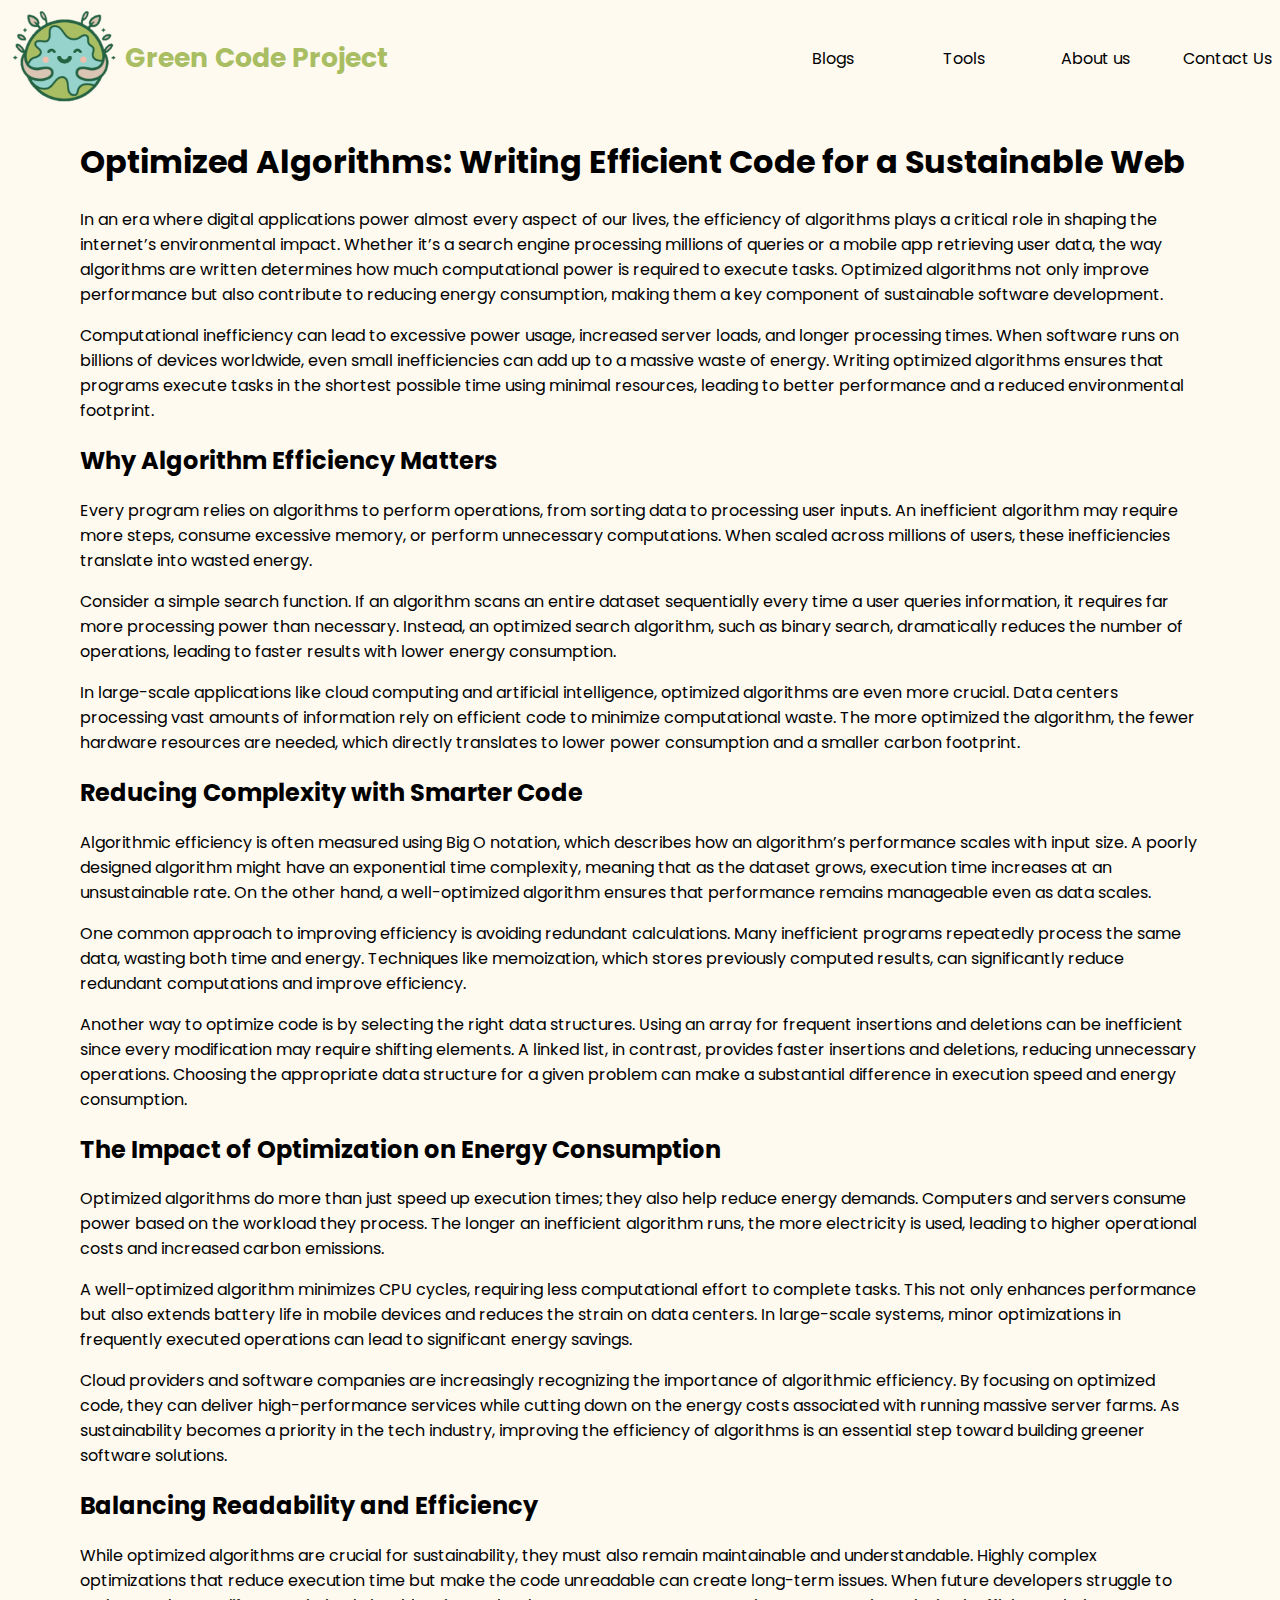
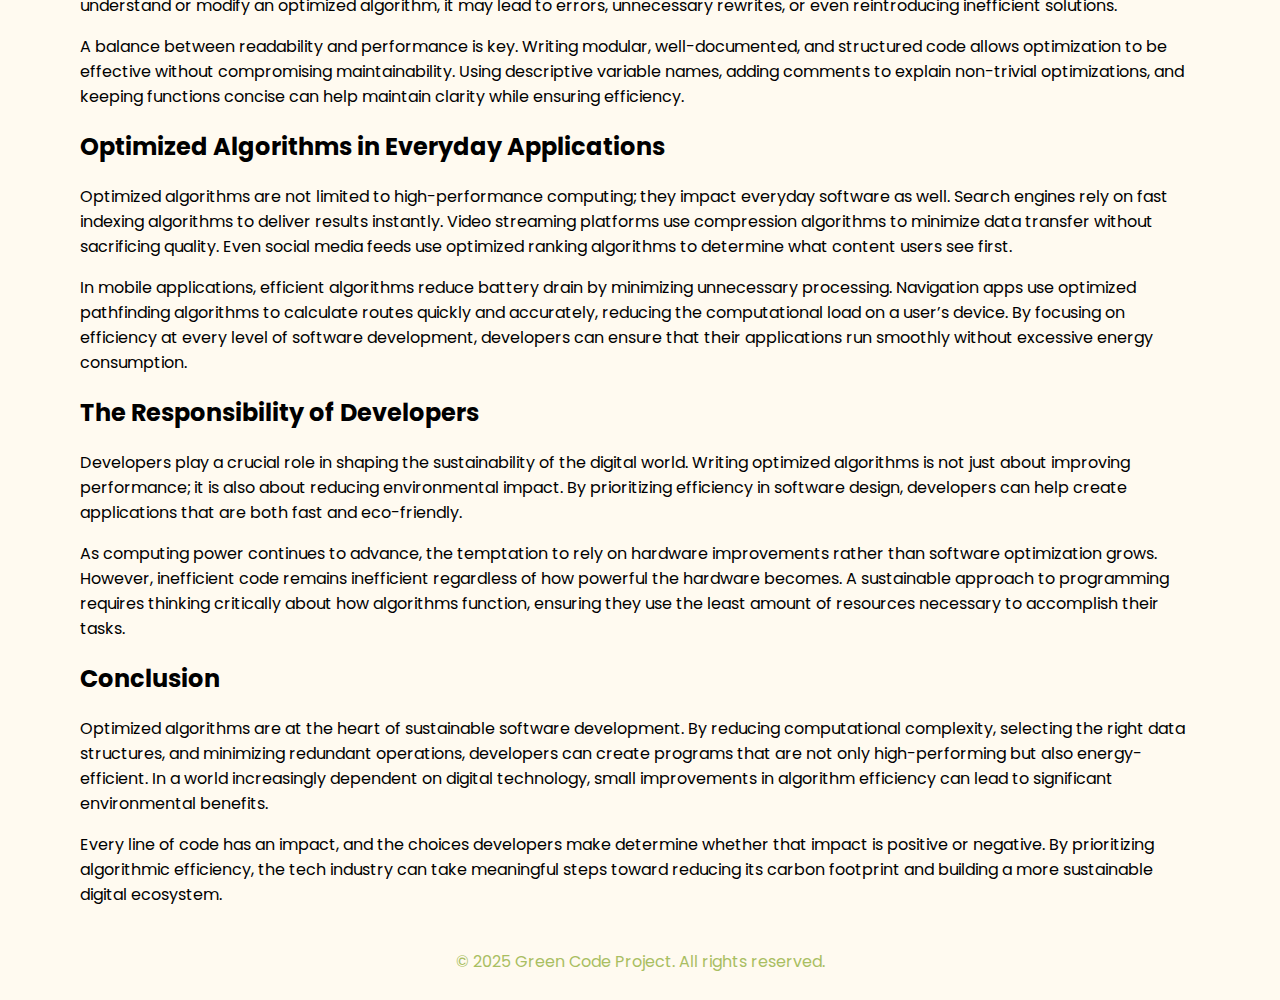
<file: blogs/deleted_blog4.html>
<!DOCTYPE html>
<html lang="en">

<head>
    <meta charset="UTF-8">
    <link rel="preconnect" href="https://fonts.googleapis.com">
    <link rel="preconnect" href="https://fonts.gstatic.com" crossorigin>
    <link
        href="https://fonts.googleapis.com/css2?family=Poppins:ital,wght@0,100;0,200;0,300;0,400;0,500;0,600;0,700;0,800;0,900;1,100;1,200;1,300;1,400;1,500;1,600;1,700;1,800;1,900&display=swap"
        rel="stylesheet">
    <link rel="stylesheet" href="../stylesheets/index.css">
    <link rel="stylesheet" href="../stylesheets/inblog.css">
    <script src="../scripts/hamburger.js"></script>
    <meta name="viewport" content="width=device-width, initial-scale=1.0">
    <title>The Environmental Impact of Websites</title>
</head>

<body>
    <div class="entire-page">
        <div class="nav-container">
            <nav>
                <div class="logo-elements">
                    <a href="../index.html">
                        <img src="../images/Logo.png" width="125" alt="logo" class="logo-img">
                    </a>
                    <a href="../index.html" class="tta">
                        <h3 class="title-text">Green Code Project</h3>
                    </a>
                </div>
                <ul class="nav-elements">
                    <li id="nav1"><a href="../blog.html">Blogs</a></li>
                    <li id="nav4"><a href="../tools.html">Tools</a></li>
                    <li id="nav2"><a href="../about.html">About us</a></li>
                    <li id="nav3"><a href="../contact.html">Contact Us</a></li>
                    <li id="hamburger-menu">
                        <a>
                            <div class="menu-line"></div>
                            <div class="menu-line" id="menu-line2"></div>
                            <div class="menu-line" id="menu-line3"></div>
                        </a>
                    </li>
                </ul>
            </nav>
            <div class="hamburger-menu">
                <div class="hamburger-menu-content">
                    <button class="close-menu">&times;</button>
                    <ul>
                        <li><a href="../index.html" class="hamburger-menu-alt">Home</a></li>
                        <li><a href="../blog.html" class="hamburger-menu-alt">Blogs</a></li>
                        <li><a href="../tools.html" class="hamburger-menu-alt">Tools</a></li>
                        <li><a href="../about.html" class="hamburger-menu-alt">About us</a></li>
                        <li><a href="../contact.html" class="hamburger-menu-alt">Contact Us</a></li>
                    </ul>
                </div>
            </div>
            <div class="overlay"></div>
        </div>
        <div class="in-blog-container">
            <h1 class="main-header">Optimized Algorithms: Writing Efficient Code for a Sustainable Web</h1>

            <p class="paragraphs">In an era where digital applications power almost every aspect of our lives, the
                efficiency of algorithms plays a critical role in shaping the internet’s environmental impact. Whether
                it’s a search engine processing millions of queries or a mobile app retrieving user data, the way
                algorithms are written determines how much computational power is required to execute tasks. Optimized
                algorithms not only improve performance but also contribute to reducing energy consumption, making them
                a key component of sustainable software development.</p>

            <p class="paragraphs">Computational inefficiency can lead to excessive power usage, increased server loads,
                and longer processing times. When software runs on billions of devices worldwide, even small
                inefficiencies can add up to a massive waste of energy. Writing optimized algorithms ensures that
                programs execute tasks in the shortest possible time using minimal resources, leading to better
                performance and a reduced environmental footprint.</p>

            <h2 class="sub-header">Why Algorithm Efficiency Matters</h2>

            <p class="paragraphs">Every program relies on algorithms to perform operations, from sorting data to
                processing user inputs. An inefficient algorithm may require more steps, consume excessive memory, or
                perform unnecessary computations. When scaled across millions of users, these inefficiencies translate
                into wasted energy.</p>

            <p class="paragraphs">Consider a simple search function. If an algorithm scans an entire dataset
                sequentially every time a user queries information, it requires far more processing power than
                necessary. Instead, an optimized search algorithm, such as binary search, dramatically reduces the
                number of operations, leading to faster results with lower energy consumption.</p>

            <p class="paragraphs">In large-scale applications like cloud computing and artificial intelligence,
                optimized algorithms are even more crucial. Data centers processing vast amounts of information rely on
                efficient code to minimize computational waste. The more optimized the algorithm, the fewer hardware
                resources are needed, which directly translates to lower power consumption and a smaller carbon
                footprint.</p>

            <h2 class="sub-header">Reducing Complexity with Smarter Code</h2>

            <p class="paragraphs">Algorithmic efficiency is often measured using Big O notation, which describes how an
                algorithm’s performance scales with input size. A poorly designed algorithm might have an exponential
                time complexity, meaning that as the dataset grows, execution time increases at an unsustainable rate.
                On the other hand, a well-optimized algorithm ensures that performance remains manageable even as data
                scales.</p>

            <p class="paragraphs">One common approach to improving efficiency is avoiding redundant calculations. Many
                inefficient programs repeatedly process the same data, wasting both time and energy. Techniques like
                memoization, which stores previously computed results, can significantly reduce redundant computations
                and improve efficiency.</p>

            <p class="paragraphs">Another way to optimize code is by selecting the right data structures. Using an array
                for frequent insertions and deletions can be inefficient since every modification may require shifting
                elements. A linked list, in contrast, provides faster insertions and deletions, reducing unnecessary
                operations. Choosing the appropriate data structure for a given problem can make a substantial
                difference in execution speed and energy consumption.</p>

            <h2 class="sub-header">The Impact of Optimization on Energy Consumption</h2>

            <p class="paragraphs">Optimized algorithms do more than just speed up execution times; they also help reduce
                energy demands. Computers and servers consume power based on the workload they process. The longer an
                inefficient algorithm runs, the more electricity is used, leading to higher operational costs and
                increased carbon emissions.</p>

            <p class="paragraphs">A well-optimized algorithm minimizes CPU cycles, requiring less computational effort
                to complete tasks. This not only enhances performance but also extends battery life in mobile devices
                and reduces the strain on data centers. In large-scale systems, minor optimizations in frequently
                executed operations can lead to significant energy savings.</p>

            <p class="paragraphs">Cloud providers and software companies are increasingly recognizing the importance of
                algorithmic efficiency. By focusing on optimized code, they can deliver high-performance services while
                cutting down on the energy costs associated with running massive server farms. As sustainability becomes
                a priority in the tech industry, improving the efficiency of algorithms is an essential step toward
                building greener software solutions.</p>

            <h2 class="sub-header">Balancing Readability and Efficiency</h2>

            <p class="paragraphs">While optimized algorithms are crucial for sustainability, they must also remain
                maintainable and understandable. Highly complex optimizations that reduce execution time but make the
                code unreadable can create long-term issues. When future developers struggle to understand or modify an
                optimized algorithm, it may lead to errors, unnecessary rewrites, or even reintroducing inefficient
                solutions.</p>

            <p class="paragraphs">A balance between readability and performance is key. Writing modular,
                well-documented, and structured code allows optimization to be effective without compromising
                maintainability. Using descriptive variable names, adding comments to explain non-trivial optimizations,
                and keeping functions concise can help maintain clarity while ensuring efficiency.</p>

            <h2 class="sub-header">Optimized Algorithms in Everyday Applications</h2>

            <p class="paragraphs">Optimized algorithms are not limited to high-performance computing; they impact
                everyday software as well. Search engines rely on fast indexing algorithms to deliver results instantly.
                Video streaming platforms use compression algorithms to minimize data transfer without sacrificing
                quality. Even social media feeds use optimized ranking algorithms to determine what content users see
                first.</p>

            <p class="paragraphs">In mobile applications, efficient algorithms reduce battery drain by minimizing
                unnecessary processing. Navigation apps use optimized pathfinding algorithms to calculate routes quickly
                and accurately, reducing the computational load on a user’s device. By focusing on efficiency at every
                level of software development, developers can ensure that their applications run smoothly without
                excessive energy consumption.</p>

            <h2 class="sub-header">The Responsibility of Developers</h2>

            <p class="paragraphs">Developers play a crucial role in shaping the sustainability of the digital world.
                Writing optimized algorithms is not just about improving performance; it is also about reducing
                environmental impact. By prioritizing efficiency in software design, developers can help create
                applications that are both fast and eco-friendly.</p>

            <p class="paragraphs">As computing power continues to advance, the temptation to rely on hardware
                improvements rather than software optimization grows. However, inefficient code remains inefficient
                regardless of how powerful the hardware becomes. A sustainable approach to programming requires thinking
                critically about how algorithms function, ensuring they use the least amount of resources necessary to
                accomplish their tasks.</p>

            <h2 class="sub-header">Conclusion</h2>

            <p class="paragraphs">Optimized algorithms are at the heart of sustainable software development. By reducing
                computational complexity, selecting the right data structures, and minimizing redundant operations,
                developers can create programs that are not only high-performing but also energy-efficient. In a world
                increasingly dependent on digital technology, small improvements in algorithm efficiency can lead to
                significant environmental benefits.</p>

            <p class="paragraphs">Every line of code has an impact, and the choices developers make determine whether
                that impact is positive or negative. By prioritizing algorithmic efficiency, the tech industry can take
                meaningful steps toward reducing its carbon footprint and building a more sustainable digital ecosystem.
            </p>
        </div>
        <footer>
            <p class="footer">© 2025 Green Code Project. All rights reserved.</p>
        </footer>
    </div>
</body>

</html>
</file>
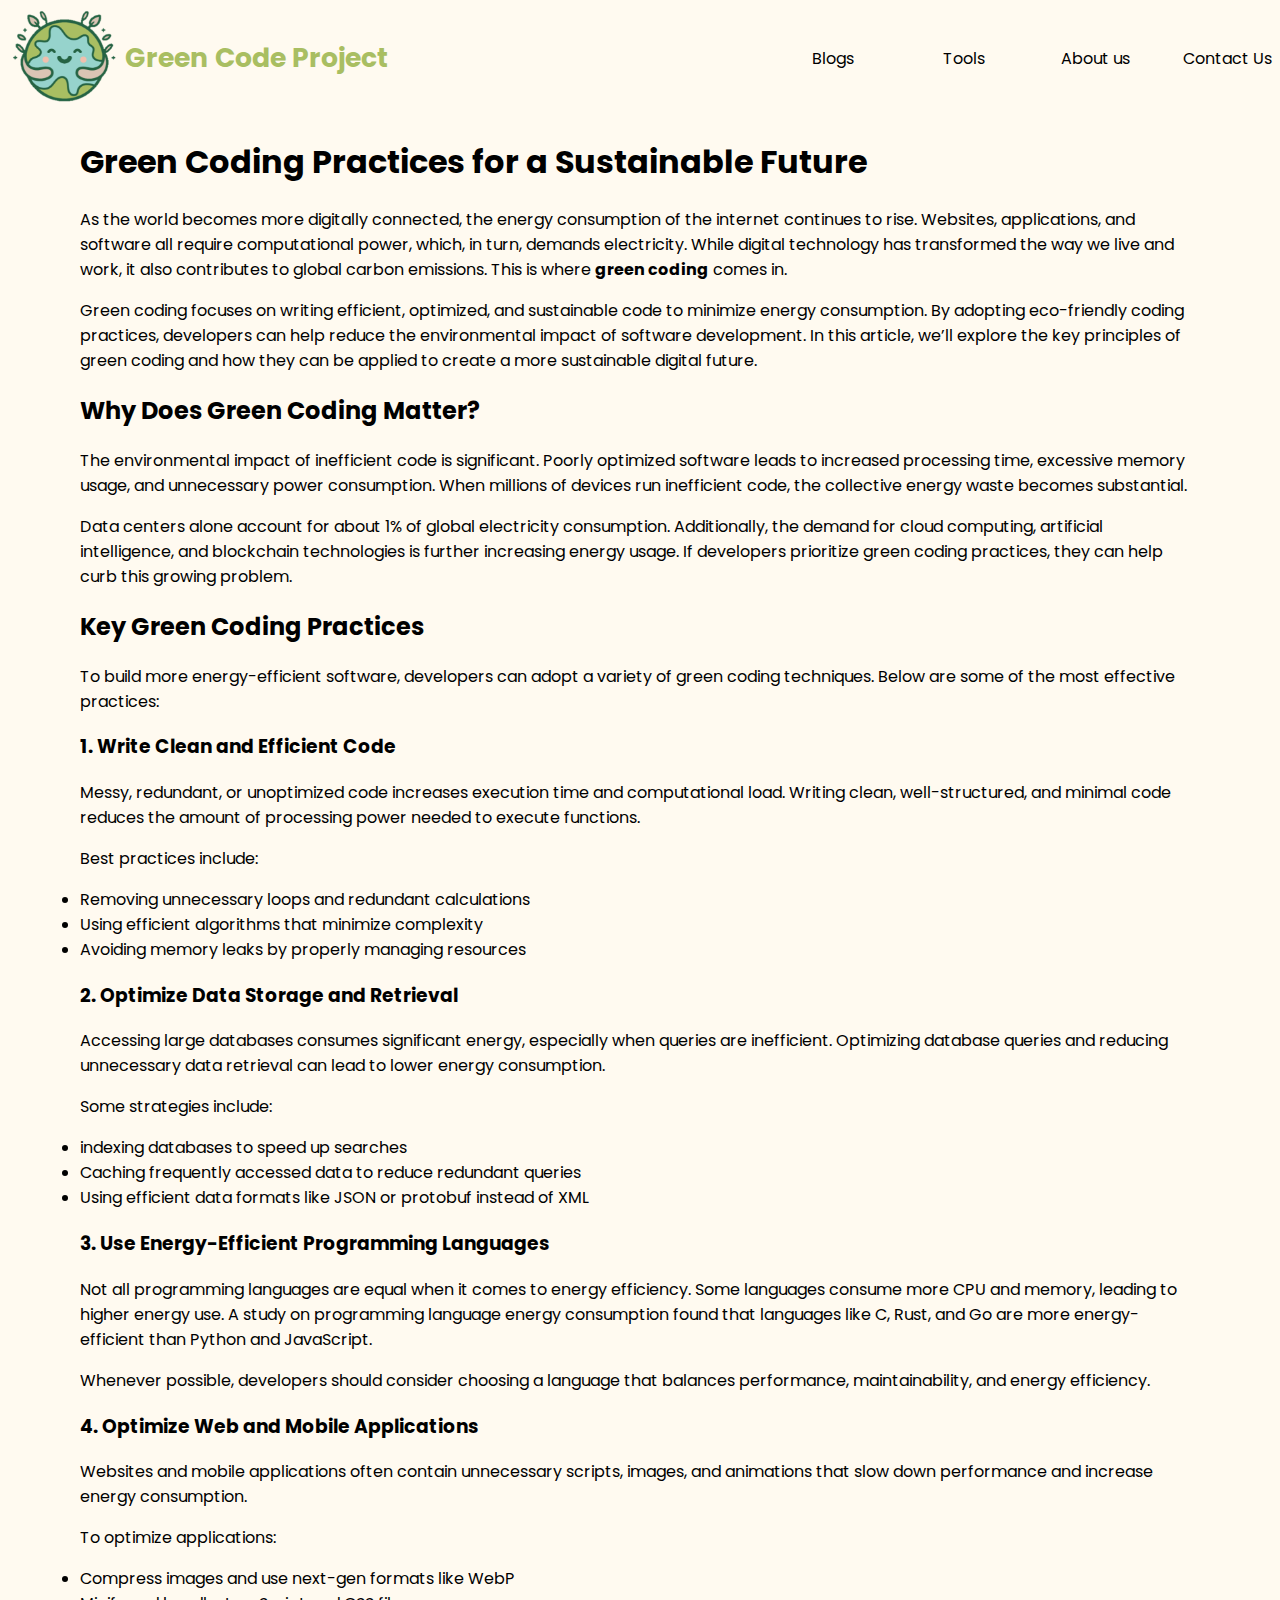
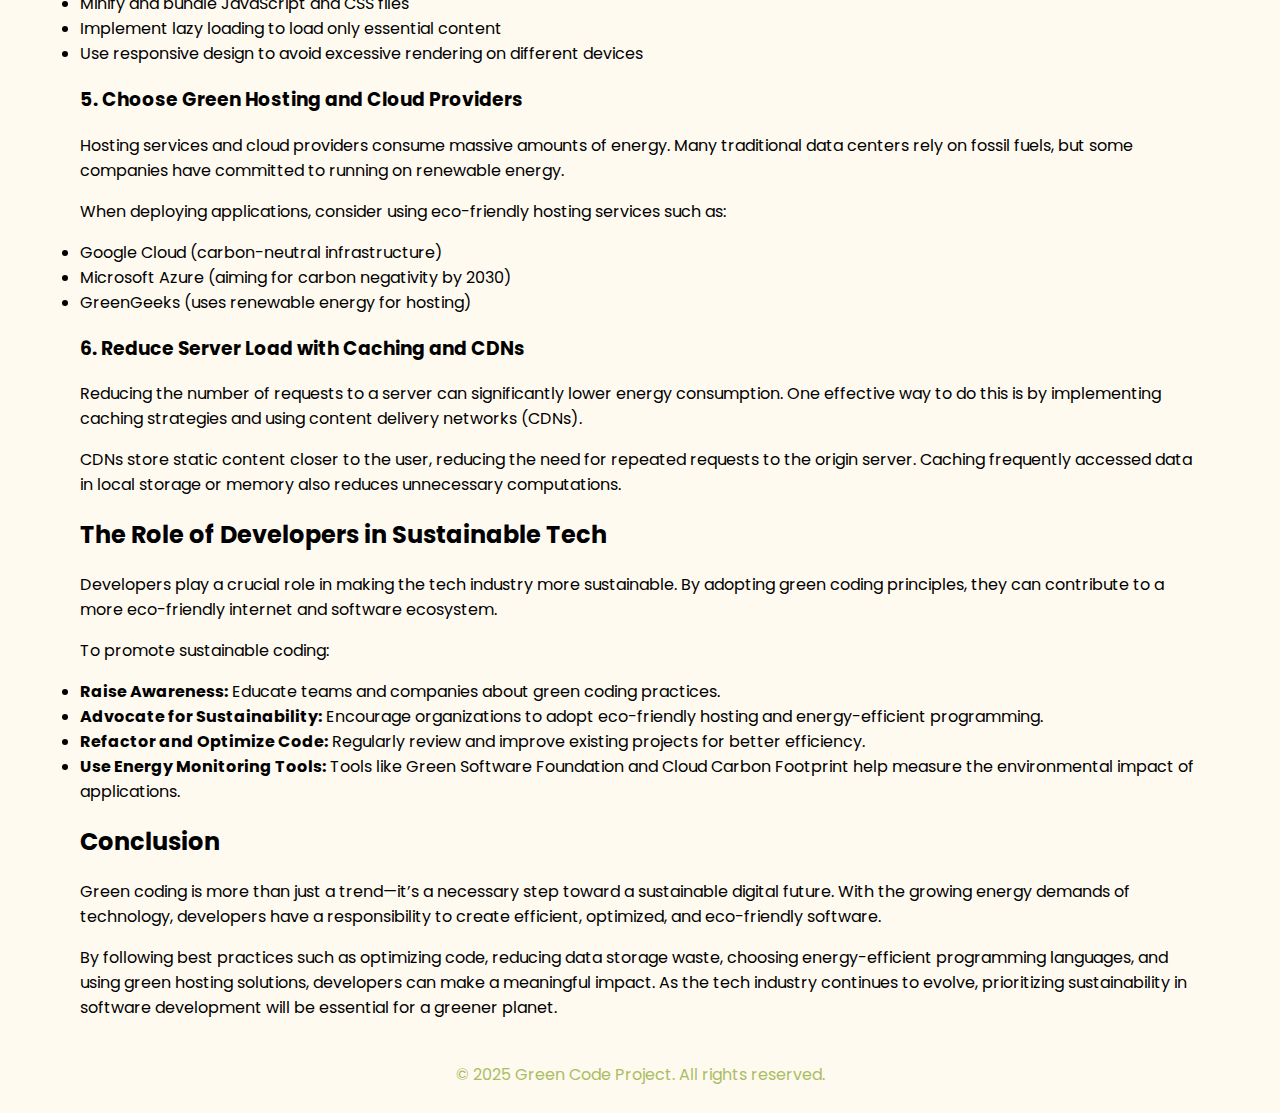
<file: blogs/deleted_blog5.html>
<!DOCTYPE html>
<html lang="en">

<head>
    <meta charset="UTF-8">
    <link rel="preconnect" href="https://fonts.googleapis.com">
    <link rel="preconnect" href="https://fonts.gstatic.com" crossorigin>
    <link
        href="https://fonts.googleapis.com/css2?family=Poppins:ital,wght@0,100;0,200;0,300;0,400;0,500;0,600;0,700;0,800;0,900;1,100;1,200;1,300;1,400;1,500;1,600;1,700;1,800;1,900&display=swap"
        rel="stylesheet">
    <link rel="stylesheet" href="../stylesheets/index.css">
    <link rel="stylesheet" href="../stylesheets/inblog.css">
    <script src="../scripts/hamburger.js"></script>
    <meta name="viewport" content="width=device-width, initial-scale=1.0">
    <title>The Environmental Impact of Websites</title>
</head>

<body>
    <div class="entire-page">
        <div class="nav-container">
            <nav>
                <div class="logo-elements">
                    <a href="../index.html">
                        <img src="../images/Logo.png" width="125" alt="logo" class="logo-img">
                    </a>
                    <a href="../index.html" class="tta">
                        <h3 class="title-text">Green Code Project</h3>
                    </a>
                </div>
                <ul class="nav-elements">
                    <li id="nav1"><a href="../blog.html">Blogs</a></li>
                    <li id="nav4"><a href="../tools.html">Tools</a></li>
                    <li id="nav2"><a href="../about.html">About us</a></li>
                    <li id="nav3"><a href="../contact.html">Contact Us</a></li>
                    <li id="hamburger-menu">
                        <a>
                            <div class="menu-line"></div>
                            <div class="menu-line" id="menu-line2"></div>
                            <div class="menu-line" id="menu-line3"></div>
                        </a>
                    </li>
                </ul>
            </nav>
            <div class="hamburger-menu">
                <div class="hamburger-menu-content">
                    <button class="close-menu">&times;</button>
                    <ul>
                        <li><a href="../index.html" class="hamburger-menu-alt">Home</a></li>
                        <li><a href="../blog.html" class="hamburger-menu-alt">Blogs</a></li>
                        <li><a href="../tools.html" class="hamburger-menu-alt">Tools</a></li>
                        <li><a href="../about.html" class="hamburger-menu-alt">About us</a></li>
                        <li><a href="../contact.html" class="hamburger-menu-alt">Contact Us</a></li>
                    </ul>
                </div>
            </div>
            <div class="overlay"></div>
        </div>
        <div class="in-blog-container">
            <h1 class="main-header">Green Coding Practices for a Sustainable Future</h1>

            <p class="paragraphs">As the world becomes more digitally connected, the energy consumption of the internet
                continues to rise. Websites, applications, and software all require computational power, which, in turn,
                demands electricity. While digital technology has transformed the way we live and work, it also
                contributes to global carbon emissions. This is where <strong>green coding</strong> comes in.</p>

            <p class="paragraphs">Green coding focuses on writing efficient, optimized, and sustainable code to minimize
                energy consumption. By adopting eco-friendly coding practices, developers can help reduce the
                environmental impact of software development. In this article, we’ll explore the key principles of green
                coding and how they can be applied to create a more sustainable digital future.</p>

            <h2 class="sub-header">Why Does Green Coding Matter?</h2>

            <p class="paragraphs">The environmental impact of inefficient code is significant. Poorly optimized software
                leads to increased processing time, excessive memory usage, and unnecessary power consumption. When
                millions of devices run inefficient code, the collective energy waste becomes substantial.</p>

            <p class="paragraphs">Data centers alone account for about 1% of global electricity consumption.
                Additionally, the demand for cloud computing, artificial intelligence, and blockchain technologies is
                further increasing energy usage. If developers prioritize green coding practices, they can help curb
                this growing problem.</p>

            <h2 class="sub-header">Key Green Coding Practices</h2>

            <p class="paragraphs">To build more energy-efficient software, developers can adopt a variety of green
                coding techniques. Below are some of the most effective practices:</p>

            <h3>1. Write Clean and Efficient Code</h3>

            <p class="paragraphs">Messy, redundant, or unoptimized code increases execution time and computational load.
                Writing clean, well-structured, and minimal code reduces the amount of processing power needed to
                execute functions.</p>

            <p class="paragraphs">Best practices include:</p>

            <ul>
                <li>Removing unnecessary loops and redundant calculations</li>
                <li>Using efficient algorithms that minimize complexity</li>
                <li>Avoiding memory leaks by properly managing resources</li>
            </ul>

            <h3>2. Optimize Data Storage and Retrieval</h3>

            <p class="paragraphs">Accessing large databases consumes significant energy, especially when queries are
                inefficient. Optimizing database queries and reducing unnecessary data retrieval can lead to lower
                energy consumption.</p>

            <p class="paragraphs">Some strategies include:</p>

            <ul>
                <li>indexing databases to speed up searches</li>
                <li>Caching frequently accessed data to reduce redundant queries</li>
                <li>Using efficient data formats like JSON or protobuf instead of XML</li>
            </ul>

            <h3>3. Use Energy-Efficient Programming Languages</h3>

            <p class="paragraphs">Not all programming languages are equal when it comes to energy efficiency. Some
                languages consume more CPU and memory, leading to higher energy use. A study on programming language
                energy consumption found that languages like C, Rust, and Go are more energy-efficient than Python and
                JavaScript.</p>

            <p class="paragraphs">Whenever possible, developers should consider choosing a language that balances
                performance, maintainability, and energy efficiency.</p>

            <h3>4. Optimize Web and Mobile Applications</h3>

            <p class="paragraphs">Websites and mobile applications often contain unnecessary scripts, images, and
                animations that slow down performance and increase energy consumption.</p>

            <p class="paragraphs">To optimize applications:</p>

            <ul>
                <li>Compress images and use next-gen formats like WebP</li>
                <li>Minify and bundle JavaScript and CSS files</li>
                <li>Implement lazy loading to load only essential content</li>
                <li>Use responsive design to avoid excessive rendering on different devices</li>
            </ul>

            <h3>5. Choose Green Hosting and Cloud Providers</h3>

            <p class="paragraphs">Hosting services and cloud providers consume massive amounts of energy. Many
                traditional data centers rely on fossil fuels, but some companies have committed to running on renewable
                energy.</p>

            <p class="paragraphs">When deploying applications, consider using eco-friendly hosting services such as:</p>

            <ul>
                <li>Google Cloud (carbon-neutral infrastructure)</li>
                <li>Microsoft Azure (aiming for carbon negativity by 2030)</li>
                <li>GreenGeeks (uses renewable energy for hosting)</li>
            </ul>

            <h3>6. Reduce Server Load with Caching and CDNs</h3>

            <p class="paragraphs">Reducing the number of requests to a server can significantly lower energy
                consumption. One effective way to do this is by implementing caching strategies and using content
                delivery networks (CDNs).</p>

            <p class="paragraphs">CDNs store static content closer to the user, reducing the need for repeated requests
                to the origin server. Caching frequently accessed data in local storage or memory also reduces
                unnecessary computations.</p>

            <h2 class="sub-header">The Role of Developers in Sustainable Tech</h2>

            <p class="paragraphs">Developers play a crucial role in making the tech industry more sustainable. By
                adopting green coding principles, they can contribute to a more eco-friendly internet and software
                ecosystem.</p>

            <p class="paragraphs">To promote sustainable coding:</p>

            <ul>
                <li><strong>Raise Awareness:</strong> Educate teams and companies about green coding practices.</li>
                <li><strong>Advocate for Sustainability:</strong> Encourage organizations to adopt eco-friendly hosting
                    and energy-efficient programming.</li>
                <li><strong>Refactor and Optimize Code:</strong> Regularly review and improve existing projects for
                    better efficiency.</li>
                <li><strong>Use Energy Monitoring Tools:</strong> Tools like Green Software Foundation and Cloud Carbon
                    Footprint help measure the environmental impact of applications.</li>
            </ul>

            <h2 class="sub-header">Conclusion</h2>

            <p class="paragraphs">Green coding is more than just a trend—it’s a necessary step toward a sustainable
                digital future. With the growing energy demands of technology, developers have a responsibility to
                create efficient, optimized, and eco-friendly software.</p>

            <p class="paragraphs">By following best practices such as optimizing code, reducing data storage waste,
                choosing energy-efficient programming languages, and using green hosting solutions, developers can make
                a meaningful impact. As the tech industry continues to evolve, prioritizing sustainability in software
                development will be essential for a greener planet.</p>
        </div>
        <footer>
            <p class="footer">© 2025 Green Code Project. All rights reserved.</p>
        </footer>
    </div>
</body>

</html>
</file>
<file: stylesheets/index.css>
* {
    padding: 0;
    box-sizing: border-box;
}

body, html {
    height: 100%;
    margin: 0;
}

body {
    background-color: floralwhite;
    font-family: 'Poppins', sans-serif;
    /* Setter footer nederst på siden. plot twist, det funker ikke*/
    display: flex;
    justify-content: center;
}

.entire-page {
    width: 1650px;
    display: flex;
    flex-direction: column;
    justify-content: space-between;
    min-height: 100vh;
}

/*Denne lar oss blant annet sette nav i senter av parent*/
.nav-container {
    display: flex;
    justify-content: center;
}

nav {
    border-radius: 25px;
    display: flex;
    justify-content: space-between;
    width: 1400px;
}

/*HELLO
#nav4 {
    background-color: #A9BE62;
    height: 50px;
    width: 100px;
    display: flex;
    justify-content: center;
    align-items: center;
    border-radius: 8px;
}
*/

.logo-elements {
    height: inherit;
    display: flex;
    justify-content: space-between;
    align-items: center;
}

.title-text {
    font-size: 20pt;
    color: #A9BE62;
    text-decoration: none;
}

.tta { /*ikke bry deg om det her hehe*/
    text-decoration: none;
}


.nav-elements {
    list-style: none;
    display: flex;
    width: 500px;
    float: right;
    align-items: center;
    justify-content: space-between;
}

/*------------*/

#nav1, #nav2, #nav3, #nav4 {
    border-radius: 8px;
    transition: background-color 0.1s ease, transform 0.1s ease, box-shadow 0.1s ease;
}

#nav1 a, #nav2 a, #nav3 a, #nav4 a {
    display: block;
    display: flex;
    justify-content: center;
    align-items: center;
    width: 100%;
    height: 100%;
    color: inherit;
    text-decoration: none;
    width: 105px;
    height: 35px;
}

#nav1:hover, #nav2:hover, #nav3:hover, #nav4:hover  {
    background-color: #A9BE62;
    box-shadow: 0 4px 8px rgba(169, 190, 98, 0.5), 0 8px 16px rgba(169, 190, 98, 0.3), 0 12px 24px rgba(169, 190, 98, 0.1);
}

/*---------------*/

.menu-line {
    height: 5px;
    width: 30px;
    background-color: lightgray;
    margin: 6px;
}

/* åpner via media senere */
.hamburger-menu, .menu-line {
    display: none;
}

#hamburger-menu {
    border-radius: 3px;
}

#menu-line-2 {
    margin-top: 10px;
}

/*--------------------------------------HAM------------------------------------*/
/* Hamburger button */
#hamburger-menu {
    cursor: pointer;
    display: flex;
    flex-direction: column;
    justify-content: center;
    align-items: center;
    width: 40px;
    height: 40px;
    display: none;
}

.menu-line {
    height: 4px;
    width: 30px;
    background-color: black;
    margin-top: 7px;
}

/* Hidden Menu */
.hamburger-menu {
    position: fixed;
    top: 0;
    right: -250px;
    width: 250px;
    height: 100vh;
    background-color: floralwhite;
    transition: right 0.3s ease-in-out;
    z-index: 1001;
}

.hamburger-menu.active {
    right: 0;
}

/* Menu Content */
.hamburger-menu-content {
    width: 100%;€
    text-align: center;
    padding-top: 20px;
}

.hamburger-menu-alt {
    width: 95px;
}

.hamburger-menu-content ul {
    list-style: none;
    padding: 0;
}

.hamburger-menu-content ul li {
    padding: 15px 0;
    text-align: center;
}

.hamburger-menu-content ul li a {
    text-decoration: none;
    font-size: 18px;
    color: black;
    font-weight: bold;
    width: 95px;
}

.hamburger-menu-content a:hover, .close-menu:hover {
    color: #A9BE62;
}

/* Close Button */
.close-menu {
    position: absolute;
    top: 10px;
    right: 15px;
    background: none;
    border: none;
    font-size: 24px;
    cursor: pointer;
}

/* Overlay for Background */
.overlay {
    position: fixed;
    top: 0;
    left: 0;
    width: 100vw;
    height: 100vh;
    display: none;
    z-index: 1000;
    background-color: rgba(0, 0, 0, 0.5);
}

.overlay.active {
    display: block;
}
/*-------------------------------------BURGER----------------------------------*/

.blog-title {
    margin-left: 50px;

}

.about-container {
    background-color:beige;
    margin-top: 26px;
    margin-left: 60px;
    margin-right: 60px;
    border-radius: 24px;
    border: 1px solid lightgray;
}

.about-container h3 {
    padding-left: 24px;
}

.about-container p {
    padding-left: 24px;
    padding-right: 24px;
    margin-bottom: 16px;
}

.separator {
    height: 1px;
    background-color: lightgray;
    margin: 10px 0;
}

.blog-header {
    margin-left: 50px;
    font-size: 18pt;
    font-weight: bolder;
}

.blog-content {
    height: auto;
    display: flex;
    align-items: center;
    justify-content: space-between;
    margin-left: 30px;
    margin-right: 30px;
}

.blog-box {
    background-color:beige;
    height: 430px;
    width: 500px;
    border-radius: 24px;
    border: 1px solid lightgray;
    display: flex;
    flex-direction: column;
    justify-content: space-between;
    transition: box-shadow 0.3s ease;
    transition: transform 0.3s ease, box-shadow 0.3s ease;
}

.blog-box:hover {
    transform: translateY(-10px); /* Moves the element slightly upward */
    box-shadow: 0 8px 16px rgba(0, 0, 0, 0.2); /* Enhances the shadow */
}

.blog-preview-image {
    width: 100%;
    height: auto;
    border-top-left-radius: 24px;
    border-top-right-radius: 24px;
    object-fit: cover;
  }

  .blog-preview-image img {
    object-fit: cover;
    object-position: center;
  }

  .blog-text-preview {
    height: 100px;
    padding-left: 22px;
    border-bottom-left-radius: 50px;
    border-bottom-right-radius: 50px;
    display: flex;
    justify-content: center;
    flex-direction: column;
    padding-bottom: 30px;
}

/* tekst i blog preview */
.blog-text-preview h3 {
    font-size: 16pt;
    color: black;
    margin-bottom: -16px;
}

.blog-text-preview h4 {
    font-size: 12pt;
    color: green;
    margin-bottom: -10px;
}

.blog-text-preview p {
    font-size: 10pt;
    color: gray;
}

footer {
    margin-top: auto;
    text-align: center;
    color: #A9BE62;
    padding: 10px 0;
    background-color: floralwhite;
}

.no-link-style {
    text-decoration: none;
    color: inherit;
}

/*               Responsive                  */
@media screen and (min-width: 1665px) {
    .blog-box {
        width: 430px;
        height: 301px;
    }
    .blog-preview-image {
        height: 200px;
    }
  }

  @media screen and (max-width: 1665px) {
    .entire-page {
        width: 100%; /* nullstiller width="1650" */
    }
    .blog-box {
        width: 430px;
        height: 301px;
    }
    .blog-preview-image {
        height: 200px;
    }
  }


  @media screen and (max-width: 1450px) {
    .blog-box {
        width: 370px;
        height: 268px;
    }
    .blog-preview-image {
        height: 170px;
    }

    /* blogpreview tekst */
    .blog-text-preview h3 {
        font-size: 14pt;
    }
  }


  @media screen and (max-width: 1220px) {
    .blog-box {
      width: 80%;
      margin: 0.675rem
    }
    .blog-preview-image {
        height: 140px;
    }
  }


  @media screen and (max-width: 1023px) {
    #blog-box-3 {
        display: none;
    }
    .blog-box {
        width: 80%;
        margin: 0.675rem;
    }
    .logo-img {
        width: 105px;
    }
    .title-text {
        font-size: 16pt;
    }
    .nav-elements {
        width: 415px;
    }
    .nav-elements li {
        font-size: 11pt;
    }
    #nav1 a, #nav2 a, #nav3 a, #nav4 a {
        width: 95px;
    }

  }


  @media screen and (max-width: 767px) {
    #blog-box-3 {
        display: block;
    }
    .blog-box {
        width: 80%;
        margin: 0.675rem;
    }

    .blog-content {
        flex-direction: column;
        height: auto;
        margin-top: 0px;
        margin-left: 0px;
        margin-right: 0px;
    }
    #blog-box-2, #blog-box-3 {
        margin-top: 20px;
    }
    /* Hamburgermenu eventyret starter her */
    .logo-img{
        width: 95px;
    }
    #nav1, #nav2, #nav3, #nav4 {
        display: none;
    }
    .hamburger-menu, .menu-line, #hamburger-menu {
        display: block;
    }
    nav {
        width: 100%;
    }
    .nav-elements {
        display: flex;
        justify-content: flex-end;
        margin-right: 20px;
        width: auto;
    }
    .title-text {
        font-size: 15pt;
    }
    .about-container {
        margin-left: 18px;
        margin-right: 18px;
    }
  }
</file>
<file: stylesheets/about.css>
.about-content {
    max-width: 800px;
    margin: 50px auto;
    padding: 20px;
    font-family: 'Poppins', sans-serif;
    line-height: 1.8;
    color: #333;
}

.about-content h1, .about-content h2 {
    color: #A9BE62;
    margin-bottom: 20px;
}

.about-content ul {
    margin: 20px 0;
    padding-left: 20px;
}

.about-content ul li {
    margin-bottom: 10px;
}

.about-banner {
    width: 100%; /* Make the banner span the full width of the container */
    max-height: 300px; /* Limit the height of the banner */
    object-fit: cover; /* Ensure the image scales nicely */
    margin-bottom: 20px; /* Add spacing below the banner */
    border-radius: 10px; /* Optional: Add rounded corners */
}
</file>
<file: stylesheets/blogs.css>
.blogpage-container{
    /*border: solid 1px orange;*/
    height: auto;
    display: flex;
    flex-direction: column;
    justify-content: center;
    align-items: center;
}

.blogpage-blog{
    border: 1px solid lightgray;
    background-color:beige;
    border-radius: 24px;
    margin: 25px;
    height: auto;
    width: 60%;
    display: flex;
    position: relative;
    transition: transform 0.3s ease, box-shadow 0.3s ease;
}

.blogpage-blog:hover {
    transform: translateY(-10px); /* Moves the element slightly upward */
    box-shadow: 0 8px 16px rgba(0, 0, 0, 0.2); /* Enhances the shadow */
}

.blogpage-blog-image{
    height: 100%; /* Ensure the container fills the height of the parent box */
    width: 40%; /* Adjust width to match the layout */
    overflow: hidden; /* Prevent overflow of the image */
    display: flex; /* Ensure proper alignment */
    align-items: stretch; /* Stretch the image to fill the container */
}

.blogpage-blog-image img {
    object-fit: cover; /* Ensures the image fills the container while maintaining aspect ratio */
    object-position: center; /* Centers the image within the container */
    height: 100%; /* Matches the height of the container */
    width: 100%; /* Matches the width of the container */
    border-top-left-radius: 24px;
    border-bottom-left-radius: 24px;
}

.blogpage-blog-text{
    /*border: solid 1px green;*/
    height: auto;
    width: 60%;
    display: flex;
    flex-direction: column;
    justify-content: flex-start;
    margin-left: 8px;
    margin-right: 8px;
}

.spacer {
    height: 30px;
    width: 100%;
}

.blogpage-blog-button {
    background-color: orange;
    height: 30px;
    width: 90px;
    display: flex;
    justify-content: center;
    border-radius: 23px;
    margin-top: 5%;
    align-items: center;
}
.blogpage-blog-button, a {
    color: black;
    text-decoration: none;
}

.knappeknapp {
    display: flex;
    justify-content: end;
    position: absolute;
    bottom: 1.5%;
    right: 2.5%;
    margin-right: 0;
    margin-bottom: 10px;
}

/*
.blogpage-blog-title{
    margin-top: 5px;
}

.blogpage-blog-preview{
    margin-top: 50px;
}*/

@media screen and (max-width: 1665px) {
    .blogpage-blog {
        width: 70%;
        height: 9%;
    }
}

@media screen and (max-width: 1450px) {
    .blogpage-blog {
        width: 80%;
        height: 9%;
    }
}

@media screen and (max-width: 1220px) {
    .blogpage-blog {
        width: 90%;
        height: 10%;
    }
}

@media screen and (max-width: 1023px) {
    .blogpage-blog {
        width: 95%;
        height: 11%;
    }
}

@media screen and (max-width: 900px) {
    .blogpage-blog {
        width: 95%;
        height: 12.5%;
    }
}

@media screen and (max-width: 767px) {
    .blogpage-blog {
        flex-direction: column;
        width: 90%;
        height: 100%;
    }
    .blogpage-blog-image {
        display: none; /* Hides the image on smaller screens */
    }
    .blogpage-blog-text {
        width: 90%;
        text-align: start;
        margin-left: 5%;
    }
    .blogpage-blog-button {
        margin-top: 20px;
    }
}
</file>
<file: stylesheets/code.css>
.codepage-container{
    /*border: solid 1px orange;*/
    height: auto;
    display: flex;
    flex-direction: column;
    justify-content: flex-start;
    align-items: center;
    margin-top: 40px;
    min-height: calc(100vh - 150px);
    padding-bottom: 40px; /* Add space at the bottom */
}

.codepage-blog{
    border: 1px solid lightgray;
    background-color:beige;
    border-radius: 24px;
    margin: 25px;
    margin-bottom: 50px; /* Increased space at the bottom */
    height: auto;
    width: 80%;
    display: flex;
    flex-direction: column;
    align-items: stretch;
    position: relative;
    overflow: visible;
    padding: 30px;
}

/* Link styling */
a {
    color: black;
    text-decoration: none;
}

/* Tips and tricks section styles */
.tips-header {
    margin-bottom: 30px;
    font-size: 28px;
    color: #333;
    width: 100%;
}

.tips-boxes-container {
    display: flex;
    flex-wrap: wrap;
    justify-content: space-between;
    gap: 20px;
    width: 100%;
}

.tips-box {
    flex: 1;
    min-width: 280px;
    border: 1px solid lightgray;
    border-radius: 24px;
    padding: 20px;
    background-color: floralwhite;
    margin-bottom: 20px;
    
    /* Prevent content overflow */
    overflow-wrap: break-word;
    word-wrap: break-word;
}

.tips-box h3 {
    margin-top: 0;
    margin-bottom: 15px;
    font-size: 20px;
}

.tips-box p {
    margin: 0 0 10px 0;
    line-height: 1.6;
}

.tips-box .subheading {
    font-weight: bold;
    margin-top: 15px;
    margin-bottom: 5px;
    display: block;
    font-size: 16px;
}

/* Additional content section */
.additional-content {
    width: 100%;
    margin-top: 20px;
    margin-bottom: 10px;
    min-height: 20px; /* Ensure it takes space even when empty */
}

/* Coding tips section */
.coding-tips-section {
    display: flex;
    flex-direction: column;
    gap: 20px;
    width: 100%;
}

/* Code blocks */
pre {
    background-color: floralwhite;
    border-radius: 8px;
    padding: 12px;
    overflow-x: auto;
    margin: 10px 0;
    width: 675px; 
}

code {
    font-family: 'Courier New', monospace;
    font-size: 14px;
    color: #333;
    line-height: 1.4;
}

/* Source section */
.sources-link {
    color: blue;
    text-decoration: underline;
}

.source-item {
    display: block;
    margin-bottom: 10px;
    line-height: 1.5;
}


@media screen and (max-width: 1665px) {
    .codepage-blog {
        width: 85%;
    }
}

@media screen and (max-width: 1450px) {
    .codepage-blog {
        width: 90%;
    }
}

@media screen and (max-width: 1220px) {
    .codepage-blog {
        width: 95%;
    }
    
    pre {
        width: 100%;
    }
}

@media screen and (max-width: 925px) {
    pre {
        width: auto;
    }
}

@media screen and (max-width: 767px) {
    .codepage-blog {
        width: 90%;
        padding: 20px;
    }
    
    .tips-boxes-container {
        flex-direction: column;
    }
    
    .tips-box {
        width: 100%;
    }
}

/* Footer styling */
footer {
    margin-top: auto;
    width: 100%;
    text-align: center;
    color: #A9BE62;
    padding: 10px 0;
    background-color: floralwhite;
    margin-bottom: 20px;
}
</file>
<file: stylesheets/contact.css>
/* Kontaktskjema frfr on god no cap */

   .form-container {
    border: 1px solid rgb(228, 220, 220);
    padding: 20px;
    width: 50%;
    max-width: 500px;
    background-color: #fff;
    box-shadow: 0 0 10px rgba(0, 0, 0, 0.1);
    border-radius: 8px;
}
.form-group {
    margin-bottom: 5px;
    margin-left: 5%;
    margin-right: 5%;
}

label {
    display: block;
    margin-bottom: 5px;
    font-weight: bold;
}
input[type="text"],
input[type="email"],
textarea {
    width: 80%;
    max-width: 800px;
    padding: 10px;
    box-sizing: border-box;
    border: 1px solid #ccc;
    border-radius: 4px;
    font-size: 16px;
    font-family: 'Poppins', sans-serif;
}
textarea {
    resize: vertical;
    height: 150px;
}

button.submit-button {
    font-size: medium;
    float: left;
    padding: 15px 20px;
    background-color: #A9BE62;
    border: none;
    color: white;
    border-radius: 4px;
    cursor: pointer;
    margin-left: 5%;
}

button.submit-button:hover {
    background-color: #2742db;
}

.entire-page{ /*ikke best practise men flytter footer ned til bunnen*/
    height: 825px;
}

.response-box {
    display: none;
    color: #fff;
    background-color: #A9BE62;
    padding: 25px;
    border-radius: 10px;
    text-align: center;
    box-shadow: 0 6px 10px rgba(0, 0, 0, 0.15);
    font-size: 18px;
    font-family: 'Poppins', sans-serif;
    max-width: 600px;
    position: fixed;
    top: 50%;
    left: 50%;
    transform: translate(-50%, -50%);
    z-index: 1000;
    line-height: 1.6;
}
</file>
<file: stylesheets/tools.css>
.blogpage-container{
    /*border: solid 1px orange;*/
    height: auto;
    display: flex;
    flex-direction: column;
    justify-content: center;
    align-items: center;
}

.blogpage-blog{
    border: 1px solid lightgray;
    background-color:beige;
    border-radius: 24px;
    margin: 25px;
    height: auto;
    width: 60%;
    display: flex;
    position: relative;
    transition: transform 0.3s ease, box-shadow 0.3s ease;
}

.blogpage-blog:hover {
    transform: translateY(-10px); /* Moves the element slightly upward */
    box-shadow: 0 8px 16px rgba(0, 0, 0, 0.2); /* Enhances the shadow */
}

.blogpage-blog-image{
    height: auto; /* Ensure the container fills the height of the parent box */
    width: 40%; /* Adjust width to match the layout */
    overflow: hidden; /* Prevent overflow of the image */
    display: flex; /* Ensure proper alignment */
    align-items: stretch; /* Stretch the image to fill the container */
}

.blogpage-blog-image img {
    object-fit: cover; /* Ensures the image fills the container while maintaining aspect ratio */
    object-position: center; /* Centers the image within the container */
    height: 100%; /* Matches the height of the container */
    width: 100%; /* Matches the width of the container */
    border-top-left-radius: 24px;
    border-bottom-left-radius: 24px;
}

.blogpage-blog-text{
    /*border: solid 1px green;*/
    height: auto;
    width: 60%;
    display: flex;
    flex-direction: column;
    justify-content: flex-start;
    margin-left: 8px;
    margin-right: 8px;
}

/*
.blogpage-blog-title{
    margin-top: 5px;
}

.blogpage-blog-preview{
    margin-top: 50px;
}*/

@media screen and (max-width: 1665px) {
    .blogpage-blog {
        width: 70%;
        height: 9%;
    }
    .blogpage-blog-text{
        /*border: solid 1px green;*/
        height: 450px;
}

@media screen and (max-width: 1450px) {
    .blogpage-blog {
        width: 80%;
        height: 9%;
    }
    .blogpage-blog-text{
        /*border: solid 1px green;*/
        height: 400px;
}

@media screen and (max-width: 1220px) {
    .blogpage-blog {
        width: 90%;
        height: auto;
    }
    .blogpage-blog-text{
        /*border: solid 1px green;*/
        height: 300px;
}

@media screen and (max-width: 1023px) {
    .blogpage-blog {
        width: 95%;
        height: auto;
    }
}

@media screen and (max-width: 900px) {
    .blogpage-blog {
        width: 95%;
        height: 12.5%;
    }
}

@media screen and (max-width: 767px) {
    .blogpage-blog {
        flex-direction: column;
        width: 90%;
        height: auto;
    }
    .blogpage-blog-image {
        display: none; /* Hides the image on smaller screens */
    }
    .blogpage-blog-text {
        width: 90%;
        height: auto;
        text-align: start;
        margin-left: 5%;
    }
    .blogpage-blog-button {
        margin-top: 20px;
    }
}
</file>
<file: stylesheets/inblog.css>
.in-blog-container {
    margin-left: 80px;
    margin-right: 80px;
}

@media screen and (max-width: 767px) {
    .in-blog-container {
        margin-left: 40px;
        margin-right: 40px;
    }
    .main-header {
        font-size: 20pt;
    }
    .sub-header {
        font-size: 14pt;
    }
  }
</file>
